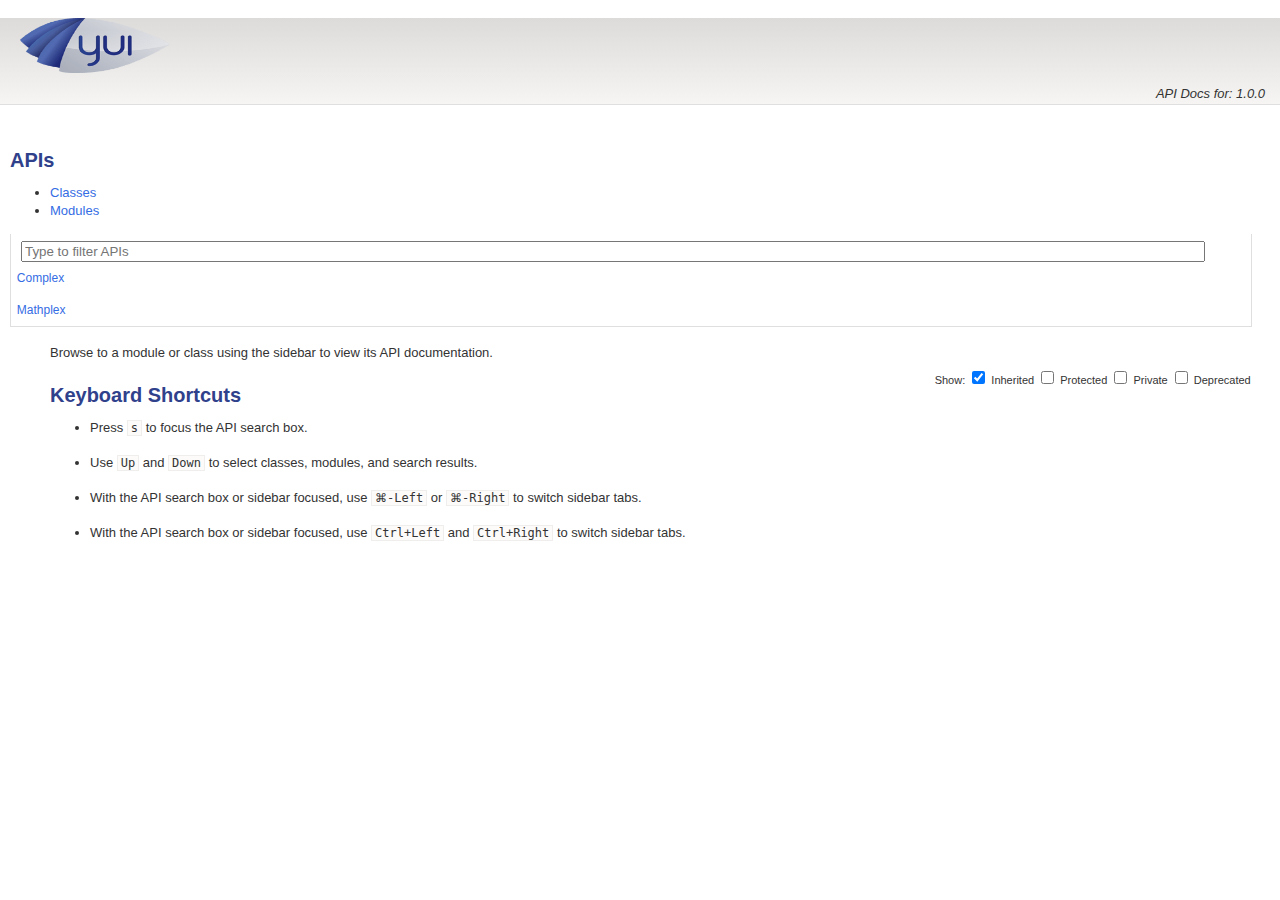
<file: docs/index.html>
<!DOCTYPE html>
<html lang="en">
<head>
    <meta charset="utf-8">
    <title>Mathplex-Js library documentation</title>
    <link rel="stylesheet" href="http://yui.yahooapis.com/3.9.1/build/cssgrids/cssgrids-min.css">
    <link rel="stylesheet" href="./assets/vendor/prettify/prettify-min.css">
    <link rel="stylesheet" href="./assets/css/main.css" id="site_styles">
    <link rel="icon" href="./assets/favicon.ico">
    <script src="http://yui.yahooapis.com/combo?3.9.1/build/yui/yui-min.js"></script>
</head>
<body class="yui3-skin-sam">

<div id="doc">
    <div id="hd" class="yui3-g header">
        <div class="yui3-u-3-4">
                <h1><img src="./assets/css/logo.png" title="Mathplex-Js library documentation" width="150" height="55"></h1>
        </div>
        <div class="yui3-u-1-4 version">
            <em>API Docs for: 1.0.0</em>
        </div>
    </div>
    <div id="bd" class="yui3-g">

        <div class="yui3-u-1-4">
            <div id="docs-sidebar" class="sidebar apidocs">
                <div id="api-list">
                    <h2 class="off-left">APIs</h2>
                    <div id="api-tabview" class="tabview">
                        <ul class="tabs">
                            <li><a href="#api-classes">Classes</a></li>
                            <li><a href="#api-modules">Modules</a></li>
                        </ul>
                
                        <div id="api-tabview-filter">
                            <input type="search" id="api-filter" placeholder="Type to filter APIs">
                        </div>
                
                        <div id="api-tabview-panel">
                            <ul id="api-classes" class="apis classes">
                                <li><a href="./classes/Complex.html">Complex</a></li>
                            </ul>
                
                            <ul id="api-modules" class="apis modules">
                                <li><a href="./modules/Mathplex.html">Mathplex</a></li>
                            </ul>
                        </div>
                    </div>
                </div>
            </div>
        </div>
        <div class="yui3-u-3-4">
                <div id="api-options">
                    Show:
                    <label for="api-show-inherited">
                        <input type="checkbox" id="api-show-inherited" checked>
                        Inherited
                    </label>
            
                    <label for="api-show-protected">
                        <input type="checkbox" id="api-show-protected">
                        Protected
                    </label>
            
                    <label for="api-show-private">
                        <input type="checkbox" id="api-show-private">
                        Private
                    </label>
                    <label for="api-show-deprecated">
                        <input type="checkbox" id="api-show-deprecated">
                        Deprecated
                    </label>
            
                </div>
            
            <div class="apidocs">
                <div id="docs-main">
                    <div class="content">
    <div class="apidocs">
        <div id="docs-main" class="content">
            <p>
            Browse to a module or class using the sidebar to view its API documentation.
            </p>

            <h2>Keyboard Shortcuts</h2>

            <ul>
                <li><p>Press <kbd>s</kbd> to focus the API search box.</p></li>

                <li><p>Use <kbd>Up</kbd> and <kbd>Down</kbd> to select classes, modules, and search results.</p></li>

                <li class="mac-only"><p>With the API search box or sidebar focused, use <kbd><span class="cmd">&#x2318;</span>-Left</kbd> or <kbd><span class="cmd">&#x2318;</span>-Right</kbd> to switch sidebar tabs.</p></li>

                <li class="pc-only"><p>With the API search box or sidebar focused, use <kbd>Ctrl+Left</kbd> and <kbd>Ctrl+Right</kbd> to switch sidebar tabs.</p></li>
            </ul>
        </div>
    </div>


                    </div>
                </div>
            </div>
        </div>
    </div>
</div>
<script src="./assets/vendor/prettify/prettify-min.js"></script>
<script>prettyPrint();</script>
<script src="./assets/js/yui-prettify.js"></script>
<script src="./assets/../api.js"></script>
<script src="./assets/js/api-filter.js"></script>
<script src="./assets/js/api-list.js"></script>
<script src="./assets/js/api-search.js"></script>
<script src="./assets/js/apidocs.js"></script>
</body>
</html>
</file>
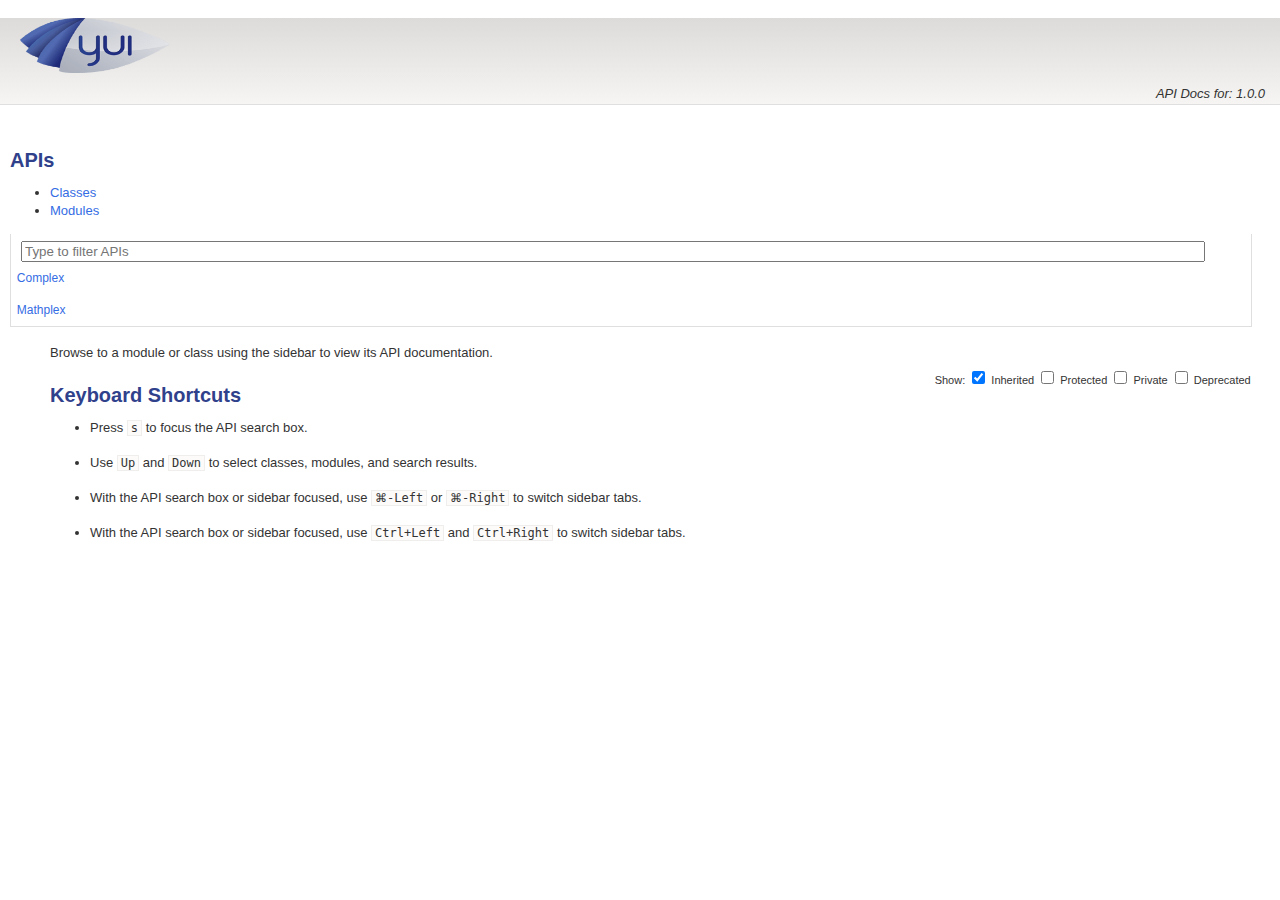
<file: docs/assets/index.html>
<!doctype html>
<html>
    <head>
        <title>Redirector</title>
        <meta http-equiv="refresh" content="0;url=../">
    </head>
    <body>
        <a href="../">Click here to redirect</a>
    </body>
</html>
</file>
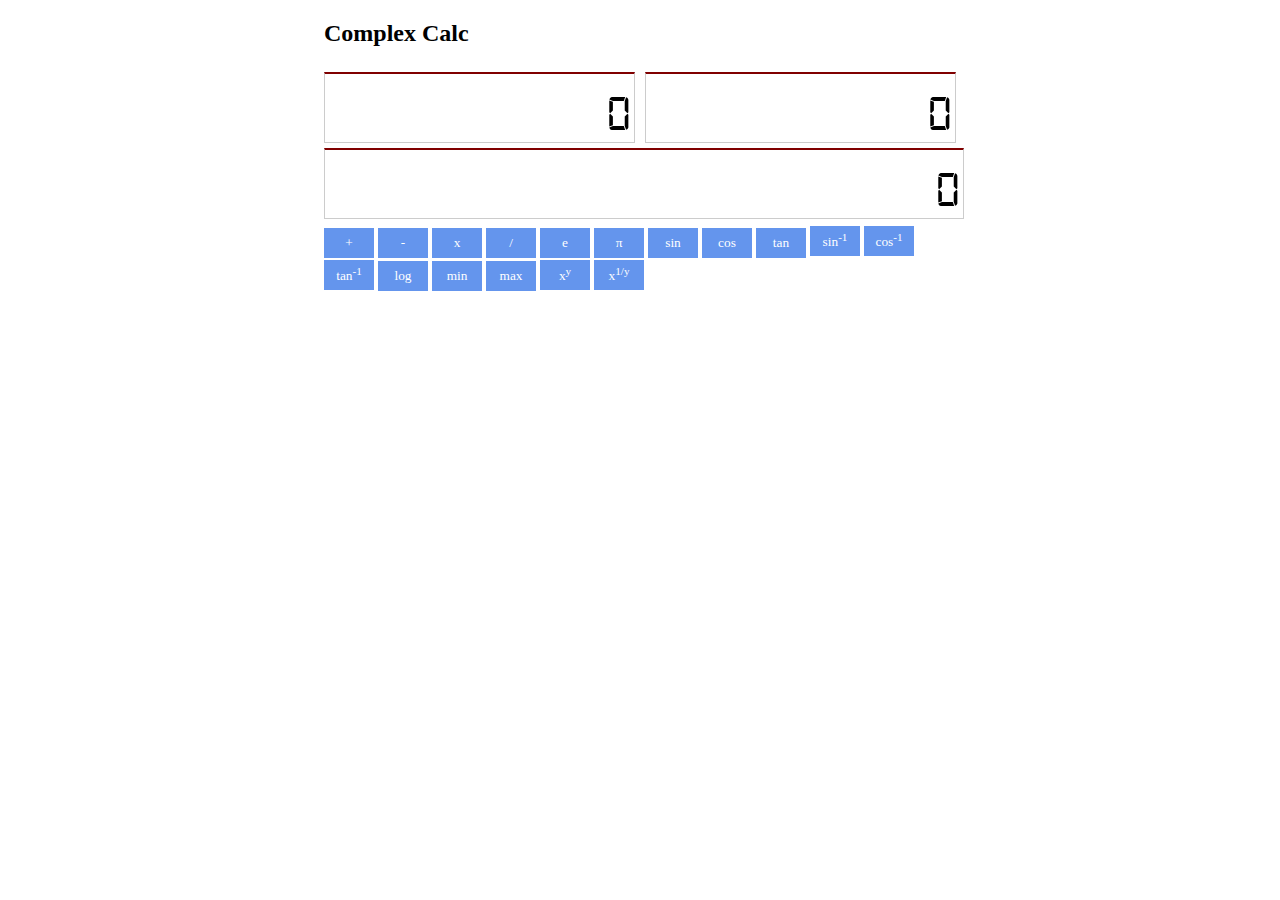
<file: docs/demo/index.html>
<!DOCTYPE html>
<html>
<head>

  <meta charset="utf-8" />
  <meta http-equiv="X-UA-Compatible" content="IE=edge,chrome=1" />
  <meta name="viewport" content="width=device-width, initial-scale=1.0, maximum-scale=1.0">

  <title>Complex number calculator</title>

  <script type="text/javascript" src="../../lib/mathplex.min.js"></script>
  <link type="text/css" rel="stylesheet" href="css/style.css" />

</head>
<body>
  <div id="calculator">

    <h2>Complex Calc</h2>
    <input type="text" id="first" value='0' />
    <input type="text" id="second" value='0' />
    <input type="text" id="result" value='0' readonly />

    <div id="keypad">
      <!-- Operators -->
      <button data-use='add'>+</button>
      <button data-use='sub'>-</button>
      <button data-use='mul'>x</button>
      <button data-use='div'>/</button>

      <!-- Constants -->
      <button data-use='exp'>e</button>
      <button data-use='pi'>&#960;</button>

      <!-- Trigonometric Functions -->
      <button data-use='sin'>sin</button>
      <button data-use='cos'>cos</button>
      <button data-use='tan'>tan</button>

      <button data-use='asin'>sin<sup>-1</sup></button>
      <button data-use='acos'>cos<sup>-1</sup></button>
      <button data-use='atan'>tan<sup>-1</sup></button>

      <button data-use='log'>log</button>
      <button data-use='min'>min</button>
      <button data-use='max'>max</button>
      <button data-use='pow'>x<sup>y</sup></button>
      <button data-use='sqt'>x<sup>1/y</sup></button>
    </div>

  </div>

  <script type="text/javascript" src="js/script.js"></script>
</body>
</html>
</file>
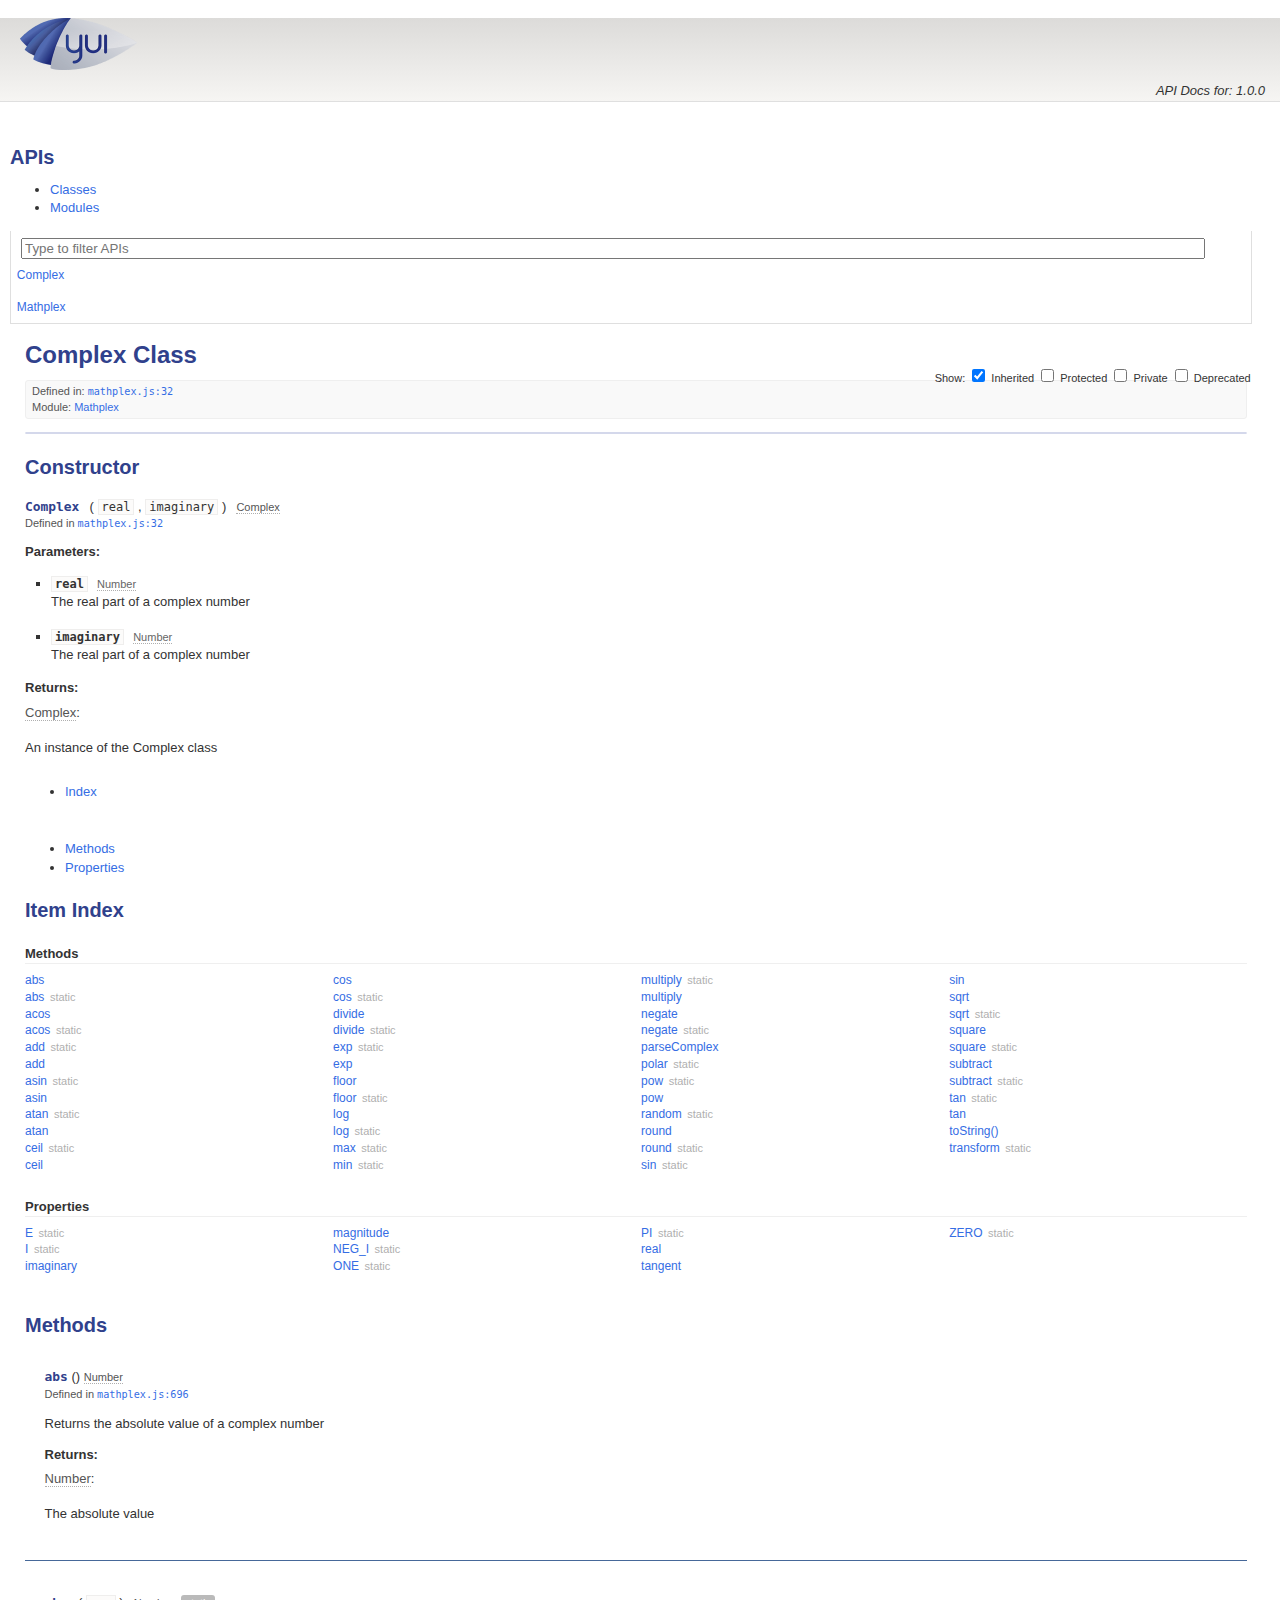
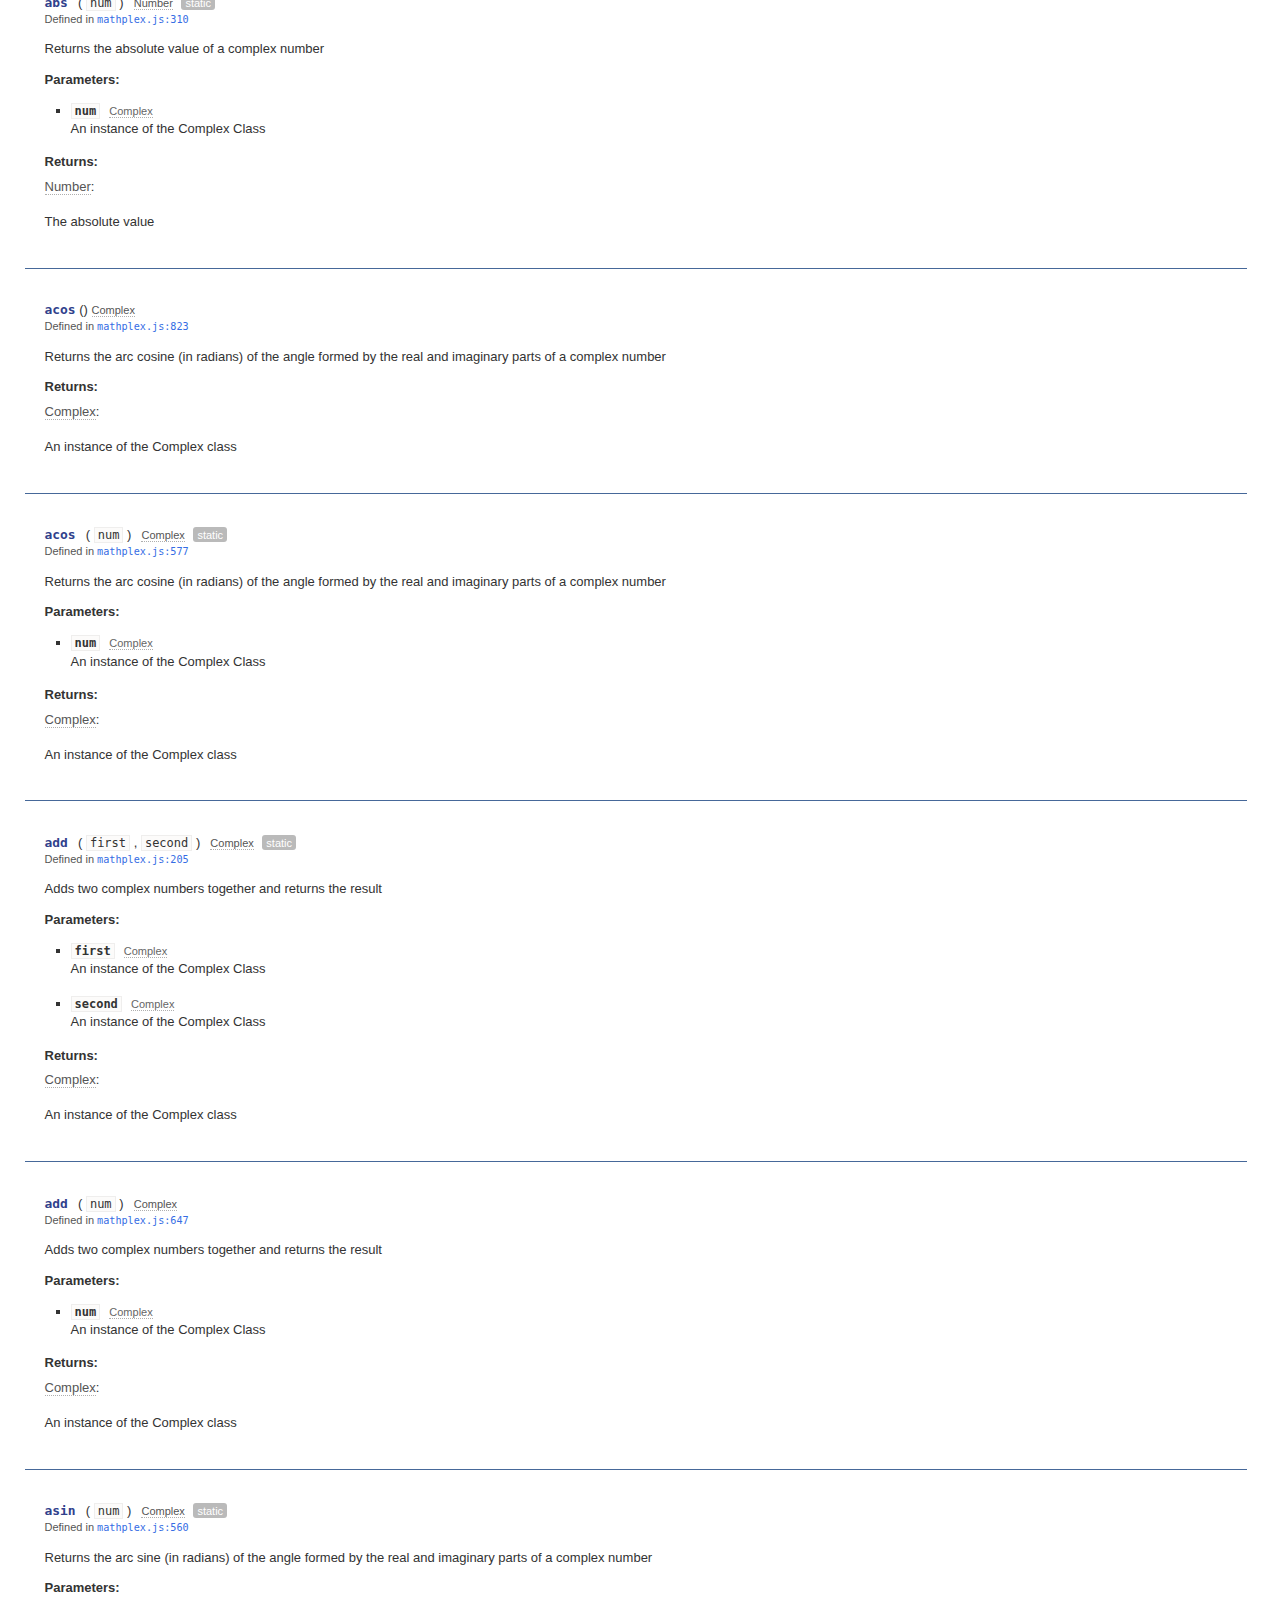
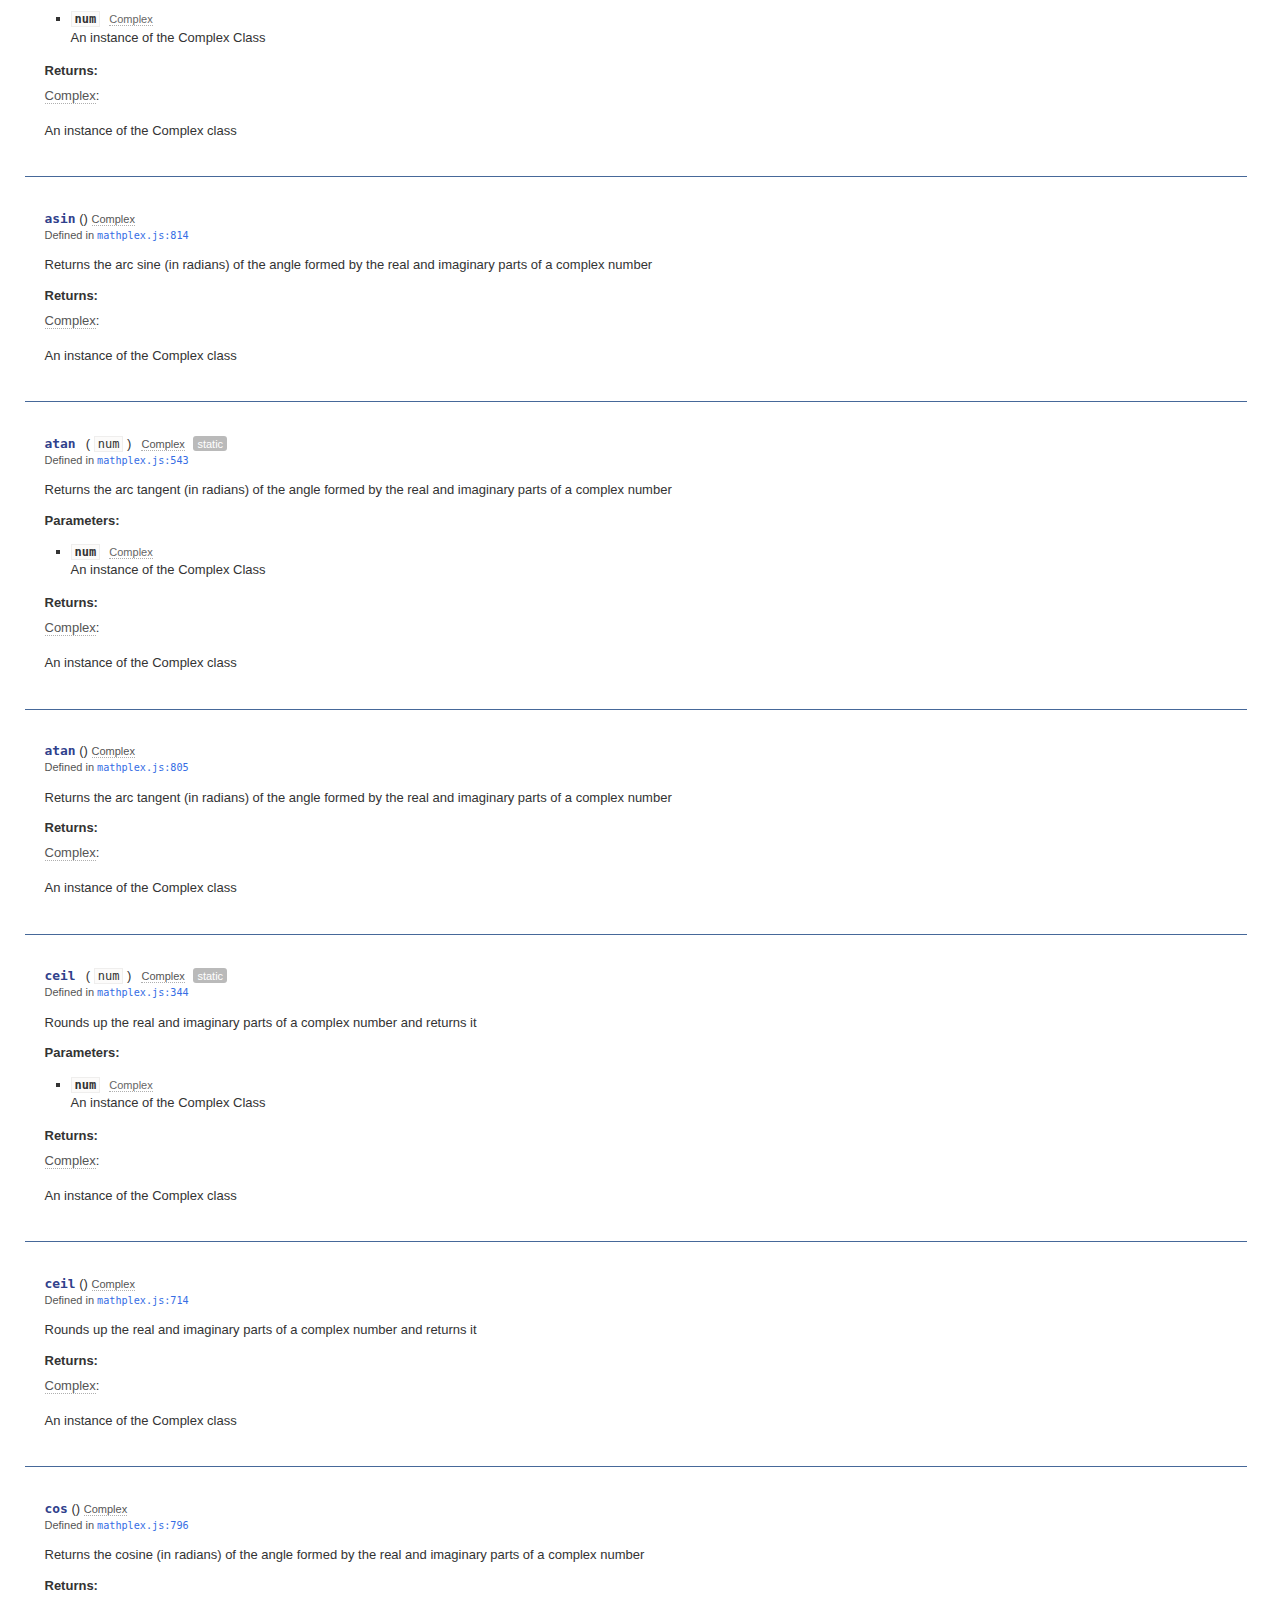
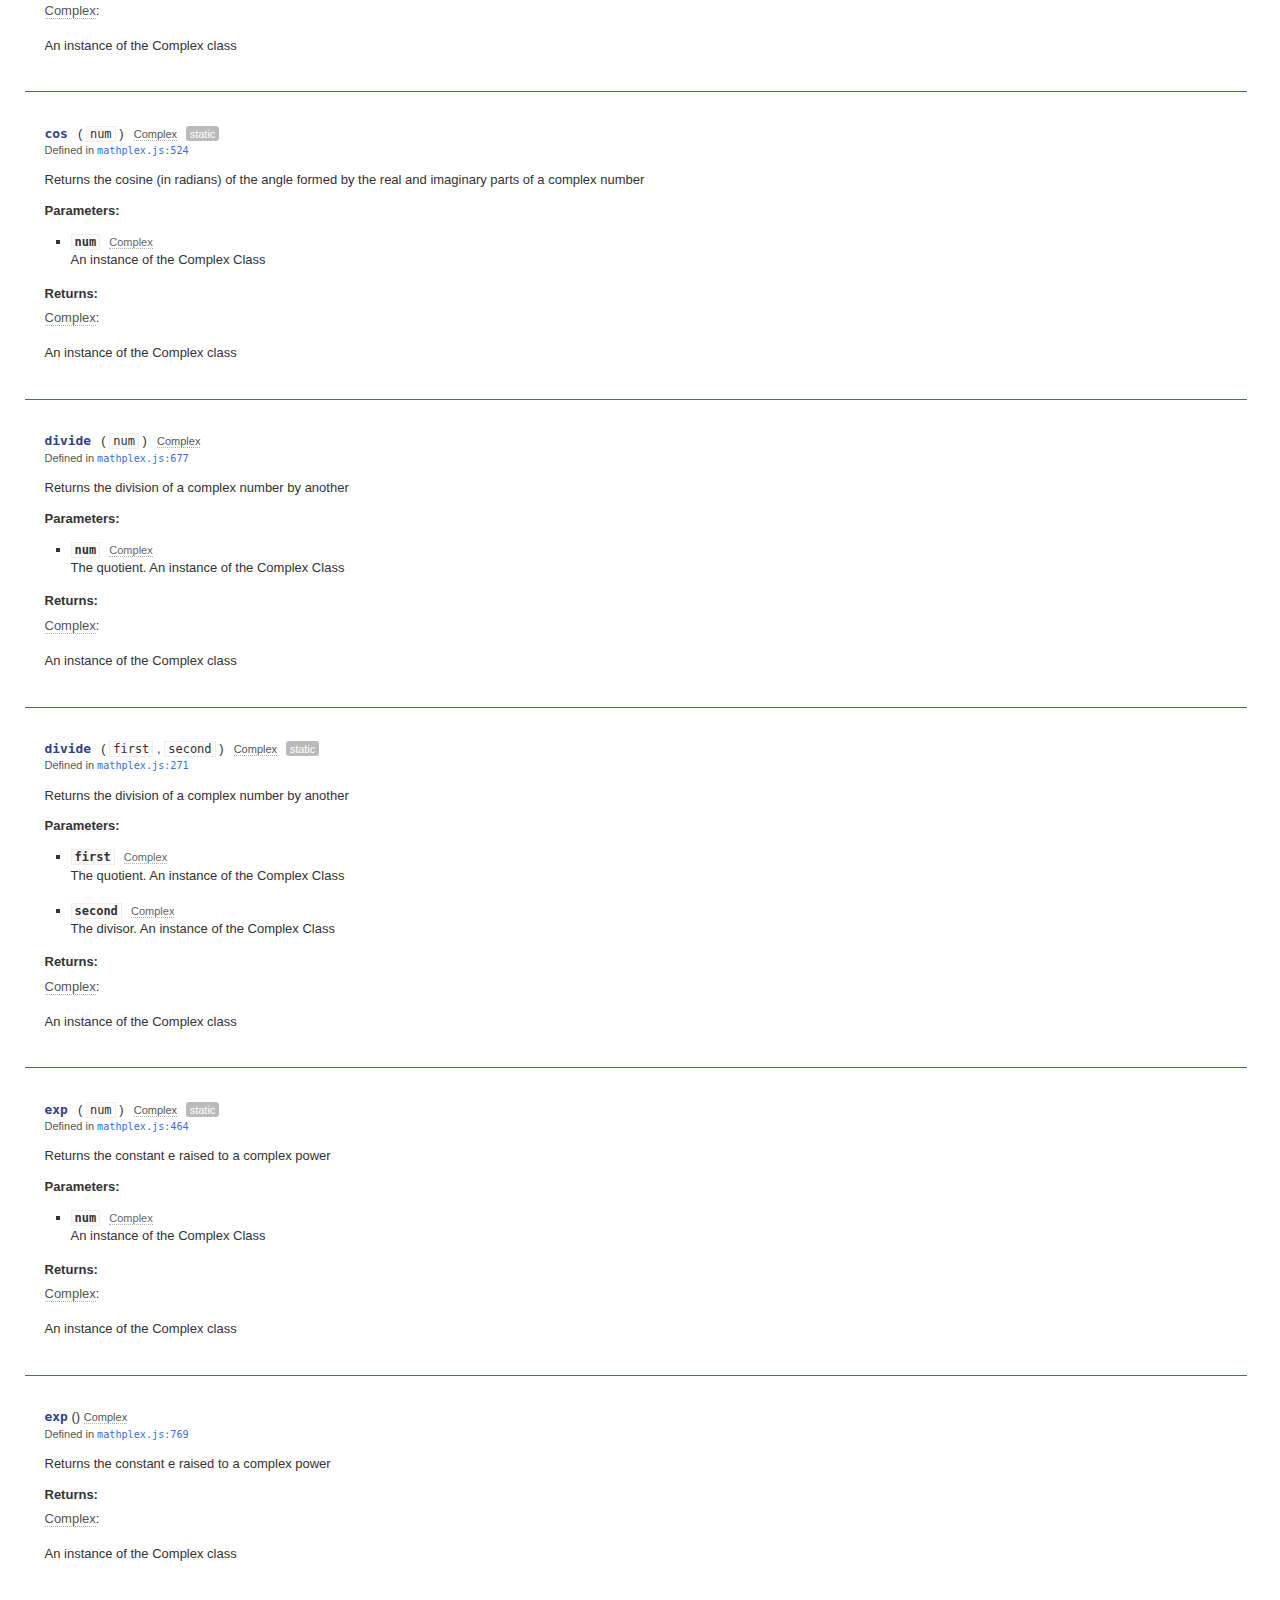
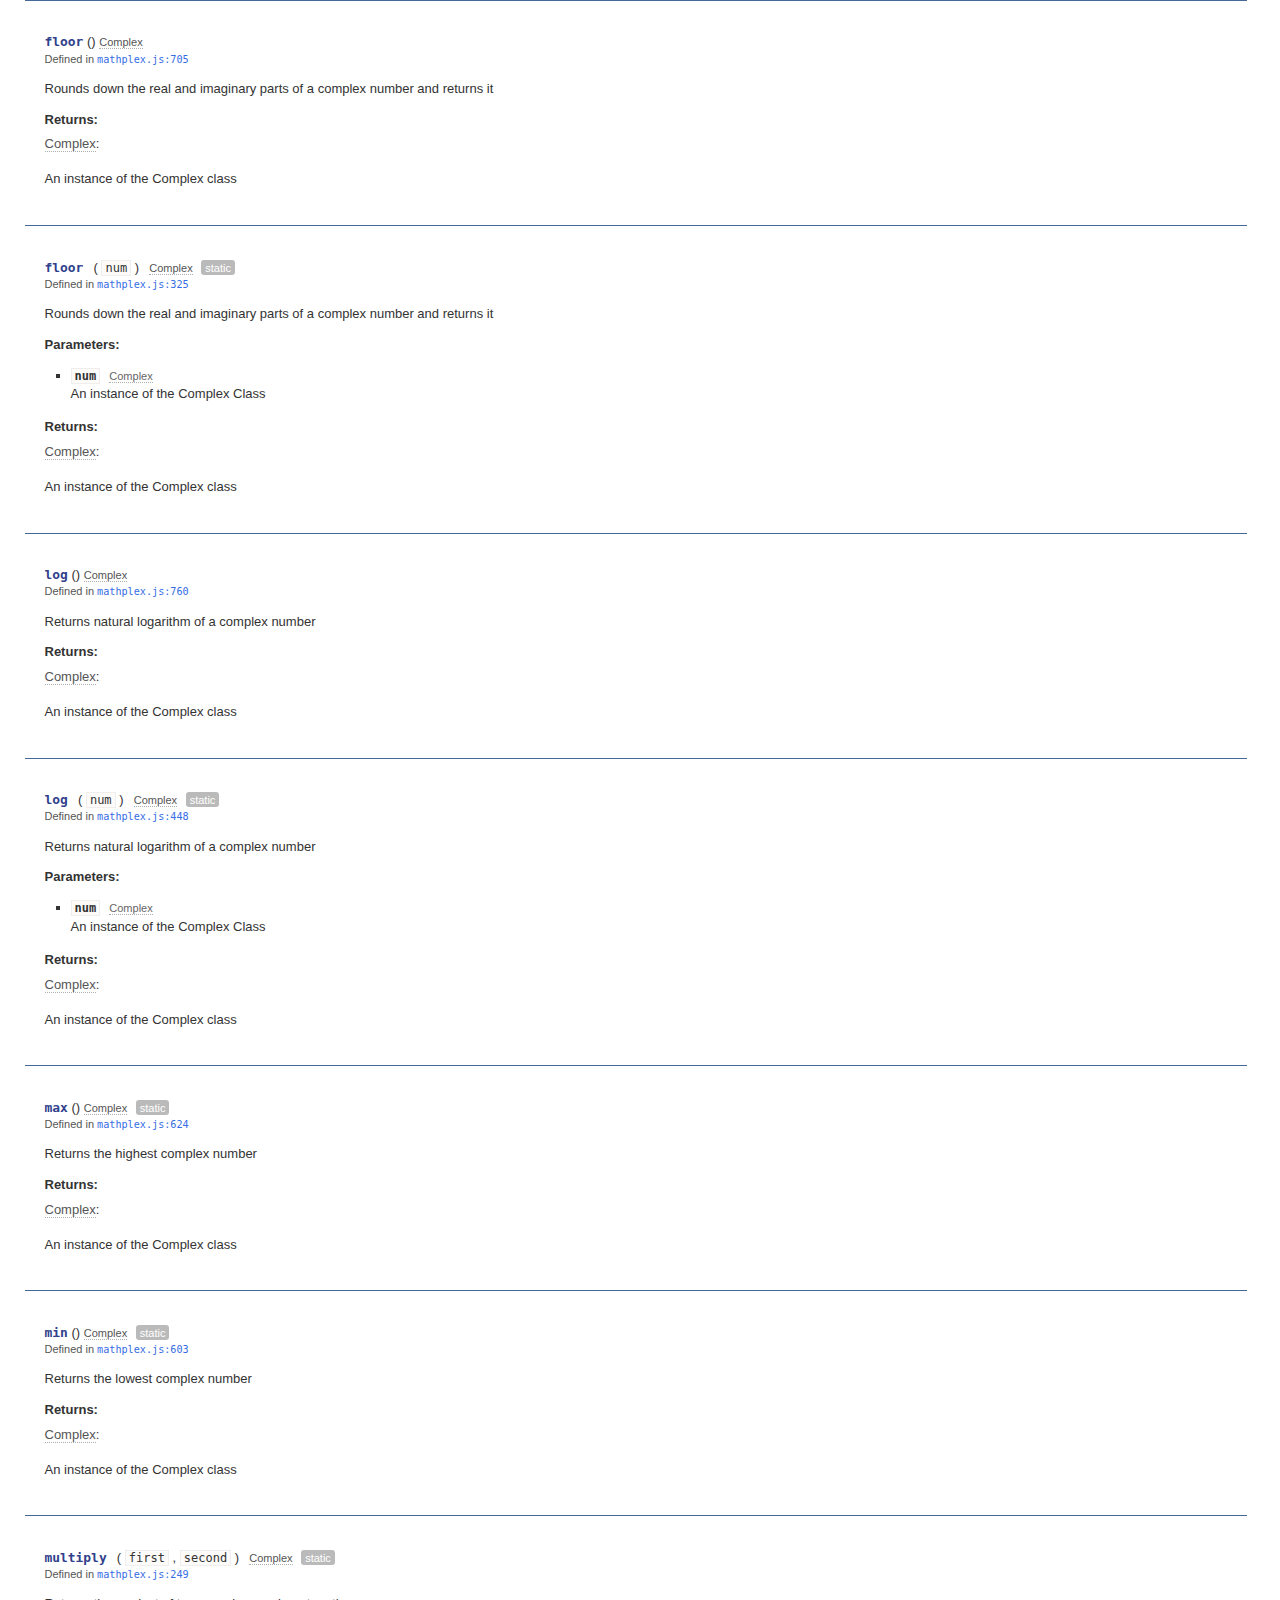
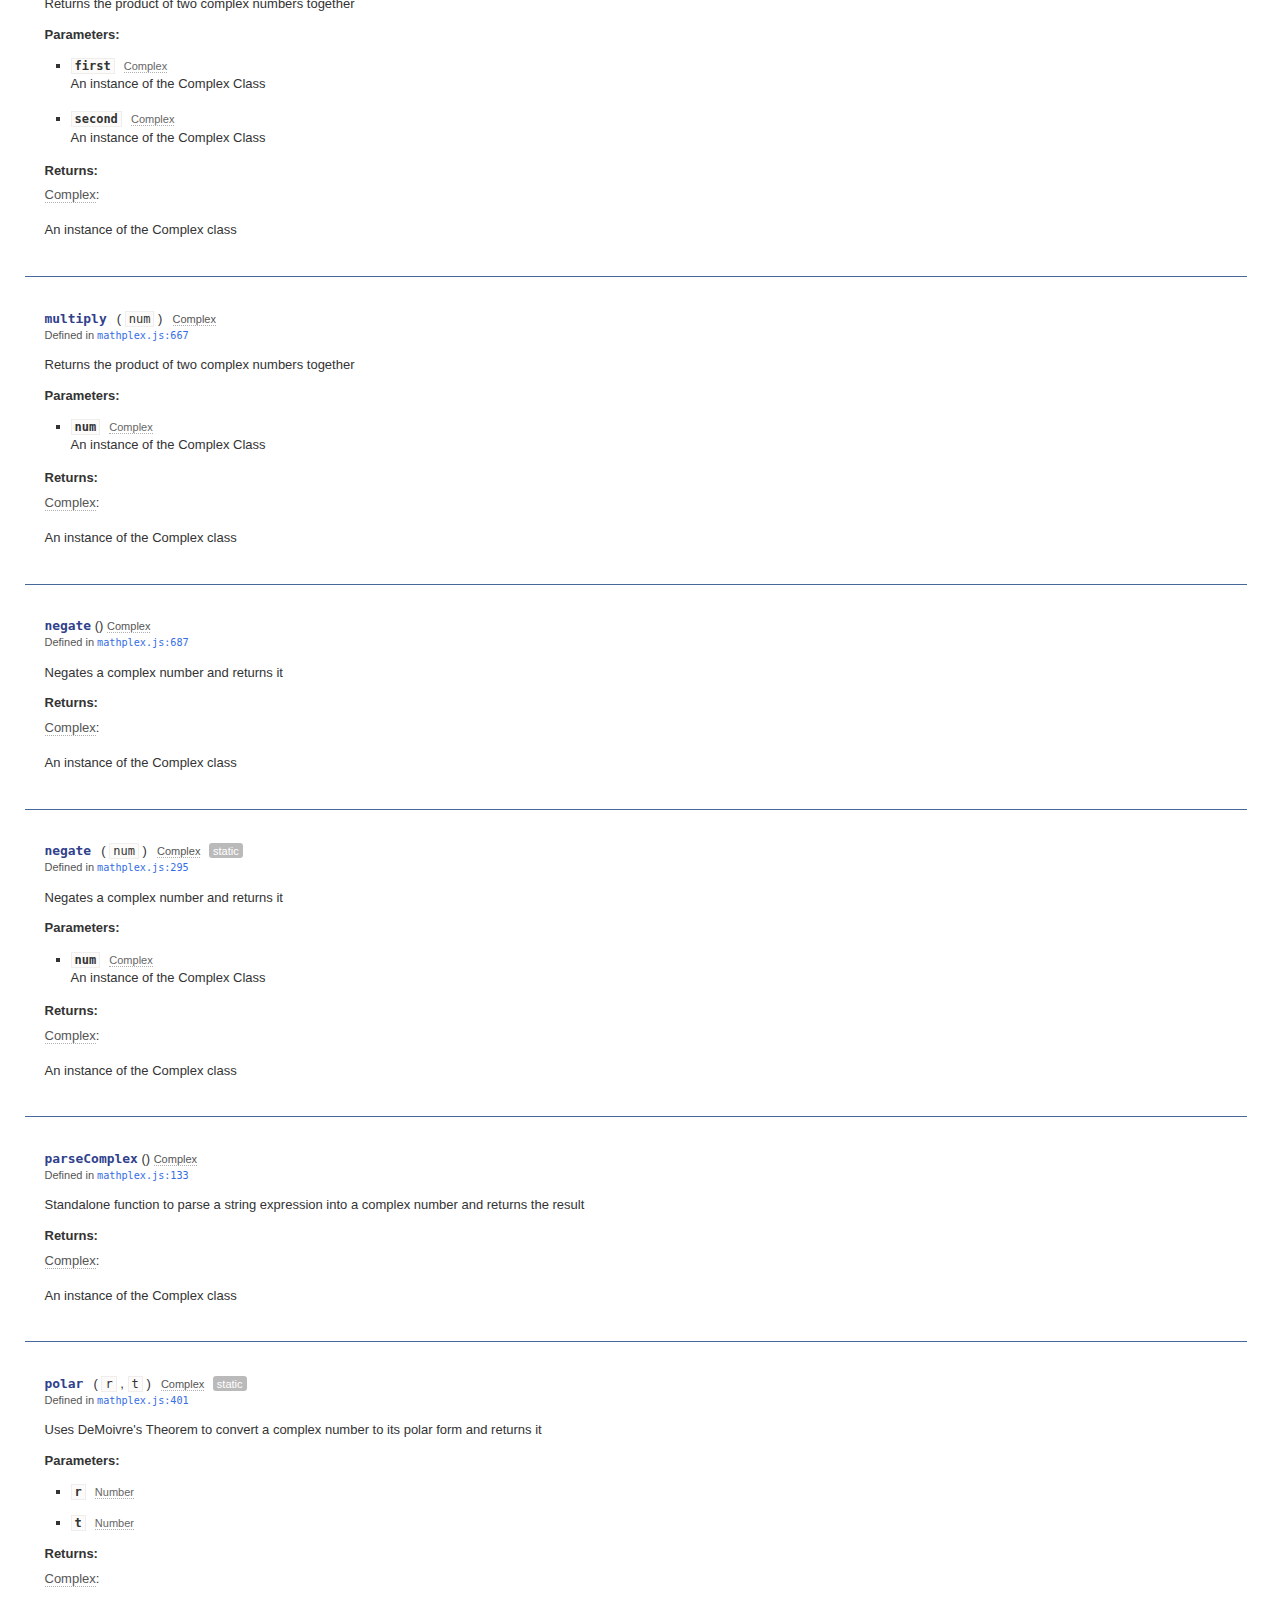
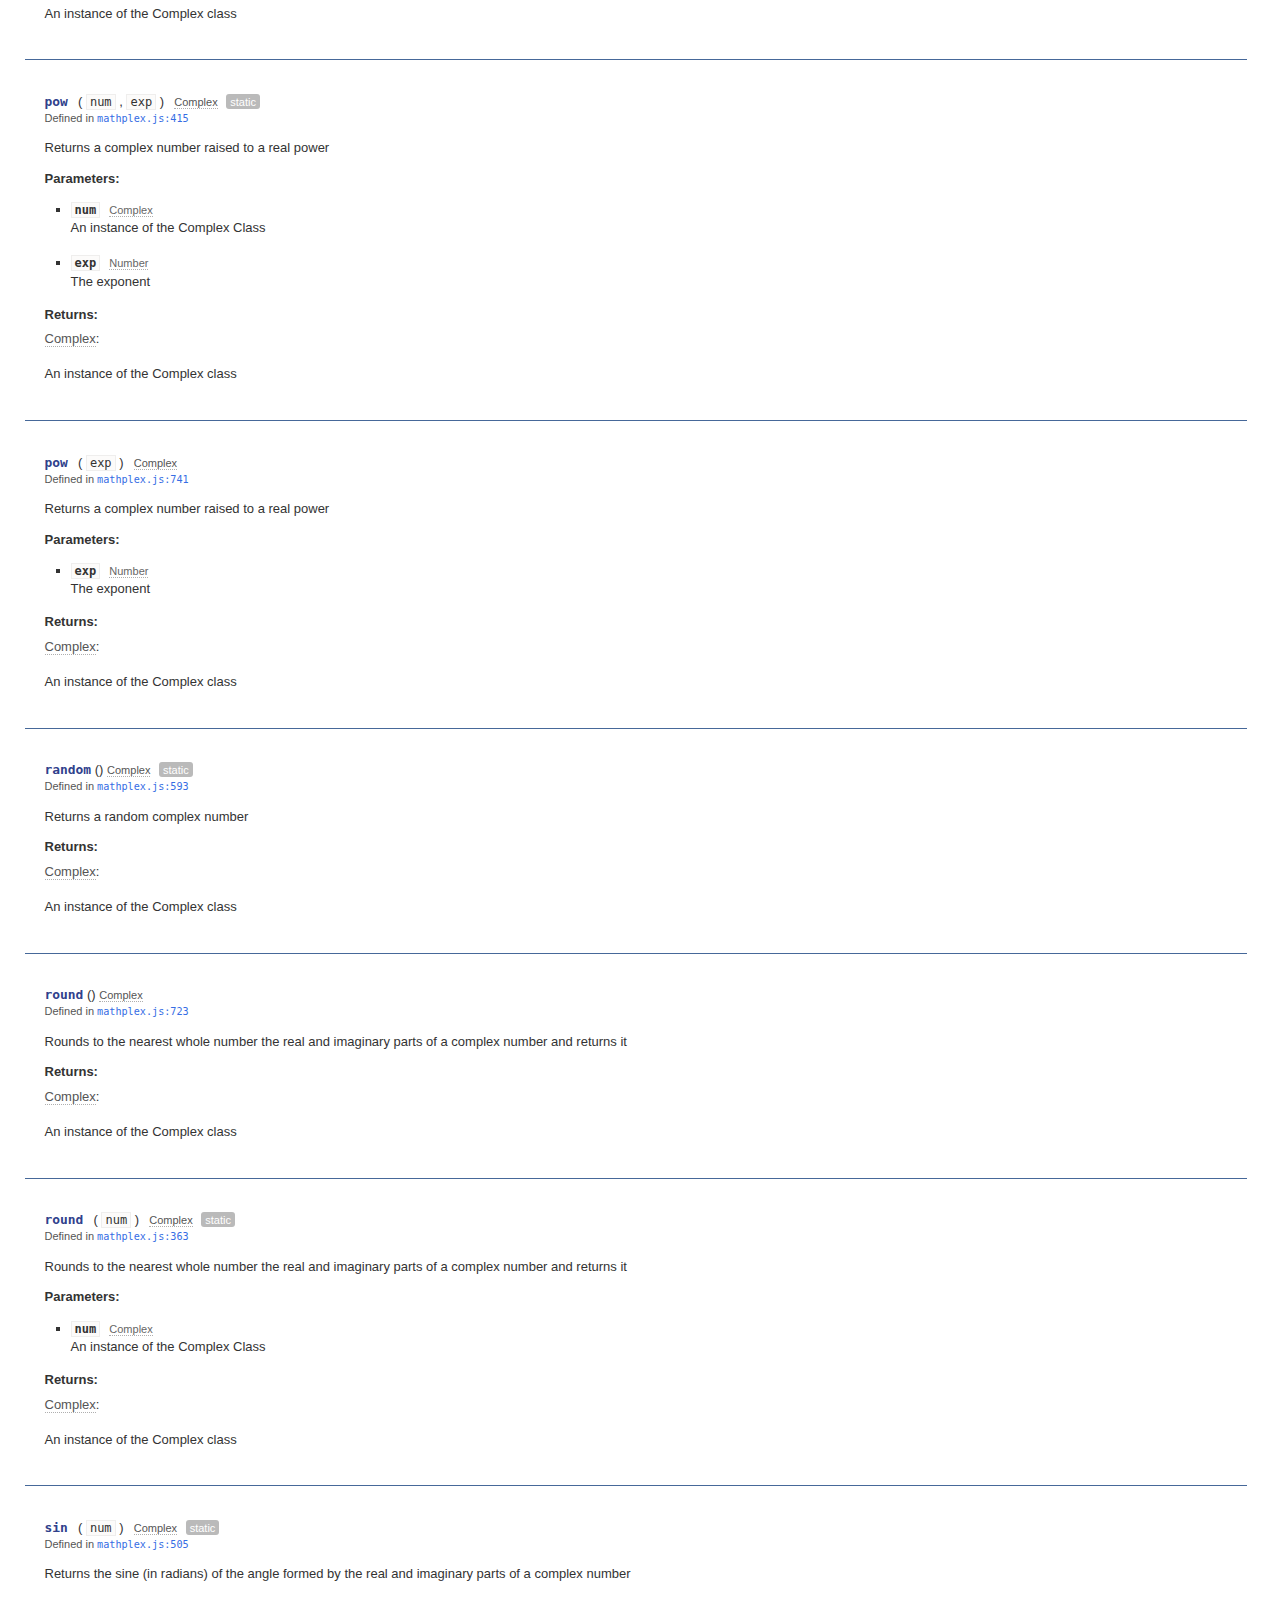
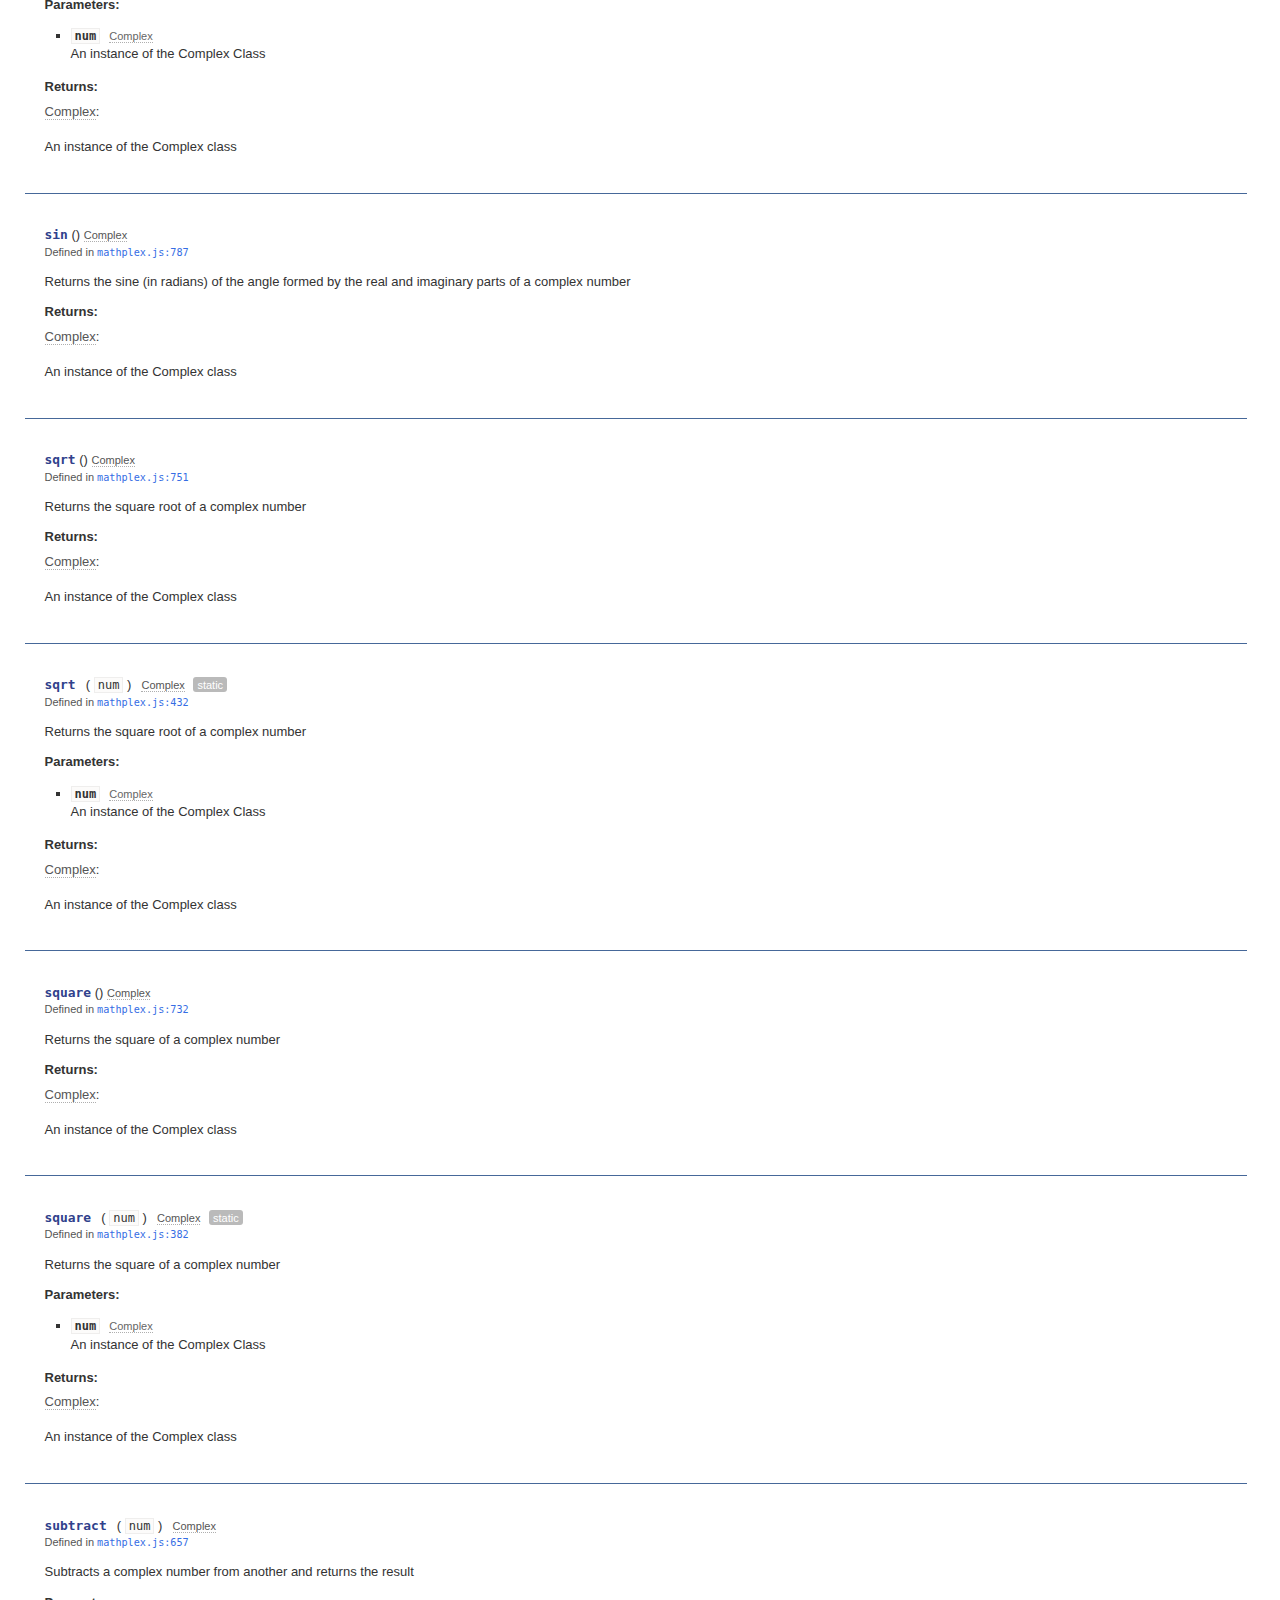
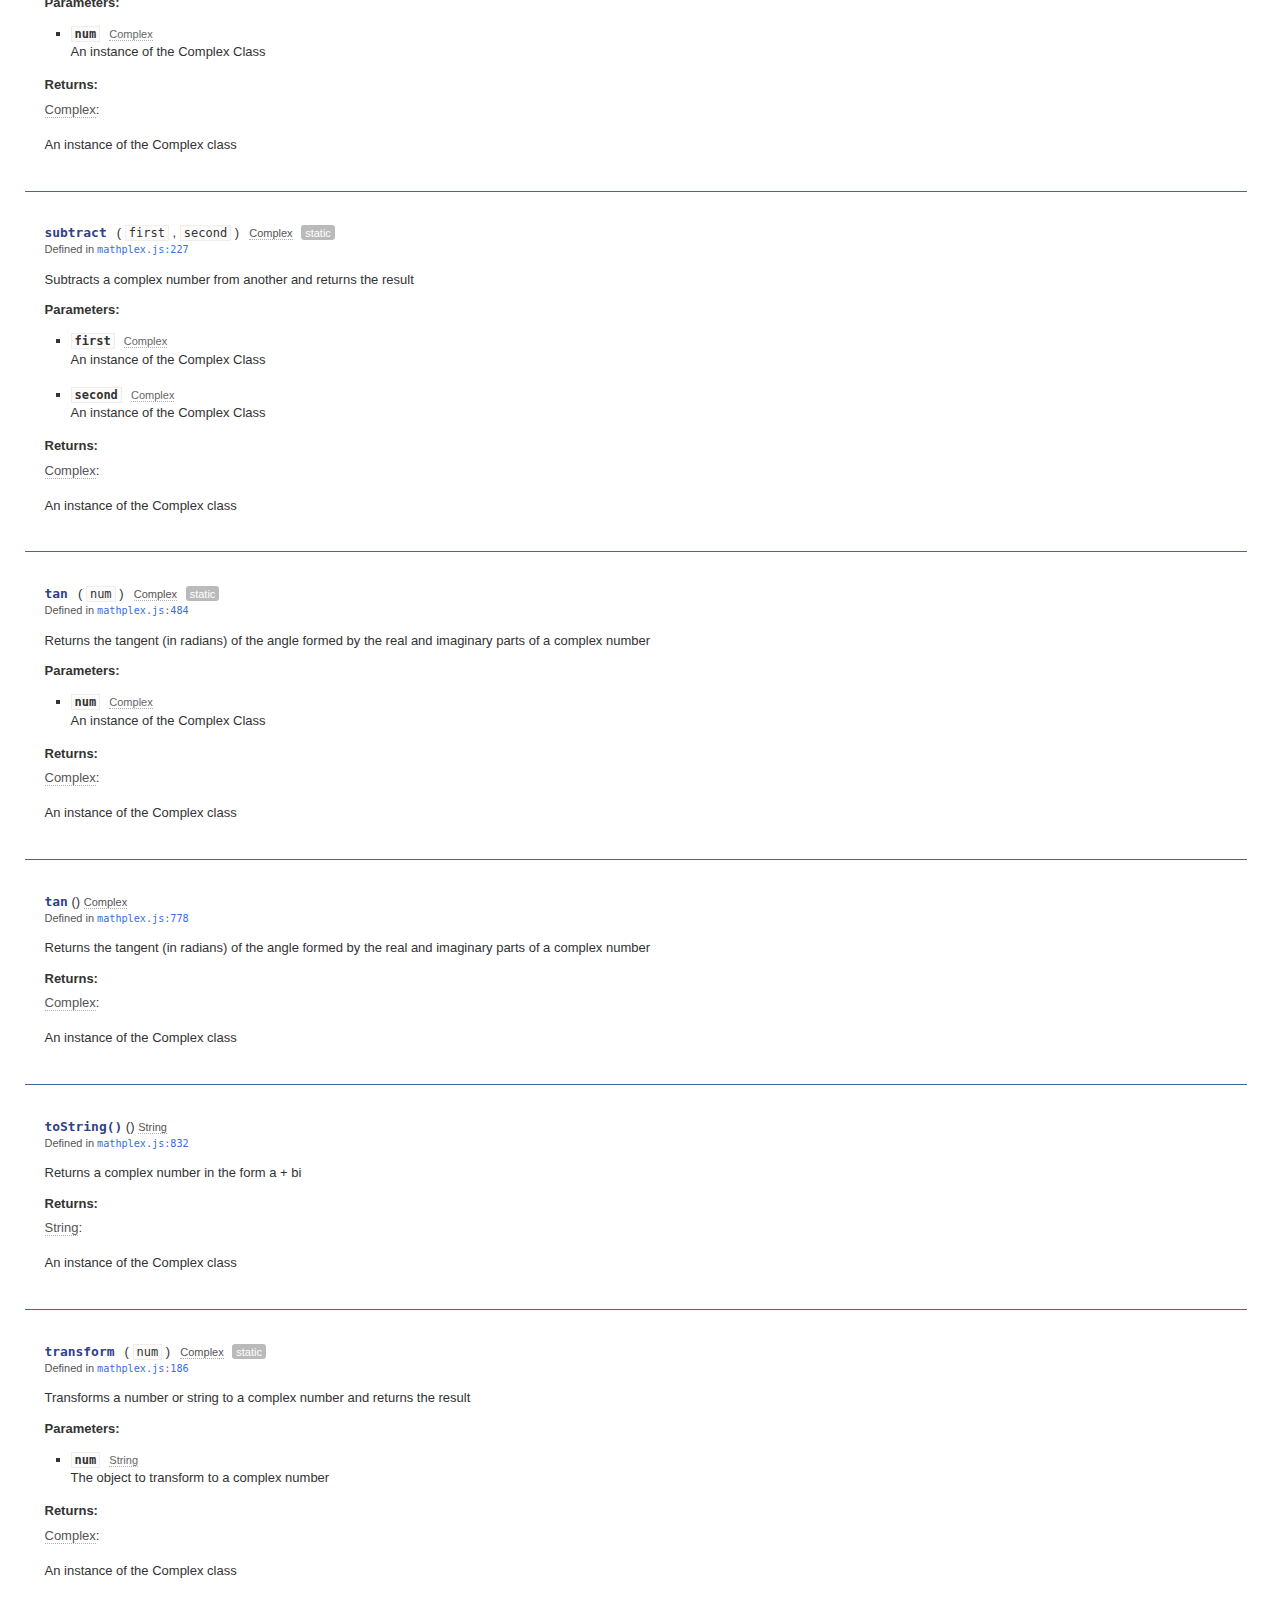
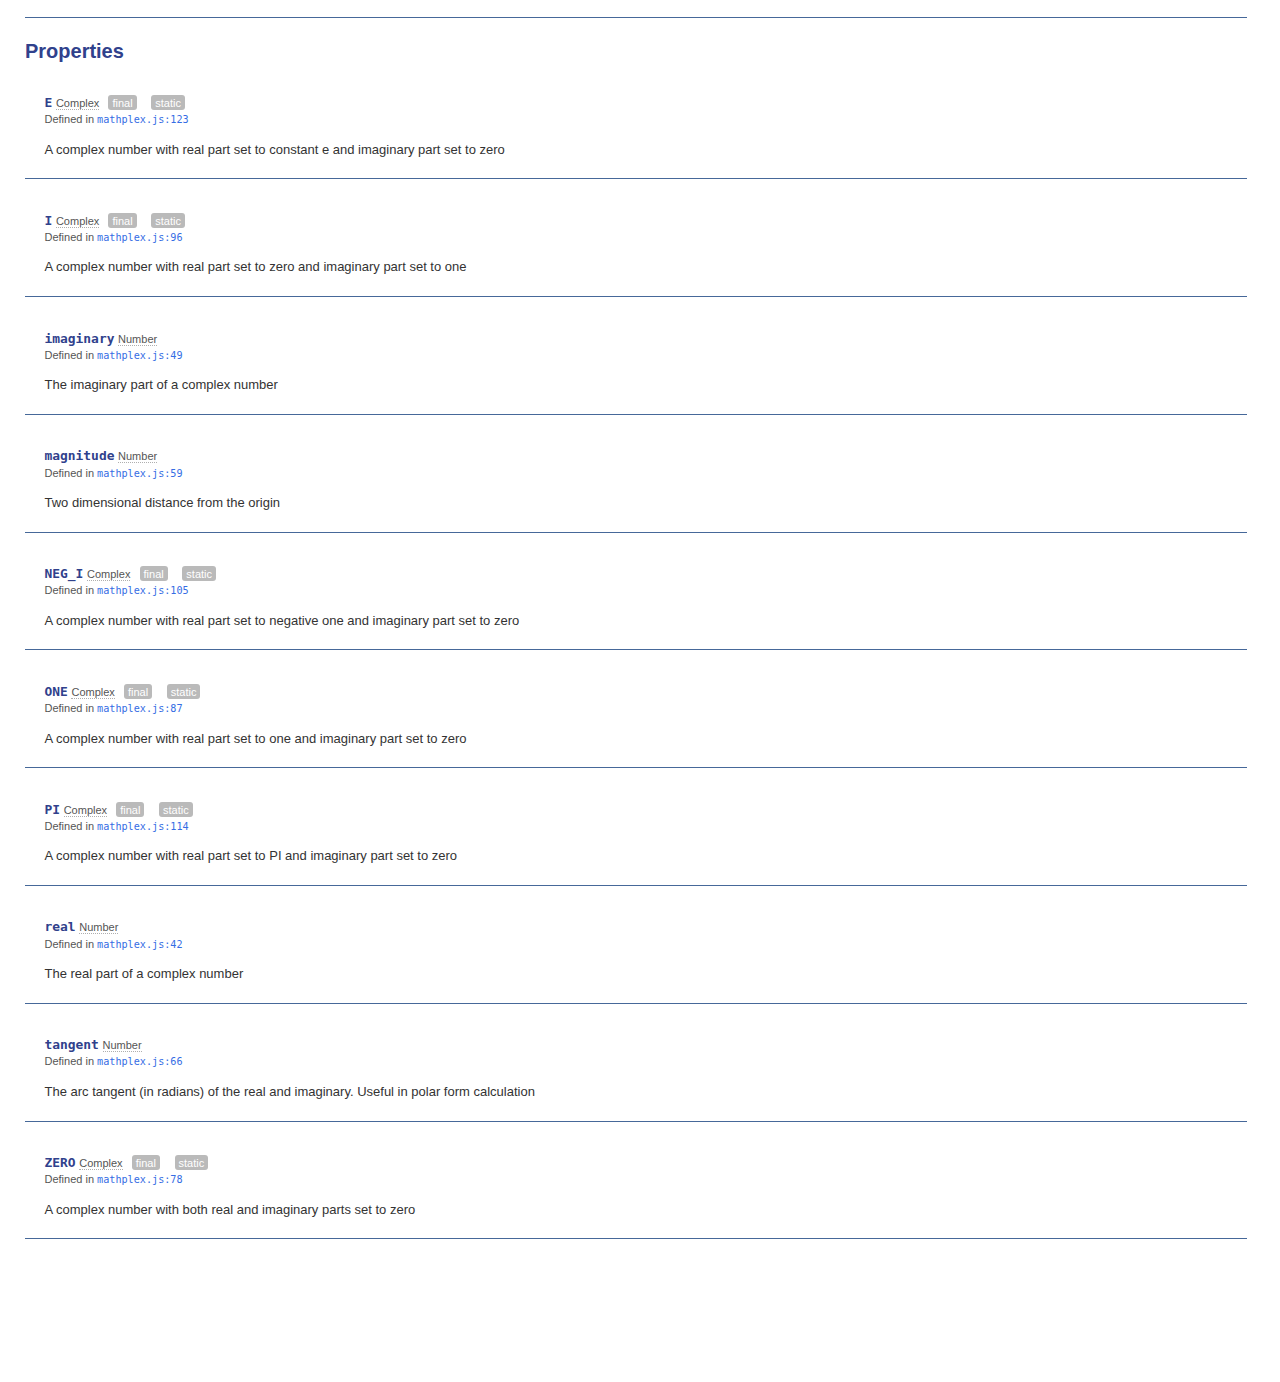
<file: docs/classes/Complex.html>
<!DOCTYPE html>
<html lang="en">
<head>
    <meta charset="utf-8">
    <title>Complex - Mathplex-Js library documentation</title>
    <link rel="stylesheet" href="http://yui.yahooapis.com/3.9.1/build/cssgrids/cssgrids-min.css">
    <link rel="stylesheet" href="../assets/vendor/prettify/prettify-min.css">
    <link rel="stylesheet" href="../assets/css/main.css" id="site_styles">
    <link rel="icon" href="../assets/favicon.ico">
    <script src="http://yui.yahooapis.com/combo?3.9.1/build/yui/yui-min.js"></script>
</head>
<body class="yui3-skin-sam">

<div id="doc">
    <div id="hd" class="yui3-g header">
        <div class="yui3-u-3-4">
                <h1><img src="../assets/css/logo.png" title="Mathplex-Js library documentation" width="117" height="52"></h1>
        </div>
        <div class="yui3-u-1-4 version">
            <em>API Docs for: 1.0.0</em>
        </div>
    </div>
    <div id="bd" class="yui3-g">

        <div class="yui3-u-1-4">
            <div id="docs-sidebar" class="sidebar apidocs">
                <div id="api-list">
                    <h2 class="off-left">APIs</h2>
                    <div id="api-tabview" class="tabview">
                        <ul class="tabs">
                            <li><a href="#api-classes">Classes</a></li>
                            <li><a href="#api-modules">Modules</a></li>
                        </ul>
                
                        <div id="api-tabview-filter">
                            <input type="search" id="api-filter" placeholder="Type to filter APIs">
                        </div>
                
                        <div id="api-tabview-panel">
                            <ul id="api-classes" class="apis classes">
                                <li><a href="../classes/Complex.html">Complex</a></li>
                            </ul>
                
                            <ul id="api-modules" class="apis modules">
                                <li><a href="../modules/Mathplex.html">Mathplex</a></li>
                            </ul>
                        </div>
                    </div>
                </div>
            </div>
        </div>
        <div class="yui3-u-3-4">
                <div id="api-options">
                    Show:
                    <label for="api-show-inherited">
                        <input type="checkbox" id="api-show-inherited" checked>
                        Inherited
                    </label>
            
                    <label for="api-show-protected">
                        <input type="checkbox" id="api-show-protected">
                        Protected
                    </label>
            
                    <label for="api-show-private">
                        <input type="checkbox" id="api-show-private">
                        Private
                    </label>
                    <label for="api-show-deprecated">
                        <input type="checkbox" id="api-show-deprecated">
                        Deprecated
                    </label>
            
                </div>
            
            <div class="apidocs">
                <div id="docs-main">
                    <div class="content">
<h1>Complex Class</h1>
<div class="box meta">


        <div class="foundat">
            Defined in: <a href="../files/mathplex.js.html#l32"><code>mathplex.js:32</code></a>
        </div>

            Module: <a href="../modules/Mathplex.html">Mathplex</a>

</div>


<div class="box intro">
    
</div>

    <div class="constructor">
        <h2>Constructor</h2>
        <div id="method_Complex" class="method item">
            <h3 class="name"><code>Complex</code></h3>
        
                <div class="args">
                    <span class="paren">(</span><ul class="args-list inline commas">
                        <li class="arg">
                                <code>real</code>
                        </li>
                        <li class="arg">
                                <code>imaginary</code>
                        </li>
                    </ul><span class="paren">)</span>
                </div>
        
                <span class="returns-inline">
                    <span class="type"><a href="../classes/Complex.html" class="crosslink">Complex</a></span>
                </span>
        
        
        
        
        
        
        
            <div class="meta">
                        <p>
                        Defined in
                <a href="../files/mathplex.js.html#l32"><code>mathplex.js:32</code></a>
                </p>
        
        
        
            </div>
        
            <div class="description">
                
            </div>
        
                <div class="params">
                    <h4>Parameters:</h4>
        
                    <ul class="params-list">
                        <li class="param">
                                <code class="param-name">real</code>
                                <span class="type"><a href="https://developer.mozilla.org/en/JavaScript/Reference/Global_Objects/Number" class="crosslink external" target="_blank">Number</a></span>
        
        
                            <div class="param-description">
                                <p>The real part of a complex number</p>
        
                            </div>
        
                        </li>
                        <li class="param">
                                <code class="param-name">imaginary</code>
                                <span class="type"><a href="https://developer.mozilla.org/en/JavaScript/Reference/Global_Objects/Number" class="crosslink external" target="_blank">Number</a></span>
        
        
                            <div class="param-description">
                                <p>The real part of a complex number</p>
        
                            </div>
        
                        </li>
                    </ul>
                </div>
        
                <div class="returns">
                    <h4>Returns:</h4>
        
                    <div class="returns-description">
                                <span class="type"><a href="../classes/Complex.html" class="crosslink">Complex</a></span>:
                            <p>An instance of the Complex class</p>
        
                    </div>
                </div>
        
        
        </div>
    </div>

<div id="classdocs" class="tabview">
    <ul class="api-class-tabs">
        <li class="api-class-tab index"><a href="#index">Index</a></li>

            <li class="api-class-tab methods"><a href="#methods">Methods</a></li>
            <li class="api-class-tab properties"><a href="#properties">Properties</a></li>
    </ul>

    <div>
        <div id="index" class="api-class-tabpanel index">
            <h2 class="off-left">Item Index</h2>

                <div class="index-section methods">
                    <h3>Methods</h3>

                    <ul class="index-list methods">
                            <li class="index-item method">
                                <a href="#method_abs">abs</a>

                            </li>
                            <li class="index-item method">
                                <a href="#method_abs">abs</a>

                                    <span class="flag static">static</span>
                            </li>
                            <li class="index-item method">
                                <a href="#method_acos">acos</a>

                            </li>
                            <li class="index-item method">
                                <a href="#method_acos">acos</a>

                                    <span class="flag static">static</span>
                            </li>
                            <li class="index-item method">
                                <a href="#method_add">add</a>

                                    <span class="flag static">static</span>
                            </li>
                            <li class="index-item method">
                                <a href="#method_add">add</a>

                            </li>
                            <li class="index-item method">
                                <a href="#method_asin">asin</a>

                                    <span class="flag static">static</span>
                            </li>
                            <li class="index-item method">
                                <a href="#method_asin">asin</a>

                            </li>
                            <li class="index-item method">
                                <a href="#method_atan">atan</a>

                                    <span class="flag static">static</span>
                            </li>
                            <li class="index-item method">
                                <a href="#method_atan">atan</a>

                            </li>
                            <li class="index-item method">
                                <a href="#method_ceil">ceil</a>

                                    <span class="flag static">static</span>
                            </li>
                            <li class="index-item method">
                                <a href="#method_ceil">ceil</a>

                            </li>
                            <li class="index-item method">
                                <a href="#method_cos">cos</a>

                            </li>
                            <li class="index-item method">
                                <a href="#method_cos">cos</a>

                                    <span class="flag static">static</span>
                            </li>
                            <li class="index-item method">
                                <a href="#method_divide">divide</a>

                            </li>
                            <li class="index-item method">
                                <a href="#method_divide">divide</a>

                                    <span class="flag static">static</span>
                            </li>
                            <li class="index-item method">
                                <a href="#method_exp">exp</a>

                                    <span class="flag static">static</span>
                            </li>
                            <li class="index-item method">
                                <a href="#method_exp">exp</a>

                            </li>
                            <li class="index-item method">
                                <a href="#method_floor">floor</a>

                            </li>
                            <li class="index-item method">
                                <a href="#method_floor">floor</a>

                                    <span class="flag static">static</span>
                            </li>
                            <li class="index-item method">
                                <a href="#method_log">log</a>

                            </li>
                            <li class="index-item method">
                                <a href="#method_log">log</a>

                                    <span class="flag static">static</span>
                            </li>
                            <li class="index-item method">
                                <a href="#method_max">max</a>

                                    <span class="flag static">static</span>
                            </li>
                            <li class="index-item method">
                                <a href="#method_min">min</a>

                                    <span class="flag static">static</span>
                            </li>
                            <li class="index-item method">
                                <a href="#method_multiply">multiply</a>

                                    <span class="flag static">static</span>
                            </li>
                            <li class="index-item method">
                                <a href="#method_multiply">multiply</a>

                            </li>
                            <li class="index-item method">
                                <a href="#method_negate">negate</a>

                            </li>
                            <li class="index-item method">
                                <a href="#method_negate">negate</a>

                                    <span class="flag static">static</span>
                            </li>
                            <li class="index-item method">
                                <a href="#method_parseComplex">parseComplex</a>

                            </li>
                            <li class="index-item method">
                                <a href="#method_polar">polar</a>

                                    <span class="flag static">static</span>
                            </li>
                            <li class="index-item method">
                                <a href="#method_pow">pow</a>

                                    <span class="flag static">static</span>
                            </li>
                            <li class="index-item method">
                                <a href="#method_pow">pow</a>

                            </li>
                            <li class="index-item method">
                                <a href="#method_random">random</a>

                                    <span class="flag static">static</span>
                            </li>
                            <li class="index-item method">
                                <a href="#method_round">round</a>

                            </li>
                            <li class="index-item method">
                                <a href="#method_round">round</a>

                                    <span class="flag static">static</span>
                            </li>
                            <li class="index-item method">
                                <a href="#method_sin">sin</a>

                                    <span class="flag static">static</span>
                            </li>
                            <li class="index-item method">
                                <a href="#method_sin">sin</a>

                            </li>
                            <li class="index-item method">
                                <a href="#method_sqrt">sqrt</a>

                            </li>
                            <li class="index-item method">
                                <a href="#method_sqrt">sqrt</a>

                                    <span class="flag static">static</span>
                            </li>
                            <li class="index-item method">
                                <a href="#method_square">square</a>

                            </li>
                            <li class="index-item method">
                                <a href="#method_square">square</a>

                                    <span class="flag static">static</span>
                            </li>
                            <li class="index-item method">
                                <a href="#method_subtract">subtract</a>

                            </li>
                            <li class="index-item method">
                                <a href="#method_subtract">subtract</a>

                                    <span class="flag static">static</span>
                            </li>
                            <li class="index-item method">
                                <a href="#method_tan">tan</a>

                                    <span class="flag static">static</span>
                            </li>
                            <li class="index-item method">
                                <a href="#method_tan">tan</a>

                            </li>
                            <li class="index-item method">
                                <a href="#method_toString()">toString()</a>

                            </li>
                            <li class="index-item method">
                                <a href="#method_transform">transform</a>

                                    <span class="flag static">static</span>
                            </li>
                    </ul>
                </div>

                <div class="index-section properties">
                    <h3>Properties</h3>

                    <ul class="index-list properties">
                            <li class="index-item property">
                                <a href="#property_E">E</a>

                                    <span class="flag static">static</span>
                            </li>
                            <li class="index-item property">
                                <a href="#property_I">I</a>

                                    <span class="flag static">static</span>
                            </li>
                            <li class="index-item property">
                                <a href="#property_imaginary">imaginary</a>

                            </li>
                            <li class="index-item property">
                                <a href="#property_magnitude">magnitude</a>

                            </li>
                            <li class="index-item property">
                                <a href="#property_NEG_I">NEG_I</a>

                                    <span class="flag static">static</span>
                            </li>
                            <li class="index-item property">
                                <a href="#property_ONE">ONE</a>

                                    <span class="flag static">static</span>
                            </li>
                            <li class="index-item property">
                                <a href="#property_PI">PI</a>

                                    <span class="flag static">static</span>
                            </li>
                            <li class="index-item property">
                                <a href="#property_real">real</a>

                            </li>
                            <li class="index-item property">
                                <a href="#property_tangent">tangent</a>

                            </li>
                            <li class="index-item property">
                                <a href="#property_ZERO">ZERO</a>

                                    <span class="flag static">static</span>
                            </li>
                    </ul>
                </div>


        </div>

            <div id="methods" class="api-class-tabpanel">
                <h2 class="off-left">Methods</h2>

<div id="method_abs" class="method item">
    <h3 class="name"><code>abs</code></h3>

        <span class="paren">()</span>

        <span class="returns-inline">
            <span class="type"><a href="https://developer.mozilla.org/en/JavaScript/Reference/Global_Objects/Number" class="crosslink external" target="_blank">Number</a></span>
        </span>







    <div class="meta">
                <p>
                Defined in
        <a href="../files/mathplex.js.html#l696"><code>mathplex.js:696</code></a>
        </p>



    </div>

    <div class="description">
        <p>Returns the absolute value of a complex number</p>

    </div>


        <div class="returns">
            <h4>Returns:</h4>

            <div class="returns-description">
                        <span class="type"><a href="https://developer.mozilla.org/en/JavaScript/Reference/Global_Objects/Number" class="crosslink external" target="_blank">Number</a></span>:
                    <p>The absolute value</p>

            </div>
        </div>


</div>
<div id="method_abs" class="method item">
    <h3 class="name"><code>abs</code></h3>

        <div class="args">
            <span class="paren">(</span><ul class="args-list inline commas">
                <li class="arg">
                        <code>num</code>
                </li>
            </ul><span class="paren">)</span>
        </div>

        <span class="returns-inline">
            <span class="type"><a href="https://developer.mozilla.org/en/JavaScript/Reference/Global_Objects/Number" class="crosslink external" target="_blank">Number</a></span>
        </span>




        <span class="flag static">static</span>



    <div class="meta">
                <p>
                Defined in
        <a href="../files/mathplex.js.html#l310"><code>mathplex.js:310</code></a>
        </p>



    </div>

    <div class="description">
        <p>Returns the absolute value of a complex number</p>

    </div>

        <div class="params">
            <h4>Parameters:</h4>

            <ul class="params-list">
                <li class="param">
                        <code class="param-name">num</code>
                        <span class="type"><a href="../classes/Complex.html" class="crosslink">Complex</a></span>


                    <div class="param-description">
                        <p>An instance of the Complex Class</p>

                    </div>

                </li>
            </ul>
        </div>

        <div class="returns">
            <h4>Returns:</h4>

            <div class="returns-description">
                        <span class="type"><a href="https://developer.mozilla.org/en/JavaScript/Reference/Global_Objects/Number" class="crosslink external" target="_blank">Number</a></span>:
                    <p>The absolute value</p>

            </div>
        </div>


</div>
<div id="method_acos" class="method item">
    <h3 class="name"><code>acos</code></h3>

        <span class="paren">()</span>

        <span class="returns-inline">
            <span class="type"><a href="../classes/Complex.html" class="crosslink">Complex</a></span>
        </span>







    <div class="meta">
                <p>
                Defined in
        <a href="../files/mathplex.js.html#l823"><code>mathplex.js:823</code></a>
        </p>



    </div>

    <div class="description">
        <p>Returns the arc cosine (in radians) of the angle formed by the real and imaginary parts of a complex number</p>

    </div>


        <div class="returns">
            <h4>Returns:</h4>

            <div class="returns-description">
                        <span class="type"><a href="../classes/Complex.html" class="crosslink">Complex</a></span>:
                    <p>An instance of the Complex class</p>

            </div>
        </div>


</div>
<div id="method_acos" class="method item">
    <h3 class="name"><code>acos</code></h3>

        <div class="args">
            <span class="paren">(</span><ul class="args-list inline commas">
                <li class="arg">
                        <code>num</code>
                </li>
            </ul><span class="paren">)</span>
        </div>

        <span class="returns-inline">
            <span class="type"><a href="../classes/Complex.html" class="crosslink">Complex</a></span>
        </span>




        <span class="flag static">static</span>



    <div class="meta">
                <p>
                Defined in
        <a href="../files/mathplex.js.html#l577"><code>mathplex.js:577</code></a>
        </p>



    </div>

    <div class="description">
        <p>Returns the arc cosine (in radians) of the angle formed by the real and imaginary parts of a complex number</p>

    </div>

        <div class="params">
            <h4>Parameters:</h4>

            <ul class="params-list">
                <li class="param">
                        <code class="param-name">num</code>
                        <span class="type"><a href="../classes/Complex.html" class="crosslink">Complex</a></span>


                    <div class="param-description">
                        <p>An instance of the Complex Class</p>

                    </div>

                </li>
            </ul>
        </div>

        <div class="returns">
            <h4>Returns:</h4>

            <div class="returns-description">
                        <span class="type"><a href="../classes/Complex.html" class="crosslink">Complex</a></span>:
                    <p>An instance of the Complex class</p>

            </div>
        </div>


</div>
<div id="method_add" class="method item">
    <h3 class="name"><code>add</code></h3>

        <div class="args">
            <span class="paren">(</span><ul class="args-list inline commas">
                <li class="arg">
                        <code>first</code>
                </li>
                <li class="arg">
                        <code>second</code>
                </li>
            </ul><span class="paren">)</span>
        </div>

        <span class="returns-inline">
            <span class="type"><a href="../classes/Complex.html" class="crosslink">Complex</a></span>
        </span>




        <span class="flag static">static</span>



    <div class="meta">
                <p>
                Defined in
        <a href="../files/mathplex.js.html#l205"><code>mathplex.js:205</code></a>
        </p>



    </div>

    <div class="description">
        <p>Adds two complex numbers together and returns the result</p>

    </div>

        <div class="params">
            <h4>Parameters:</h4>

            <ul class="params-list">
                <li class="param">
                        <code class="param-name">first</code>
                        <span class="type"><a href="../classes/Complex.html" class="crosslink">Complex</a></span>


                    <div class="param-description">
                        <p>An instance of the Complex Class</p>

                    </div>

                </li>
                <li class="param">
                        <code class="param-name">second</code>
                        <span class="type"><a href="../classes/Complex.html" class="crosslink">Complex</a></span>


                    <div class="param-description">
                        <p>An instance of the Complex Class</p>

                    </div>

                </li>
            </ul>
        </div>

        <div class="returns">
            <h4>Returns:</h4>

            <div class="returns-description">
                        <span class="type"><a href="../classes/Complex.html" class="crosslink">Complex</a></span>:
                    <p>An instance of the Complex class</p>

            </div>
        </div>


</div>
<div id="method_add" class="method item">
    <h3 class="name"><code>add</code></h3>

        <div class="args">
            <span class="paren">(</span><ul class="args-list inline commas">
                <li class="arg">
                        <code>num</code>
                </li>
            </ul><span class="paren">)</span>
        </div>

        <span class="returns-inline">
            <span class="type"><a href="../classes/Complex.html" class="crosslink">Complex</a></span>
        </span>







    <div class="meta">
                <p>
                Defined in
        <a href="../files/mathplex.js.html#l647"><code>mathplex.js:647</code></a>
        </p>



    </div>

    <div class="description">
        <p>Adds two complex numbers together and returns the result</p>

    </div>

        <div class="params">
            <h4>Parameters:</h4>

            <ul class="params-list">
                <li class="param">
                        <code class="param-name">num</code>
                        <span class="type"><a href="../classes/Complex.html" class="crosslink">Complex</a></span>


                    <div class="param-description">
                        <p>An instance of the Complex Class</p>

                    </div>

                </li>
            </ul>
        </div>

        <div class="returns">
            <h4>Returns:</h4>

            <div class="returns-description">
                        <span class="type"><a href="../classes/Complex.html" class="crosslink">Complex</a></span>:
                    <p>An instance of the Complex class</p>

            </div>
        </div>


</div>
<div id="method_asin" class="method item">
    <h3 class="name"><code>asin</code></h3>

        <div class="args">
            <span class="paren">(</span><ul class="args-list inline commas">
                <li class="arg">
                        <code>num</code>
                </li>
            </ul><span class="paren">)</span>
        </div>

        <span class="returns-inline">
            <span class="type"><a href="../classes/Complex.html" class="crosslink">Complex</a></span>
        </span>




        <span class="flag static">static</span>



    <div class="meta">
                <p>
                Defined in
        <a href="../files/mathplex.js.html#l560"><code>mathplex.js:560</code></a>
        </p>



    </div>

    <div class="description">
        <p>Returns the arc sine (in radians) of the angle formed by the real and imaginary parts of a complex number</p>

    </div>

        <div class="params">
            <h4>Parameters:</h4>

            <ul class="params-list">
                <li class="param">
                        <code class="param-name">num</code>
                        <span class="type"><a href="../classes/Complex.html" class="crosslink">Complex</a></span>


                    <div class="param-description">
                        <p>An instance of the Complex Class</p>

                    </div>

                </li>
            </ul>
        </div>

        <div class="returns">
            <h4>Returns:</h4>

            <div class="returns-description">
                        <span class="type"><a href="../classes/Complex.html" class="crosslink">Complex</a></span>:
                    <p>An instance of the Complex class</p>

            </div>
        </div>


</div>
<div id="method_asin" class="method item">
    <h3 class="name"><code>asin</code></h3>

        <span class="paren">()</span>

        <span class="returns-inline">
            <span class="type"><a href="../classes/Complex.html" class="crosslink">Complex</a></span>
        </span>







    <div class="meta">
                <p>
                Defined in
        <a href="../files/mathplex.js.html#l814"><code>mathplex.js:814</code></a>
        </p>



    </div>

    <div class="description">
        <p>Returns the arc sine (in radians) of the angle formed by the real and imaginary parts of a complex number</p>

    </div>


        <div class="returns">
            <h4>Returns:</h4>

            <div class="returns-description">
                        <span class="type"><a href="../classes/Complex.html" class="crosslink">Complex</a></span>:
                    <p>An instance of the Complex class</p>

            </div>
        </div>


</div>
<div id="method_atan" class="method item">
    <h3 class="name"><code>atan</code></h3>

        <div class="args">
            <span class="paren">(</span><ul class="args-list inline commas">
                <li class="arg">
                        <code>num</code>
                </li>
            </ul><span class="paren">)</span>
        </div>

        <span class="returns-inline">
            <span class="type"><a href="../classes/Complex.html" class="crosslink">Complex</a></span>
        </span>




        <span class="flag static">static</span>



    <div class="meta">
                <p>
                Defined in
        <a href="../files/mathplex.js.html#l543"><code>mathplex.js:543</code></a>
        </p>



    </div>

    <div class="description">
        <p>Returns the arc tangent (in radians) of the angle formed by the real and imaginary parts of a complex number</p>

    </div>

        <div class="params">
            <h4>Parameters:</h4>

            <ul class="params-list">
                <li class="param">
                        <code class="param-name">num</code>
                        <span class="type"><a href="../classes/Complex.html" class="crosslink">Complex</a></span>


                    <div class="param-description">
                        <p>An instance of the Complex Class</p>

                    </div>

                </li>
            </ul>
        </div>

        <div class="returns">
            <h4>Returns:</h4>

            <div class="returns-description">
                        <span class="type"><a href="../classes/Complex.html" class="crosslink">Complex</a></span>:
                    <p>An instance of the Complex class</p>

            </div>
        </div>


</div>
<div id="method_atan" class="method item">
    <h3 class="name"><code>atan</code></h3>

        <span class="paren">()</span>

        <span class="returns-inline">
            <span class="type"><a href="../classes/Complex.html" class="crosslink">Complex</a></span>
        </span>







    <div class="meta">
                <p>
                Defined in
        <a href="../files/mathplex.js.html#l805"><code>mathplex.js:805</code></a>
        </p>



    </div>

    <div class="description">
        <p>Returns the arc tangent (in radians) of the angle formed by the real and imaginary parts of a complex number</p>

    </div>


        <div class="returns">
            <h4>Returns:</h4>

            <div class="returns-description">
                        <span class="type"><a href="../classes/Complex.html" class="crosslink">Complex</a></span>:
                    <p>An instance of the Complex class</p>

            </div>
        </div>


</div>
<div id="method_ceil" class="method item">
    <h3 class="name"><code>ceil</code></h3>

        <div class="args">
            <span class="paren">(</span><ul class="args-list inline commas">
                <li class="arg">
                        <code>num</code>
                </li>
            </ul><span class="paren">)</span>
        </div>

        <span class="returns-inline">
            <span class="type"><a href="../classes/Complex.html" class="crosslink">Complex</a></span>
        </span>




        <span class="flag static">static</span>



    <div class="meta">
                <p>
                Defined in
        <a href="../files/mathplex.js.html#l344"><code>mathplex.js:344</code></a>
        </p>



    </div>

    <div class="description">
        <p>Rounds up the real and imaginary parts of a complex number and returns it</p>

    </div>

        <div class="params">
            <h4>Parameters:</h4>

            <ul class="params-list">
                <li class="param">
                        <code class="param-name">num</code>
                        <span class="type"><a href="../classes/Complex.html" class="crosslink">Complex</a></span>


                    <div class="param-description">
                        <p>An instance of the Complex Class</p>

                    </div>

                </li>
            </ul>
        </div>

        <div class="returns">
            <h4>Returns:</h4>

            <div class="returns-description">
                        <span class="type"><a href="../classes/Complex.html" class="crosslink">Complex</a></span>:
                    <p>An instance of the Complex class</p>

            </div>
        </div>


</div>
<div id="method_ceil" class="method item">
    <h3 class="name"><code>ceil</code></h3>

        <span class="paren">()</span>

        <span class="returns-inline">
            <span class="type"><a href="../classes/Complex.html" class="crosslink">Complex</a></span>
        </span>







    <div class="meta">
                <p>
                Defined in
        <a href="../files/mathplex.js.html#l714"><code>mathplex.js:714</code></a>
        </p>



    </div>

    <div class="description">
        <p>Rounds up the real and imaginary parts of a complex number and returns it</p>

    </div>


        <div class="returns">
            <h4>Returns:</h4>

            <div class="returns-description">
                        <span class="type"><a href="../classes/Complex.html" class="crosslink">Complex</a></span>:
                    <p>An instance of the Complex class</p>

            </div>
        </div>


</div>
<div id="method_cos" class="method item">
    <h3 class="name"><code>cos</code></h3>

        <span class="paren">()</span>

        <span class="returns-inline">
            <span class="type"><a href="../classes/Complex.html" class="crosslink">Complex</a></span>
        </span>







    <div class="meta">
                <p>
                Defined in
        <a href="../files/mathplex.js.html#l796"><code>mathplex.js:796</code></a>
        </p>



    </div>

    <div class="description">
        <p>Returns the cosine (in radians) of the angle formed by the real and imaginary parts of a complex number</p>

    </div>


        <div class="returns">
            <h4>Returns:</h4>

            <div class="returns-description">
                        <span class="type"><a href="../classes/Complex.html" class="crosslink">Complex</a></span>:
                    <p>An instance of the Complex class</p>

            </div>
        </div>


</div>
<div id="method_cos" class="method item">
    <h3 class="name"><code>cos</code></h3>

        <div class="args">
            <span class="paren">(</span><ul class="args-list inline commas">
                <li class="arg">
                        <code>num</code>
                </li>
            </ul><span class="paren">)</span>
        </div>

        <span class="returns-inline">
            <span class="type"><a href="../classes/Complex.html" class="crosslink">Complex</a></span>
        </span>




        <span class="flag static">static</span>



    <div class="meta">
                <p>
                Defined in
        <a href="../files/mathplex.js.html#l524"><code>mathplex.js:524</code></a>
        </p>



    </div>

    <div class="description">
        <p>Returns the cosine (in radians) of the angle formed by the real and imaginary parts of a complex number</p>

    </div>

        <div class="params">
            <h4>Parameters:</h4>

            <ul class="params-list">
                <li class="param">
                        <code class="param-name">num</code>
                        <span class="type"><a href="../classes/Complex.html" class="crosslink">Complex</a></span>


                    <div class="param-description">
                        <p>An instance of the Complex Class</p>

                    </div>

                </li>
            </ul>
        </div>

        <div class="returns">
            <h4>Returns:</h4>

            <div class="returns-description">
                        <span class="type"><a href="../classes/Complex.html" class="crosslink">Complex</a></span>:
                    <p>An instance of the Complex class</p>

            </div>
        </div>


</div>
<div id="method_divide" class="method item">
    <h3 class="name"><code>divide</code></h3>

        <div class="args">
            <span class="paren">(</span><ul class="args-list inline commas">
                <li class="arg">
                        <code>num</code>
                </li>
            </ul><span class="paren">)</span>
        </div>

        <span class="returns-inline">
            <span class="type"><a href="../classes/Complex.html" class="crosslink">Complex</a></span>
        </span>







    <div class="meta">
                <p>
                Defined in
        <a href="../files/mathplex.js.html#l677"><code>mathplex.js:677</code></a>
        </p>



    </div>

    <div class="description">
        <p>Returns the division of a complex number by another</p>

    </div>

        <div class="params">
            <h4>Parameters:</h4>

            <ul class="params-list">
                <li class="param">
                        <code class="param-name">num</code>
                        <span class="type"><a href="../classes/Complex.html" class="crosslink">Complex</a></span>


                    <div class="param-description">
                        <p>The quotient. An instance of the Complex Class</p>

                    </div>

                </li>
            </ul>
        </div>

        <div class="returns">
            <h4>Returns:</h4>

            <div class="returns-description">
                        <span class="type"><a href="../classes/Complex.html" class="crosslink">Complex</a></span>:
                    <p>An instance of the Complex class</p>

            </div>
        </div>


</div>
<div id="method_divide" class="method item">
    <h3 class="name"><code>divide</code></h3>

        <div class="args">
            <span class="paren">(</span><ul class="args-list inline commas">
                <li class="arg">
                        <code>first</code>
                </li>
                <li class="arg">
                        <code>second</code>
                </li>
            </ul><span class="paren">)</span>
        </div>

        <span class="returns-inline">
            <span class="type"><a href="../classes/Complex.html" class="crosslink">Complex</a></span>
        </span>




        <span class="flag static">static</span>



    <div class="meta">
                <p>
                Defined in
        <a href="../files/mathplex.js.html#l271"><code>mathplex.js:271</code></a>
        </p>



    </div>

    <div class="description">
        <p>Returns the division of a complex number by another</p>

    </div>

        <div class="params">
            <h4>Parameters:</h4>

            <ul class="params-list">
                <li class="param">
                        <code class="param-name">first</code>
                        <span class="type"><a href="../classes/Complex.html" class="crosslink">Complex</a></span>


                    <div class="param-description">
                        <p>The quotient. An instance of the Complex Class</p>

                    </div>

                </li>
                <li class="param">
                        <code class="param-name">second</code>
                        <span class="type"><a href="../classes/Complex.html" class="crosslink">Complex</a></span>


                    <div class="param-description">
                        <p>The divisor. An instance of the Complex Class</p>

                    </div>

                </li>
            </ul>
        </div>

        <div class="returns">
            <h4>Returns:</h4>

            <div class="returns-description">
                        <span class="type"><a href="../classes/Complex.html" class="crosslink">Complex</a></span>:
                    <p>An instance of the Complex class</p>

            </div>
        </div>


</div>
<div id="method_exp" class="method item">
    <h3 class="name"><code>exp</code></h3>

        <div class="args">
            <span class="paren">(</span><ul class="args-list inline commas">
                <li class="arg">
                        <code>num</code>
                </li>
            </ul><span class="paren">)</span>
        </div>

        <span class="returns-inline">
            <span class="type"><a href="../classes/Complex.html" class="crosslink">Complex</a></span>
        </span>




        <span class="flag static">static</span>



    <div class="meta">
                <p>
                Defined in
        <a href="../files/mathplex.js.html#l464"><code>mathplex.js:464</code></a>
        </p>



    </div>

    <div class="description">
        <p>Returns the constant e raised to a complex power</p>

    </div>

        <div class="params">
            <h4>Parameters:</h4>

            <ul class="params-list">
                <li class="param">
                        <code class="param-name">num</code>
                        <span class="type"><a href="../classes/Complex.html" class="crosslink">Complex</a></span>


                    <div class="param-description">
                        <p>An instance of the Complex Class</p>

                    </div>

                </li>
            </ul>
        </div>

        <div class="returns">
            <h4>Returns:</h4>

            <div class="returns-description">
                        <span class="type"><a href="../classes/Complex.html" class="crosslink">Complex</a></span>:
                    <p>An instance of the Complex class</p>

            </div>
        </div>


</div>
<div id="method_exp" class="method item">
    <h3 class="name"><code>exp</code></h3>

        <span class="paren">()</span>

        <span class="returns-inline">
            <span class="type"><a href="../classes/Complex.html" class="crosslink">Complex</a></span>
        </span>







    <div class="meta">
                <p>
                Defined in
        <a href="../files/mathplex.js.html#l769"><code>mathplex.js:769</code></a>
        </p>



    </div>

    <div class="description">
        <p>Returns the constant e raised to a complex power</p>

    </div>


        <div class="returns">
            <h4>Returns:</h4>

            <div class="returns-description">
                        <span class="type"><a href="../classes/Complex.html" class="crosslink">Complex</a></span>:
                    <p>An instance of the Complex class</p>

            </div>
        </div>


</div>
<div id="method_floor" class="method item">
    <h3 class="name"><code>floor</code></h3>

        <span class="paren">()</span>

        <span class="returns-inline">
            <span class="type"><a href="../classes/Complex.html" class="crosslink">Complex</a></span>
        </span>







    <div class="meta">
                <p>
                Defined in
        <a href="../files/mathplex.js.html#l705"><code>mathplex.js:705</code></a>
        </p>



    </div>

    <div class="description">
        <p>Rounds down the real and imaginary parts of a complex number and returns it</p>

    </div>


        <div class="returns">
            <h4>Returns:</h4>

            <div class="returns-description">
                        <span class="type"><a href="../classes/Complex.html" class="crosslink">Complex</a></span>:
                    <p>An instance of the Complex class</p>

            </div>
        </div>


</div>
<div id="method_floor" class="method item">
    <h3 class="name"><code>floor</code></h3>

        <div class="args">
            <span class="paren">(</span><ul class="args-list inline commas">
                <li class="arg">
                        <code>num</code>
                </li>
            </ul><span class="paren">)</span>
        </div>

        <span class="returns-inline">
            <span class="type"><a href="../classes/Complex.html" class="crosslink">Complex</a></span>
        </span>




        <span class="flag static">static</span>



    <div class="meta">
                <p>
                Defined in
        <a href="../files/mathplex.js.html#l325"><code>mathplex.js:325</code></a>
        </p>



    </div>

    <div class="description">
        <p>Rounds down the real and imaginary parts of a complex number and returns it</p>

    </div>

        <div class="params">
            <h4>Parameters:</h4>

            <ul class="params-list">
                <li class="param">
                        <code class="param-name">num</code>
                        <span class="type"><a href="../classes/Complex.html" class="crosslink">Complex</a></span>


                    <div class="param-description">
                        <p>An instance of the Complex Class</p>

                    </div>

                </li>
            </ul>
        </div>

        <div class="returns">
            <h4>Returns:</h4>

            <div class="returns-description">
                        <span class="type"><a href="../classes/Complex.html" class="crosslink">Complex</a></span>:
                    <p>An instance of the Complex class</p>

            </div>
        </div>


</div>
<div id="method_log" class="method item">
    <h3 class="name"><code>log</code></h3>

        <span class="paren">()</span>

        <span class="returns-inline">
            <span class="type"><a href="../classes/Complex.html" class="crosslink">Complex</a></span>
        </span>







    <div class="meta">
                <p>
                Defined in
        <a href="../files/mathplex.js.html#l760"><code>mathplex.js:760</code></a>
        </p>



    </div>

    <div class="description">
        <p>Returns natural logarithm of a complex number</p>

    </div>


        <div class="returns">
            <h4>Returns:</h4>

            <div class="returns-description">
                        <span class="type"><a href="../classes/Complex.html" class="crosslink">Complex</a></span>:
                    <p>An instance of the Complex class</p>

            </div>
        </div>


</div>
<div id="method_log" class="method item">
    <h3 class="name"><code>log</code></h3>

        <div class="args">
            <span class="paren">(</span><ul class="args-list inline commas">
                <li class="arg">
                        <code>num</code>
                </li>
            </ul><span class="paren">)</span>
        </div>

        <span class="returns-inline">
            <span class="type"><a href="../classes/Complex.html" class="crosslink">Complex</a></span>
        </span>




        <span class="flag static">static</span>



    <div class="meta">
                <p>
                Defined in
        <a href="../files/mathplex.js.html#l448"><code>mathplex.js:448</code></a>
        </p>



    </div>

    <div class="description">
        <p>Returns natural logarithm of a complex number</p>

    </div>

        <div class="params">
            <h4>Parameters:</h4>

            <ul class="params-list">
                <li class="param">
                        <code class="param-name">num</code>
                        <span class="type"><a href="../classes/Complex.html" class="crosslink">Complex</a></span>


                    <div class="param-description">
                        <p>An instance of the Complex Class</p>

                    </div>

                </li>
            </ul>
        </div>

        <div class="returns">
            <h4>Returns:</h4>

            <div class="returns-description">
                        <span class="type"><a href="../classes/Complex.html" class="crosslink">Complex</a></span>:
                    <p>An instance of the Complex class</p>

            </div>
        </div>


</div>
<div id="method_max" class="method item">
    <h3 class="name"><code>max</code></h3>

        <span class="paren">()</span>

        <span class="returns-inline">
            <span class="type"><a href="../classes/Complex.html" class="crosslink">Complex</a></span>
        </span>




        <span class="flag static">static</span>



    <div class="meta">
                <p>
                Defined in
        <a href="../files/mathplex.js.html#l624"><code>mathplex.js:624</code></a>
        </p>



    </div>

    <div class="description">
        <p>Returns the highest complex number</p>

    </div>


        <div class="returns">
            <h4>Returns:</h4>

            <div class="returns-description">
                        <span class="type"><a href="../classes/Complex.html" class="crosslink">Complex</a></span>:
                    <p>An instance of the Complex class</p>

            </div>
        </div>


</div>
<div id="method_min" class="method item">
    <h3 class="name"><code>min</code></h3>

        <span class="paren">()</span>

        <span class="returns-inline">
            <span class="type"><a href="../classes/Complex.html" class="crosslink">Complex</a></span>
        </span>




        <span class="flag static">static</span>



    <div class="meta">
                <p>
                Defined in
        <a href="../files/mathplex.js.html#l603"><code>mathplex.js:603</code></a>
        </p>



    </div>

    <div class="description">
        <p>Returns the lowest complex number</p>

    </div>


        <div class="returns">
            <h4>Returns:</h4>

            <div class="returns-description">
                        <span class="type"><a href="../classes/Complex.html" class="crosslink">Complex</a></span>:
                    <p>An instance of the Complex class</p>

            </div>
        </div>


</div>
<div id="method_multiply" class="method item">
    <h3 class="name"><code>multiply</code></h3>

        <div class="args">
            <span class="paren">(</span><ul class="args-list inline commas">
                <li class="arg">
                        <code>first</code>
                </li>
                <li class="arg">
                        <code>second</code>
                </li>
            </ul><span class="paren">)</span>
        </div>

        <span class="returns-inline">
            <span class="type"><a href="../classes/Complex.html" class="crosslink">Complex</a></span>
        </span>




        <span class="flag static">static</span>



    <div class="meta">
                <p>
                Defined in
        <a href="../files/mathplex.js.html#l249"><code>mathplex.js:249</code></a>
        </p>



    </div>

    <div class="description">
        <p>Returns the product of two complex numbers together</p>

    </div>

        <div class="params">
            <h4>Parameters:</h4>

            <ul class="params-list">
                <li class="param">
                        <code class="param-name">first</code>
                        <span class="type"><a href="../classes/Complex.html" class="crosslink">Complex</a></span>


                    <div class="param-description">
                        <p>An instance of the Complex Class</p>

                    </div>

                </li>
                <li class="param">
                        <code class="param-name">second</code>
                        <span class="type"><a href="../classes/Complex.html" class="crosslink">Complex</a></span>


                    <div class="param-description">
                        <p>An instance of the Complex Class</p>

                    </div>

                </li>
            </ul>
        </div>

        <div class="returns">
            <h4>Returns:</h4>

            <div class="returns-description">
                        <span class="type"><a href="../classes/Complex.html" class="crosslink">Complex</a></span>:
                    <p>An instance of the Complex class</p>

            </div>
        </div>


</div>
<div id="method_multiply" class="method item">
    <h3 class="name"><code>multiply</code></h3>

        <div class="args">
            <span class="paren">(</span><ul class="args-list inline commas">
                <li class="arg">
                        <code>num</code>
                </li>
            </ul><span class="paren">)</span>
        </div>

        <span class="returns-inline">
            <span class="type"><a href="../classes/Complex.html" class="crosslink">Complex</a></span>
        </span>







    <div class="meta">
                <p>
                Defined in
        <a href="../files/mathplex.js.html#l667"><code>mathplex.js:667</code></a>
        </p>



    </div>

    <div class="description">
        <p>Returns the product of two complex numbers together</p>

    </div>

        <div class="params">
            <h4>Parameters:</h4>

            <ul class="params-list">
                <li class="param">
                        <code class="param-name">num</code>
                        <span class="type"><a href="../classes/Complex.html" class="crosslink">Complex</a></span>


                    <div class="param-description">
                        <p>An instance of the Complex Class</p>

                    </div>

                </li>
            </ul>
        </div>

        <div class="returns">
            <h4>Returns:</h4>

            <div class="returns-description">
                        <span class="type"><a href="../classes/Complex.html" class="crosslink">Complex</a></span>:
                    <p>An instance of the Complex class</p>

            </div>
        </div>


</div>
<div id="method_negate" class="method item">
    <h3 class="name"><code>negate</code></h3>

        <span class="paren">()</span>

        <span class="returns-inline">
            <span class="type"><a href="../classes/Complex.html" class="crosslink">Complex</a></span>
        </span>







    <div class="meta">
                <p>
                Defined in
        <a href="../files/mathplex.js.html#l687"><code>mathplex.js:687</code></a>
        </p>



    </div>

    <div class="description">
        <p>Negates a complex number and returns it</p>

    </div>


        <div class="returns">
            <h4>Returns:</h4>

            <div class="returns-description">
                        <span class="type"><a href="../classes/Complex.html" class="crosslink">Complex</a></span>:
                    <p>An instance of the Complex class</p>

            </div>
        </div>


</div>
<div id="method_negate" class="method item">
    <h3 class="name"><code>negate</code></h3>

        <div class="args">
            <span class="paren">(</span><ul class="args-list inline commas">
                <li class="arg">
                        <code>num</code>
                </li>
            </ul><span class="paren">)</span>
        </div>

        <span class="returns-inline">
            <span class="type"><a href="../classes/Complex.html" class="crosslink">Complex</a></span>
        </span>




        <span class="flag static">static</span>



    <div class="meta">
                <p>
                Defined in
        <a href="../files/mathplex.js.html#l295"><code>mathplex.js:295</code></a>
        </p>



    </div>

    <div class="description">
        <p>Negates a complex number and returns it</p>

    </div>

        <div class="params">
            <h4>Parameters:</h4>

            <ul class="params-list">
                <li class="param">
                        <code class="param-name">num</code>
                        <span class="type"><a href="../classes/Complex.html" class="crosslink">Complex</a></span>


                    <div class="param-description">
                        <p>An instance of the Complex Class</p>

                    </div>

                </li>
            </ul>
        </div>

        <div class="returns">
            <h4>Returns:</h4>

            <div class="returns-description">
                        <span class="type"><a href="../classes/Complex.html" class="crosslink">Complex</a></span>:
                    <p>An instance of the Complex class</p>

            </div>
        </div>


</div>
<div id="method_parseComplex" class="method item">
    <h3 class="name"><code>parseComplex</code></h3>

        <span class="paren">()</span>

        <span class="returns-inline">
            <span class="type"><a href="../classes/Complex.html" class="crosslink">Complex</a></span>
        </span>







    <div class="meta">
                <p>
                Defined in
        <a href="../files/mathplex.js.html#l133"><code>mathplex.js:133</code></a>
        </p>



    </div>

    <div class="description">
        <p>Standalone function to parse a string expression into a complex number and returns the result</p>

    </div>


        <div class="returns">
            <h4>Returns:</h4>

            <div class="returns-description">
                        <span class="type"><a href="../classes/Complex.html" class="crosslink">Complex</a></span>:
                    <p>An instance of the Complex class</p>

            </div>
        </div>


</div>
<div id="method_polar" class="method item">
    <h3 class="name"><code>polar</code></h3>

        <div class="args">
            <span class="paren">(</span><ul class="args-list inline commas">
                <li class="arg">
                        <code>r</code>
                </li>
                <li class="arg">
                        <code>t</code>
                </li>
            </ul><span class="paren">)</span>
        </div>

        <span class="returns-inline">
            <span class="type"><a href="../classes/Complex.html" class="crosslink">Complex</a></span>
        </span>




        <span class="flag static">static</span>



    <div class="meta">
                <p>
                Defined in
        <a href="../files/mathplex.js.html#l401"><code>mathplex.js:401</code></a>
        </p>



    </div>

    <div class="description">
        <p>Uses DeMoivre's Theorem to convert a complex number to its polar form and returns it</p>

    </div>

        <div class="params">
            <h4>Parameters:</h4>

            <ul class="params-list">
                <li class="param">
                        <code class="param-name">r</code>
                        <span class="type"><a href="https://developer.mozilla.org/en/JavaScript/Reference/Global_Objects/Number" class="crosslink external" target="_blank">Number</a></span>


                    <div class="param-description">
                         
                    </div>

                </li>
                <li class="param">
                        <code class="param-name">t</code>
                        <span class="type"><a href="https://developer.mozilla.org/en/JavaScript/Reference/Global_Objects/Number" class="crosslink external" target="_blank">Number</a></span>


                    <div class="param-description">
                         
                    </div>

                </li>
            </ul>
        </div>

        <div class="returns">
            <h4>Returns:</h4>

            <div class="returns-description">
                        <span class="type"><a href="../classes/Complex.html" class="crosslink">Complex</a></span>:
                    <p>An instance of the Complex class</p>

            </div>
        </div>


</div>
<div id="method_pow" class="method item">
    <h3 class="name"><code>pow</code></h3>

        <div class="args">
            <span class="paren">(</span><ul class="args-list inline commas">
                <li class="arg">
                        <code>num</code>
                </li>
                <li class="arg">
                        <code>exp</code>
                </li>
            </ul><span class="paren">)</span>
        </div>

        <span class="returns-inline">
            <span class="type"><a href="../classes/Complex.html" class="crosslink">Complex</a></span>
        </span>




        <span class="flag static">static</span>



    <div class="meta">
                <p>
                Defined in
        <a href="../files/mathplex.js.html#l415"><code>mathplex.js:415</code></a>
        </p>



    </div>

    <div class="description">
        <p>Returns a complex number raised to a real power</p>

    </div>

        <div class="params">
            <h4>Parameters:</h4>

            <ul class="params-list">
                <li class="param">
                        <code class="param-name">num</code>
                        <span class="type"><a href="../classes/Complex.html" class="crosslink">Complex</a></span>


                    <div class="param-description">
                        <p>An instance of the Complex Class</p>

                    </div>

                </li>
                <li class="param">
                        <code class="param-name">exp</code>
                        <span class="type"><a href="https://developer.mozilla.org/en/JavaScript/Reference/Global_Objects/Number" class="crosslink external" target="_blank">Number</a></span>


                    <div class="param-description">
                        <p>The exponent</p>

                    </div>

                </li>
            </ul>
        </div>

        <div class="returns">
            <h4>Returns:</h4>

            <div class="returns-description">
                        <span class="type"><a href="../classes/Complex.html" class="crosslink">Complex</a></span>:
                    <p>An instance of the Complex class</p>

            </div>
        </div>


</div>
<div id="method_pow" class="method item">
    <h3 class="name"><code>pow</code></h3>

        <div class="args">
            <span class="paren">(</span><ul class="args-list inline commas">
                <li class="arg">
                        <code>exp</code>
                </li>
            </ul><span class="paren">)</span>
        </div>

        <span class="returns-inline">
            <span class="type"><a href="../classes/Complex.html" class="crosslink">Complex</a></span>
        </span>







    <div class="meta">
                <p>
                Defined in
        <a href="../files/mathplex.js.html#l741"><code>mathplex.js:741</code></a>
        </p>



    </div>

    <div class="description">
        <p>Returns a complex number raised to a real power</p>

    </div>

        <div class="params">
            <h4>Parameters:</h4>

            <ul class="params-list">
                <li class="param">
                        <code class="param-name">exp</code>
                        <span class="type"><a href="https://developer.mozilla.org/en/JavaScript/Reference/Global_Objects/Number" class="crosslink external" target="_blank">Number</a></span>


                    <div class="param-description">
                        <p>The exponent</p>

                    </div>

                </li>
            </ul>
        </div>

        <div class="returns">
            <h4>Returns:</h4>

            <div class="returns-description">
                        <span class="type"><a href="../classes/Complex.html" class="crosslink">Complex</a></span>:
                    <p>An instance of the Complex class</p>

            </div>
        </div>


</div>
<div id="method_random" class="method item">
    <h3 class="name"><code>random</code></h3>

        <span class="paren">()</span>

        <span class="returns-inline">
            <span class="type"><a href="../classes/Complex.html" class="crosslink">Complex</a></span>
        </span>




        <span class="flag static">static</span>



    <div class="meta">
                <p>
                Defined in
        <a href="../files/mathplex.js.html#l593"><code>mathplex.js:593</code></a>
        </p>



    </div>

    <div class="description">
        <p>Returns a random complex number</p>

    </div>


        <div class="returns">
            <h4>Returns:</h4>

            <div class="returns-description">
                        <span class="type"><a href="../classes/Complex.html" class="crosslink">Complex</a></span>:
                    <p>An instance of the Complex class</p>

            </div>
        </div>


</div>
<div id="method_round" class="method item">
    <h3 class="name"><code>round</code></h3>

        <span class="paren">()</span>

        <span class="returns-inline">
            <span class="type"><a href="../classes/Complex.html" class="crosslink">Complex</a></span>
        </span>







    <div class="meta">
                <p>
                Defined in
        <a href="../files/mathplex.js.html#l723"><code>mathplex.js:723</code></a>
        </p>



    </div>

    <div class="description">
        <p>Rounds to the nearest whole number the real and imaginary parts of a complex number and returns it</p>

    </div>


        <div class="returns">
            <h4>Returns:</h4>

            <div class="returns-description">
                        <span class="type"><a href="../classes/Complex.html" class="crosslink">Complex</a></span>:
                    <p>An instance of the Complex class</p>

            </div>
        </div>


</div>
<div id="method_round" class="method item">
    <h3 class="name"><code>round</code></h3>

        <div class="args">
            <span class="paren">(</span><ul class="args-list inline commas">
                <li class="arg">
                        <code>num</code>
                </li>
            </ul><span class="paren">)</span>
        </div>

        <span class="returns-inline">
            <span class="type"><a href="../classes/Complex.html" class="crosslink">Complex</a></span>
        </span>




        <span class="flag static">static</span>



    <div class="meta">
                <p>
                Defined in
        <a href="../files/mathplex.js.html#l363"><code>mathplex.js:363</code></a>
        </p>



    </div>

    <div class="description">
        <p>Rounds to the nearest whole number the real and imaginary parts of a complex number and returns it</p>

    </div>

        <div class="params">
            <h4>Parameters:</h4>

            <ul class="params-list">
                <li class="param">
                        <code class="param-name">num</code>
                        <span class="type"><a href="../classes/Complex.html" class="crosslink">Complex</a></span>


                    <div class="param-description">
                        <p>An instance of the Complex Class</p>

                    </div>

                </li>
            </ul>
        </div>

        <div class="returns">
            <h4>Returns:</h4>

            <div class="returns-description">
                        <span class="type"><a href="../classes/Complex.html" class="crosslink">Complex</a></span>:
                    <p>An instance of the Complex class</p>

            </div>
        </div>


</div>
<div id="method_sin" class="method item">
    <h3 class="name"><code>sin</code></h3>

        <div class="args">
            <span class="paren">(</span><ul class="args-list inline commas">
                <li class="arg">
                        <code>num</code>
                </li>
            </ul><span class="paren">)</span>
        </div>

        <span class="returns-inline">
            <span class="type"><a href="../classes/Complex.html" class="crosslink">Complex</a></span>
        </span>




        <span class="flag static">static</span>



    <div class="meta">
                <p>
                Defined in
        <a href="../files/mathplex.js.html#l505"><code>mathplex.js:505</code></a>
        </p>



    </div>

    <div class="description">
        <p>Returns the sine (in radians) of the angle formed by the real and imaginary parts of a complex number</p>

    </div>

        <div class="params">
            <h4>Parameters:</h4>

            <ul class="params-list">
                <li class="param">
                        <code class="param-name">num</code>
                        <span class="type"><a href="../classes/Complex.html" class="crosslink">Complex</a></span>


                    <div class="param-description">
                        <p>An instance of the Complex Class</p>

                    </div>

                </li>
            </ul>
        </div>

        <div class="returns">
            <h4>Returns:</h4>

            <div class="returns-description">
                        <span class="type"><a href="../classes/Complex.html" class="crosslink">Complex</a></span>:
                    <p>An instance of the Complex class</p>

            </div>
        </div>


</div>
<div id="method_sin" class="method item">
    <h3 class="name"><code>sin</code></h3>

        <span class="paren">()</span>

        <span class="returns-inline">
            <span class="type"><a href="../classes/Complex.html" class="crosslink">Complex</a></span>
        </span>







    <div class="meta">
                <p>
                Defined in
        <a href="../files/mathplex.js.html#l787"><code>mathplex.js:787</code></a>
        </p>



    </div>

    <div class="description">
        <p>Returns the sine (in radians) of the angle formed by the real and imaginary parts of a complex number</p>

    </div>


        <div class="returns">
            <h4>Returns:</h4>

            <div class="returns-description">
                        <span class="type"><a href="../classes/Complex.html" class="crosslink">Complex</a></span>:
                    <p>An instance of the Complex class</p>

            </div>
        </div>


</div>
<div id="method_sqrt" class="method item">
    <h3 class="name"><code>sqrt</code></h3>

        <span class="paren">()</span>

        <span class="returns-inline">
            <span class="type"><a href="../classes/Complex.html" class="crosslink">Complex</a></span>
        </span>







    <div class="meta">
                <p>
                Defined in
        <a href="../files/mathplex.js.html#l751"><code>mathplex.js:751</code></a>
        </p>



    </div>

    <div class="description">
        <p>Returns the square root of a complex number</p>

    </div>


        <div class="returns">
            <h4>Returns:</h4>

            <div class="returns-description">
                        <span class="type"><a href="../classes/Complex.html" class="crosslink">Complex</a></span>:
                    <p>An instance of the Complex class</p>

            </div>
        </div>


</div>
<div id="method_sqrt" class="method item">
    <h3 class="name"><code>sqrt</code></h3>

        <div class="args">
            <span class="paren">(</span><ul class="args-list inline commas">
                <li class="arg">
                        <code>num</code>
                </li>
            </ul><span class="paren">)</span>
        </div>

        <span class="returns-inline">
            <span class="type"><a href="../classes/Complex.html" class="crosslink">Complex</a></span>
        </span>




        <span class="flag static">static</span>



    <div class="meta">
                <p>
                Defined in
        <a href="../files/mathplex.js.html#l432"><code>mathplex.js:432</code></a>
        </p>



    </div>

    <div class="description">
        <p>Returns the square root of a complex number</p>

    </div>

        <div class="params">
            <h4>Parameters:</h4>

            <ul class="params-list">
                <li class="param">
                        <code class="param-name">num</code>
                        <span class="type"><a href="../classes/Complex.html" class="crosslink">Complex</a></span>


                    <div class="param-description">
                        <p>An instance of the Complex Class</p>

                    </div>

                </li>
            </ul>
        </div>

        <div class="returns">
            <h4>Returns:</h4>

            <div class="returns-description">
                        <span class="type"><a href="../classes/Complex.html" class="crosslink">Complex</a></span>:
                    <p>An instance of the Complex class</p>

            </div>
        </div>


</div>
<div id="method_square" class="method item">
    <h3 class="name"><code>square</code></h3>

        <span class="paren">()</span>

        <span class="returns-inline">
            <span class="type"><a href="../classes/Complex.html" class="crosslink">Complex</a></span>
        </span>







    <div class="meta">
                <p>
                Defined in
        <a href="../files/mathplex.js.html#l732"><code>mathplex.js:732</code></a>
        </p>



    </div>

    <div class="description">
        <p>Returns the square of a complex number</p>

    </div>


        <div class="returns">
            <h4>Returns:</h4>

            <div class="returns-description">
                        <span class="type"><a href="../classes/Complex.html" class="crosslink">Complex</a></span>:
                    <p>An instance of the Complex class</p>

            </div>
        </div>


</div>
<div id="method_square" class="method item">
    <h3 class="name"><code>square</code></h3>

        <div class="args">
            <span class="paren">(</span><ul class="args-list inline commas">
                <li class="arg">
                        <code>num</code>
                </li>
            </ul><span class="paren">)</span>
        </div>

        <span class="returns-inline">
            <span class="type"><a href="../classes/Complex.html" class="crosslink">Complex</a></span>
        </span>




        <span class="flag static">static</span>



    <div class="meta">
                <p>
                Defined in
        <a href="../files/mathplex.js.html#l382"><code>mathplex.js:382</code></a>
        </p>



    </div>

    <div class="description">
        <p>Returns the square of a complex number</p>

    </div>

        <div class="params">
            <h4>Parameters:</h4>

            <ul class="params-list">
                <li class="param">
                        <code class="param-name">num</code>
                        <span class="type"><a href="../classes/Complex.html" class="crosslink">Complex</a></span>


                    <div class="param-description">
                        <p>An instance of the Complex Class</p>

                    </div>

                </li>
            </ul>
        </div>

        <div class="returns">
            <h4>Returns:</h4>

            <div class="returns-description">
                        <span class="type"><a href="../classes/Complex.html" class="crosslink">Complex</a></span>:
                    <p>An instance of the Complex class</p>

            </div>
        </div>


</div>
<div id="method_subtract" class="method item">
    <h3 class="name"><code>subtract</code></h3>

        <div class="args">
            <span class="paren">(</span><ul class="args-list inline commas">
                <li class="arg">
                        <code>num</code>
                </li>
            </ul><span class="paren">)</span>
        </div>

        <span class="returns-inline">
            <span class="type"><a href="../classes/Complex.html" class="crosslink">Complex</a></span>
        </span>







    <div class="meta">
                <p>
                Defined in
        <a href="../files/mathplex.js.html#l657"><code>mathplex.js:657</code></a>
        </p>



    </div>

    <div class="description">
        <p>Subtracts a complex number from another and returns the result</p>

    </div>

        <div class="params">
            <h4>Parameters:</h4>

            <ul class="params-list">
                <li class="param">
                        <code class="param-name">num</code>
                        <span class="type"><a href="../classes/Complex.html" class="crosslink">Complex</a></span>


                    <div class="param-description">
                        <p>An instance of the Complex Class</p>

                    </div>

                </li>
            </ul>
        </div>

        <div class="returns">
            <h4>Returns:</h4>

            <div class="returns-description">
                        <span class="type"><a href="../classes/Complex.html" class="crosslink">Complex</a></span>:
                    <p>An instance of the Complex class</p>

            </div>
        </div>


</div>
<div id="method_subtract" class="method item">
    <h3 class="name"><code>subtract</code></h3>

        <div class="args">
            <span class="paren">(</span><ul class="args-list inline commas">
                <li class="arg">
                        <code>first</code>
                </li>
                <li class="arg">
                        <code>second</code>
                </li>
            </ul><span class="paren">)</span>
        </div>

        <span class="returns-inline">
            <span class="type"><a href="../classes/Complex.html" class="crosslink">Complex</a></span>
        </span>




        <span class="flag static">static</span>



    <div class="meta">
                <p>
                Defined in
        <a href="../files/mathplex.js.html#l227"><code>mathplex.js:227</code></a>
        </p>



    </div>

    <div class="description">
        <p>Subtracts a complex number from another and returns the result</p>

    </div>

        <div class="params">
            <h4>Parameters:</h4>

            <ul class="params-list">
                <li class="param">
                        <code class="param-name">first</code>
                        <span class="type"><a href="../classes/Complex.html" class="crosslink">Complex</a></span>


                    <div class="param-description">
                        <p>An instance of the Complex Class</p>

                    </div>

                </li>
                <li class="param">
                        <code class="param-name">second</code>
                        <span class="type"><a href="../classes/Complex.html" class="crosslink">Complex</a></span>


                    <div class="param-description">
                        <p>An instance of the Complex Class</p>

                    </div>

                </li>
            </ul>
        </div>

        <div class="returns">
            <h4>Returns:</h4>

            <div class="returns-description">
                        <span class="type"><a href="../classes/Complex.html" class="crosslink">Complex</a></span>:
                    <p>An instance of the Complex class</p>

            </div>
        </div>


</div>
<div id="method_tan" class="method item">
    <h3 class="name"><code>tan</code></h3>

        <div class="args">
            <span class="paren">(</span><ul class="args-list inline commas">
                <li class="arg">
                        <code>num</code>
                </li>
            </ul><span class="paren">)</span>
        </div>

        <span class="returns-inline">
            <span class="type"><a href="../classes/Complex.html" class="crosslink">Complex</a></span>
        </span>




        <span class="flag static">static</span>



    <div class="meta">
                <p>
                Defined in
        <a href="../files/mathplex.js.html#l484"><code>mathplex.js:484</code></a>
        </p>



    </div>

    <div class="description">
        <p>Returns the tangent (in radians) of the angle formed by the real and imaginary parts of a complex number</p>

    </div>

        <div class="params">
            <h4>Parameters:</h4>

            <ul class="params-list">
                <li class="param">
                        <code class="param-name">num</code>
                        <span class="type"><a href="../classes/Complex.html" class="crosslink">Complex</a></span>


                    <div class="param-description">
                        <p>An instance of the Complex Class</p>

                    </div>

                </li>
            </ul>
        </div>

        <div class="returns">
            <h4>Returns:</h4>

            <div class="returns-description">
                        <span class="type"><a href="../classes/Complex.html" class="crosslink">Complex</a></span>:
                    <p>An instance of the Complex class</p>

            </div>
        </div>


</div>
<div id="method_tan" class="method item">
    <h3 class="name"><code>tan</code></h3>

        <span class="paren">()</span>

        <span class="returns-inline">
            <span class="type"><a href="../classes/Complex.html" class="crosslink">Complex</a></span>
        </span>







    <div class="meta">
                <p>
                Defined in
        <a href="../files/mathplex.js.html#l778"><code>mathplex.js:778</code></a>
        </p>



    </div>

    <div class="description">
        <p>Returns the tangent (in radians) of the angle formed by the real and imaginary parts of a complex number</p>

    </div>


        <div class="returns">
            <h4>Returns:</h4>

            <div class="returns-description">
                        <span class="type"><a href="../classes/Complex.html" class="crosslink">Complex</a></span>:
                    <p>An instance of the Complex class</p>

            </div>
        </div>


</div>
<div id="method_toString()" class="method item">
    <h3 class="name"><code>toString()</code></h3>

        <span class="paren">()</span>

        <span class="returns-inline">
            <span class="type"><a href="https://developer.mozilla.org/en/JavaScript/Reference/Global_Objects/String" class="crosslink external" target="_blank">String</a></span>
        </span>







    <div class="meta">
                <p>
                Defined in
        <a href="../files/mathplex.js.html#l832"><code>mathplex.js:832</code></a>
        </p>



    </div>

    <div class="description">
        <p>Returns a complex number in the form a + bi</p>

    </div>


        <div class="returns">
            <h4>Returns:</h4>

            <div class="returns-description">
                        <span class="type"><a href="https://developer.mozilla.org/en/JavaScript/Reference/Global_Objects/String" class="crosslink external" target="_blank">String</a></span>:
                    <p>An instance of the Complex class</p>

            </div>
        </div>


</div>
<div id="method_transform" class="method item">
    <h3 class="name"><code>transform</code></h3>

        <div class="args">
            <span class="paren">(</span><ul class="args-list inline commas">
                <li class="arg">
                        <code>num</code>
                </li>
            </ul><span class="paren">)</span>
        </div>

        <span class="returns-inline">
            <span class="type"><a href="../classes/Complex.html" class="crosslink">Complex</a></span>
        </span>




        <span class="flag static">static</span>



    <div class="meta">
                <p>
                Defined in
        <a href="../files/mathplex.js.html#l186"><code>mathplex.js:186</code></a>
        </p>



    </div>

    <div class="description">
        <p>Transforms a number or string to a complex number and returns the result</p>

    </div>

        <div class="params">
            <h4>Parameters:</h4>

            <ul class="params-list">
                <li class="param">
                        <code class="param-name">num</code>
                        <span class="type"><a href="https://developer.mozilla.org/en/JavaScript/Reference/Global_Objects/String" class="crosslink external" target="_blank">String</a></span>


                    <div class="param-description">
                        <p>The object to transform to a complex number</p>

                    </div>

                </li>
            </ul>
        </div>

        <div class="returns">
            <h4>Returns:</h4>

            <div class="returns-description">
                        <span class="type"><a href="../classes/Complex.html" class="crosslink">Complex</a></span>:
                    <p>An instance of the Complex class</p>

            </div>
        </div>


</div>
            </div>

            <div id="properties" class="api-class-tabpanel">
                <h2 class="off-left">Properties</h2>

                    <div id="property_E" class="property item">
                        <h3 class="name"><code>E</code></h3>
                        <span class="type"><a href="../classes/Complex.html" class="crosslink">Complex</a></span>
                    
                    
                    
                            <span class="flag final">final</span>
                    
                            <span class="flag static">static</span>
                    
                        <div class="meta">
                                    <p>
                                    Defined in
                            <a href="../files/mathplex.js.html#l123"><code>mathplex.js:123</code></a>
                            </p>
                    
                    
                        </div>
                    
                        <div class="description">
                            <p>A complex number with real part set to constant e and imaginary part set to zero</p>
                    
                        </div>
                    
                    
                    
                    </div>
                    <div id="property_I" class="property item">
                        <h3 class="name"><code>I</code></h3>
                        <span class="type"><a href="../classes/Complex.html" class="crosslink">Complex</a></span>
                    
                    
                    
                            <span class="flag final">final</span>
                    
                            <span class="flag static">static</span>
                    
                        <div class="meta">
                                    <p>
                                    Defined in
                            <a href="../files/mathplex.js.html#l96"><code>mathplex.js:96</code></a>
                            </p>
                    
                    
                        </div>
                    
                        <div class="description">
                            <p>A complex number with real part set to zero and imaginary part set to one</p>
                    
                        </div>
                    
                    
                    
                    </div>
                    <div id="property_imaginary" class="property item">
                        <h3 class="name"><code>imaginary</code></h3>
                        <span class="type"><a href="https://developer.mozilla.org/en/JavaScript/Reference/Global_Objects/Number" class="crosslink external" target="_blank">Number</a></span>
                    
                    
                    
                    
                    
                        <div class="meta">
                                    <p>
                                    Defined in
                            <a href="../files/mathplex.js.html#l49"><code>mathplex.js:49</code></a>
                            </p>
                    
                    
                        </div>
                    
                        <div class="description">
                            <p>The imaginary part of a complex number</p>
                    
                        </div>
                    
                    
                    
                    </div>
                    <div id="property_magnitude" class="property item">
                        <h3 class="name"><code>magnitude</code></h3>
                        <span class="type"><a href="https://developer.mozilla.org/en/JavaScript/Reference/Global_Objects/Number" class="crosslink external" target="_blank">Number</a></span>
                    
                    
                    
                    
                    
                        <div class="meta">
                                    <p>
                                    Defined in
                            <a href="../files/mathplex.js.html#l59"><code>mathplex.js:59</code></a>
                            </p>
                    
                    
                        </div>
                    
                        <div class="description">
                            <p>Two dimensional distance from the origin</p>
                    
                        </div>
                    
                    
                    
                    </div>
                    <div id="property_NEG_I" class="property item">
                        <h3 class="name"><code>NEG_I</code></h3>
                        <span class="type"><a href="../classes/Complex.html" class="crosslink">Complex</a></span>
                    
                    
                    
                            <span class="flag final">final</span>
                    
                            <span class="flag static">static</span>
                    
                        <div class="meta">
                                    <p>
                                    Defined in
                            <a href="../files/mathplex.js.html#l105"><code>mathplex.js:105</code></a>
                            </p>
                    
                    
                        </div>
                    
                        <div class="description">
                            <p>A complex number with real part set to negative one and imaginary part set to zero</p>
                    
                        </div>
                    
                    
                    
                    </div>
                    <div id="property_ONE" class="property item">
                        <h3 class="name"><code>ONE</code></h3>
                        <span class="type"><a href="../classes/Complex.html" class="crosslink">Complex</a></span>
                    
                    
                    
                            <span class="flag final">final</span>
                    
                            <span class="flag static">static</span>
                    
                        <div class="meta">
                                    <p>
                                    Defined in
                            <a href="../files/mathplex.js.html#l87"><code>mathplex.js:87</code></a>
                            </p>
                    
                    
                        </div>
                    
                        <div class="description">
                            <p>A complex number with real part set to one and imaginary part set to zero</p>
                    
                        </div>
                    
                    
                    
                    </div>
                    <div id="property_PI" class="property item">
                        <h3 class="name"><code>PI</code></h3>
                        <span class="type"><a href="../classes/Complex.html" class="crosslink">Complex</a></span>
                    
                    
                    
                            <span class="flag final">final</span>
                    
                            <span class="flag static">static</span>
                    
                        <div class="meta">
                                    <p>
                                    Defined in
                            <a href="../files/mathplex.js.html#l114"><code>mathplex.js:114</code></a>
                            </p>
                    
                    
                        </div>
                    
                        <div class="description">
                            <p>A complex number with real part set to PI and imaginary part set to zero</p>
                    
                        </div>
                    
                    
                    
                    </div>
                    <div id="property_real" class="property item">
                        <h3 class="name"><code>real</code></h3>
                        <span class="type"><a href="https://developer.mozilla.org/en/JavaScript/Reference/Global_Objects/Number" class="crosslink external" target="_blank">Number</a></span>
                    
                    
                    
                    
                    
                        <div class="meta">
                                    <p>
                                    Defined in
                            <a href="../files/mathplex.js.html#l42"><code>mathplex.js:42</code></a>
                            </p>
                    
                    
                        </div>
                    
                        <div class="description">
                            <p>The real part of a complex number</p>
                    
                        </div>
                    
                    
                    
                    </div>
                    <div id="property_tangent" class="property item">
                        <h3 class="name"><code>tangent</code></h3>
                        <span class="type"><a href="https://developer.mozilla.org/en/JavaScript/Reference/Global_Objects/Number" class="crosslink external" target="_blank">Number</a></span>
                    
                    
                    
                    
                    
                        <div class="meta">
                                    <p>
                                    Defined in
                            <a href="../files/mathplex.js.html#l66"><code>mathplex.js:66</code></a>
                            </p>
                    
                    
                        </div>
                    
                        <div class="description">
                            <p>The arc tangent (in radians) of the real and imaginary. Useful in polar form calculation</p>
                    
                        </div>
                    
                    
                    
                    </div>
                    <div id="property_ZERO" class="property item">
                        <h3 class="name"><code>ZERO</code></h3>
                        <span class="type"><a href="../classes/Complex.html" class="crosslink">Complex</a></span>
                    
                    
                    
                            <span class="flag final">final</span>
                    
                            <span class="flag static">static</span>
                    
                        <div class="meta">
                                    <p>
                                    Defined in
                            <a href="../files/mathplex.js.html#l78"><code>mathplex.js:78</code></a>
                            </p>
                    
                    
                        </div>
                    
                        <div class="description">
                            <p>A complex number with both real and imaginary parts set to zero</p>
                    
                        </div>
                    
                    
                    
                    </div>
            </div>


    </div>
</div>
                    </div>
                </div>
            </div>
        </div>
    </div>
</div>
<script src="../assets/vendor/prettify/prettify-min.js"></script>
<script>prettyPrint();</script>
<script src="../assets/js/yui-prettify.js"></script>
<script src="../assets/../api.js"></script>
<script src="../assets/js/api-filter.js"></script>
<script src="../assets/js/api-list.js"></script>
<script src="../assets/js/api-search.js"></script>
<script src="../assets/js/apidocs.js"></script>
</body>
</html>
</file>
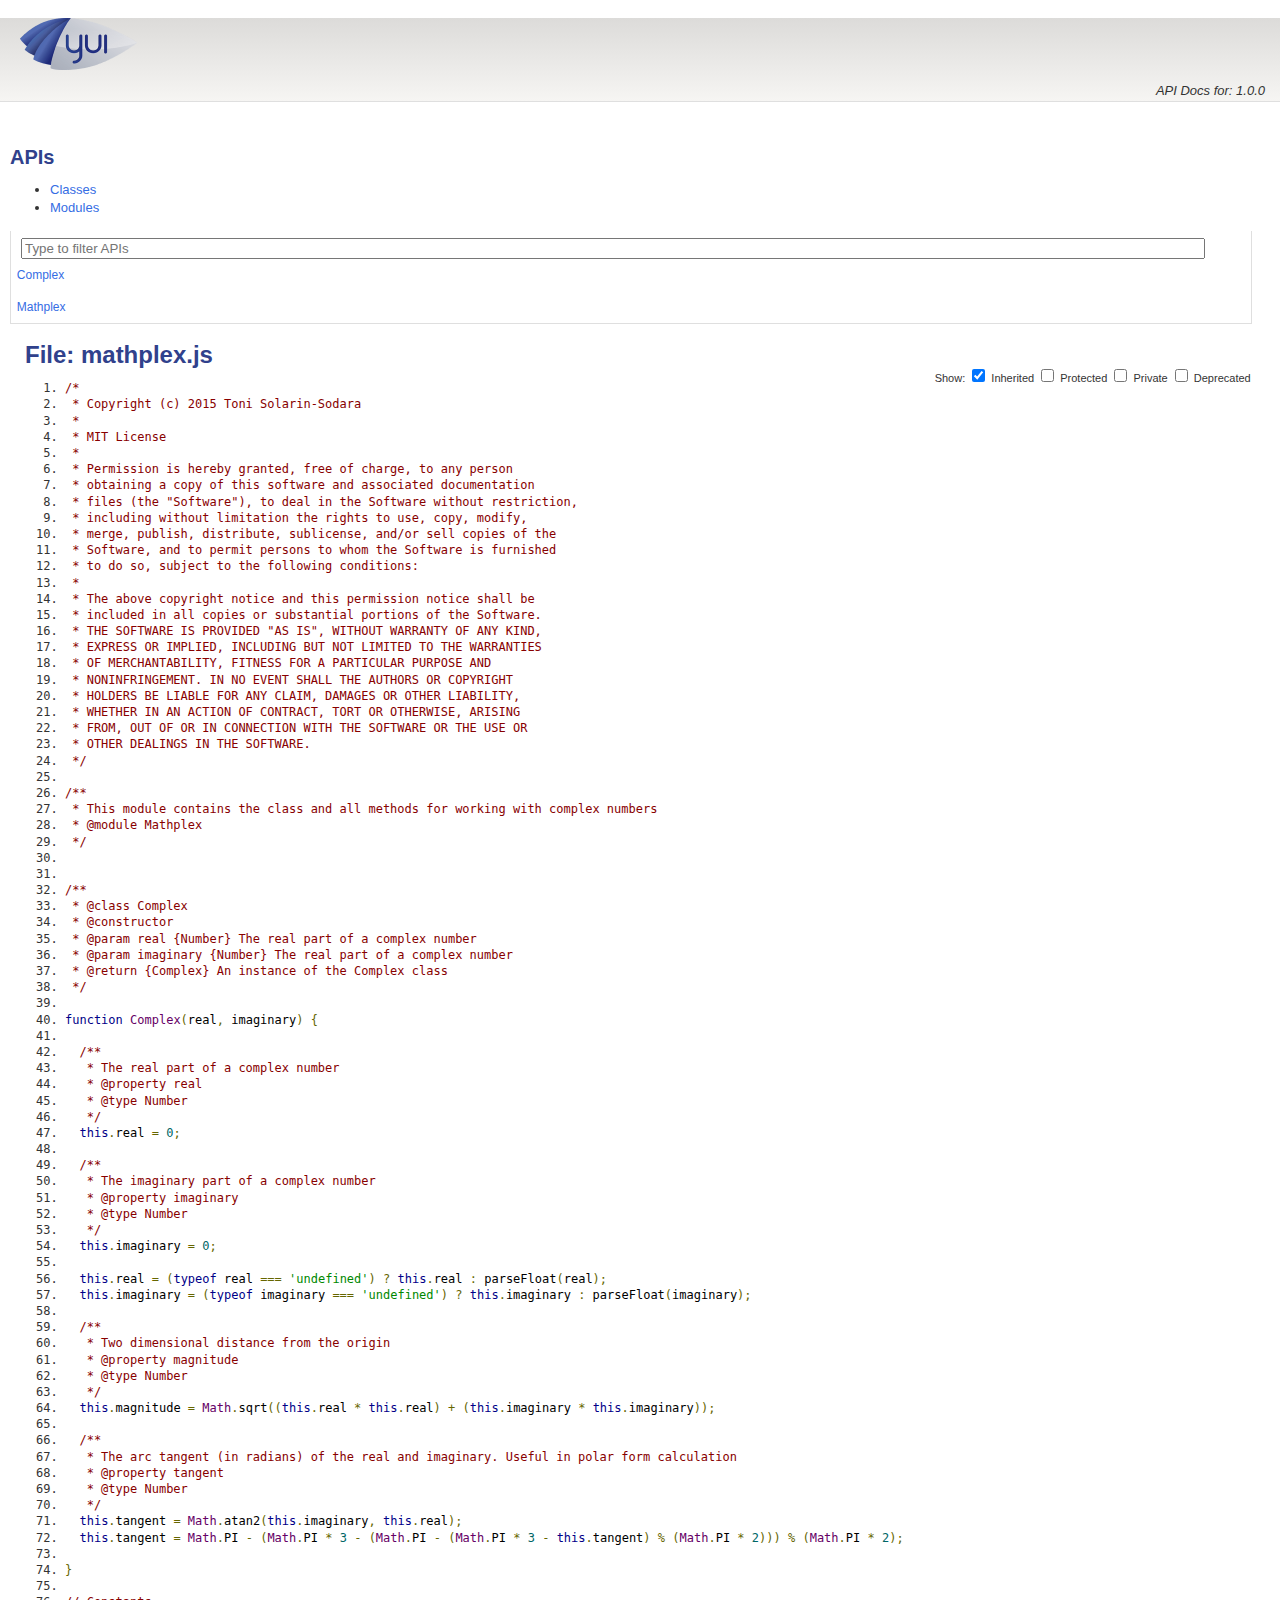
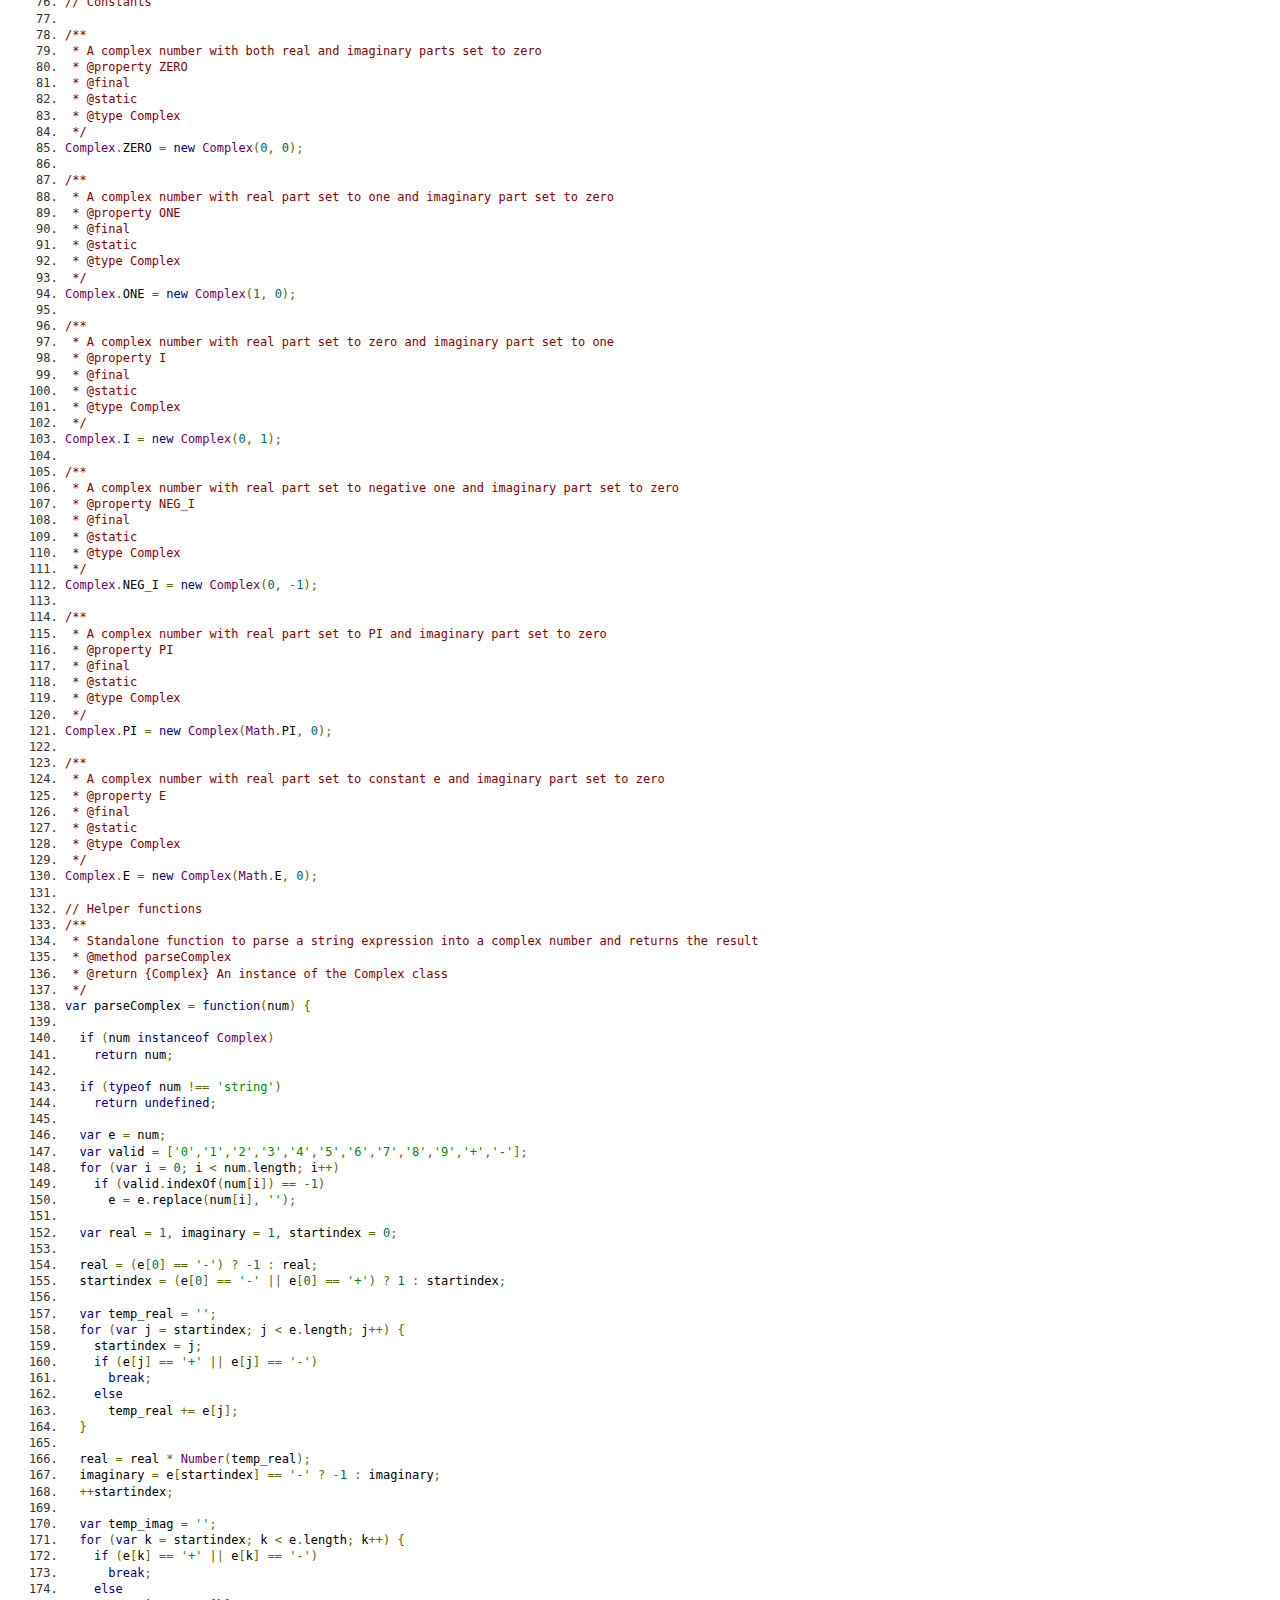
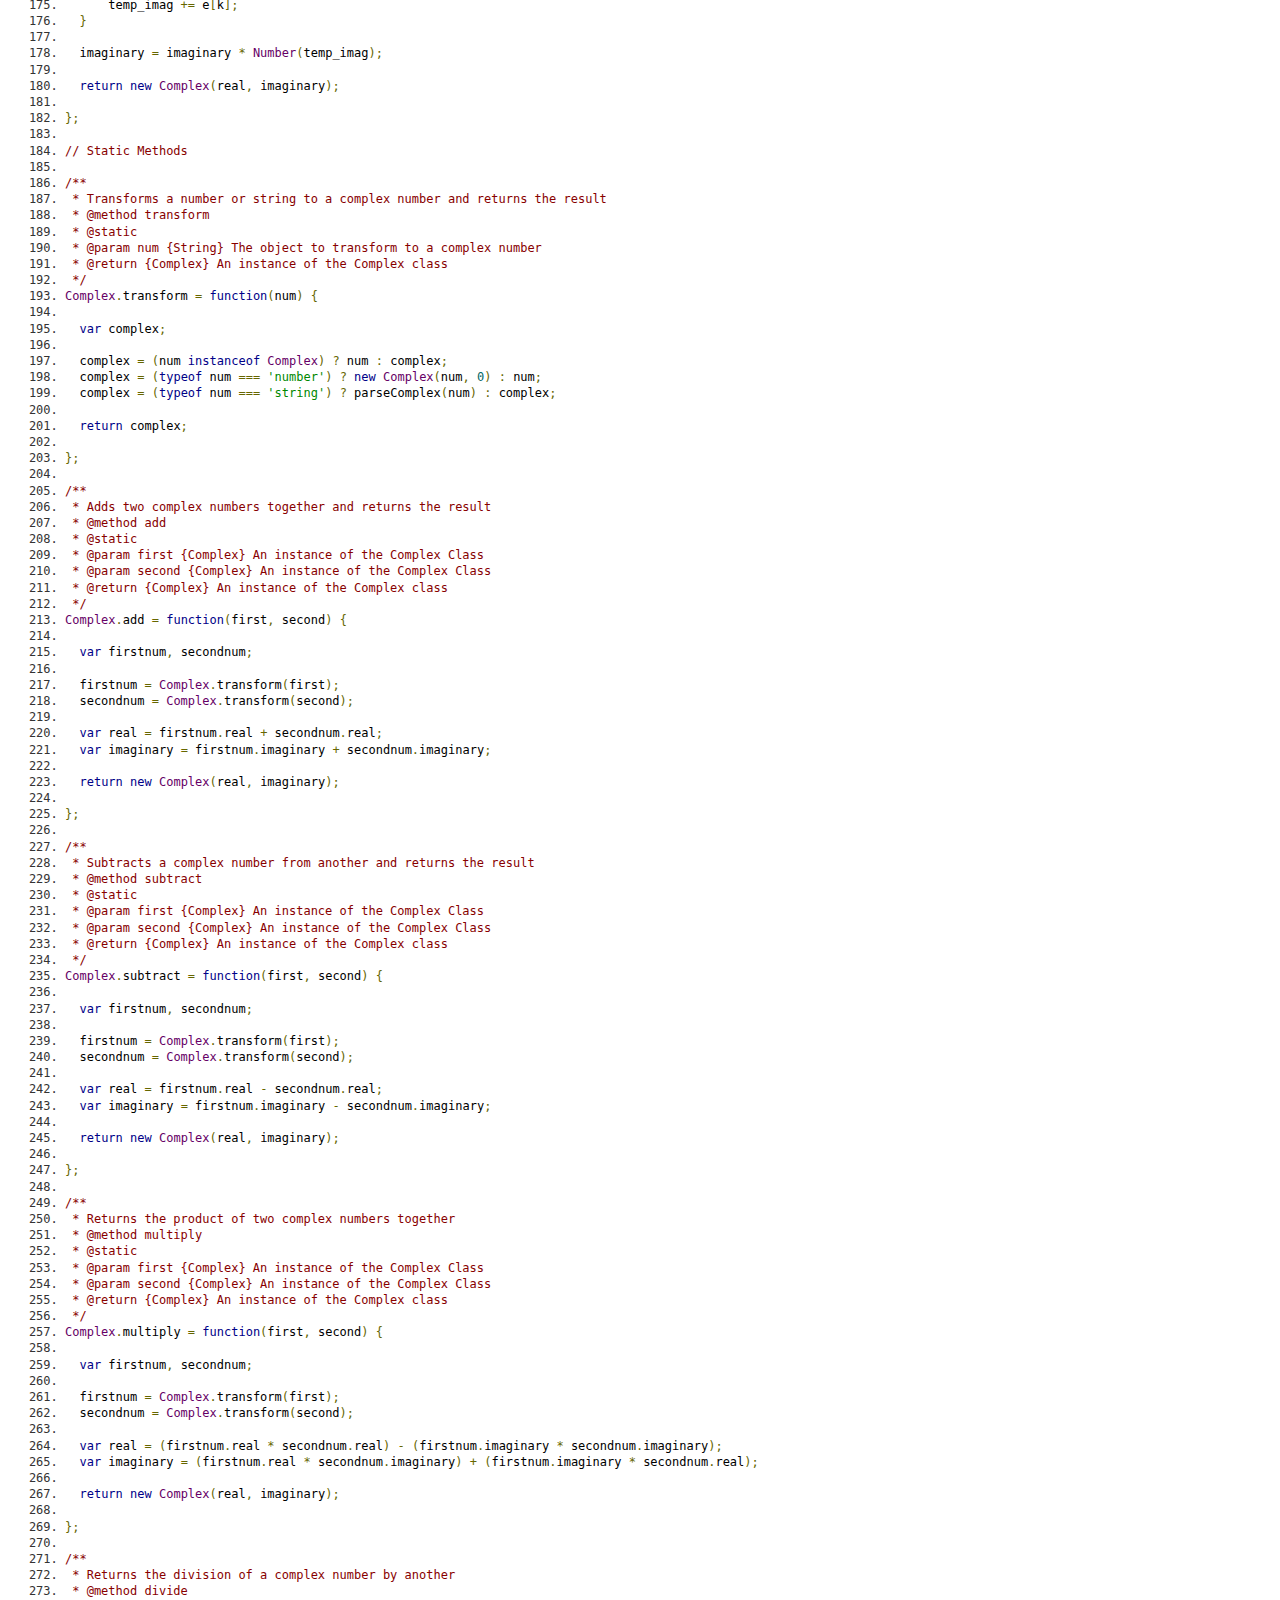
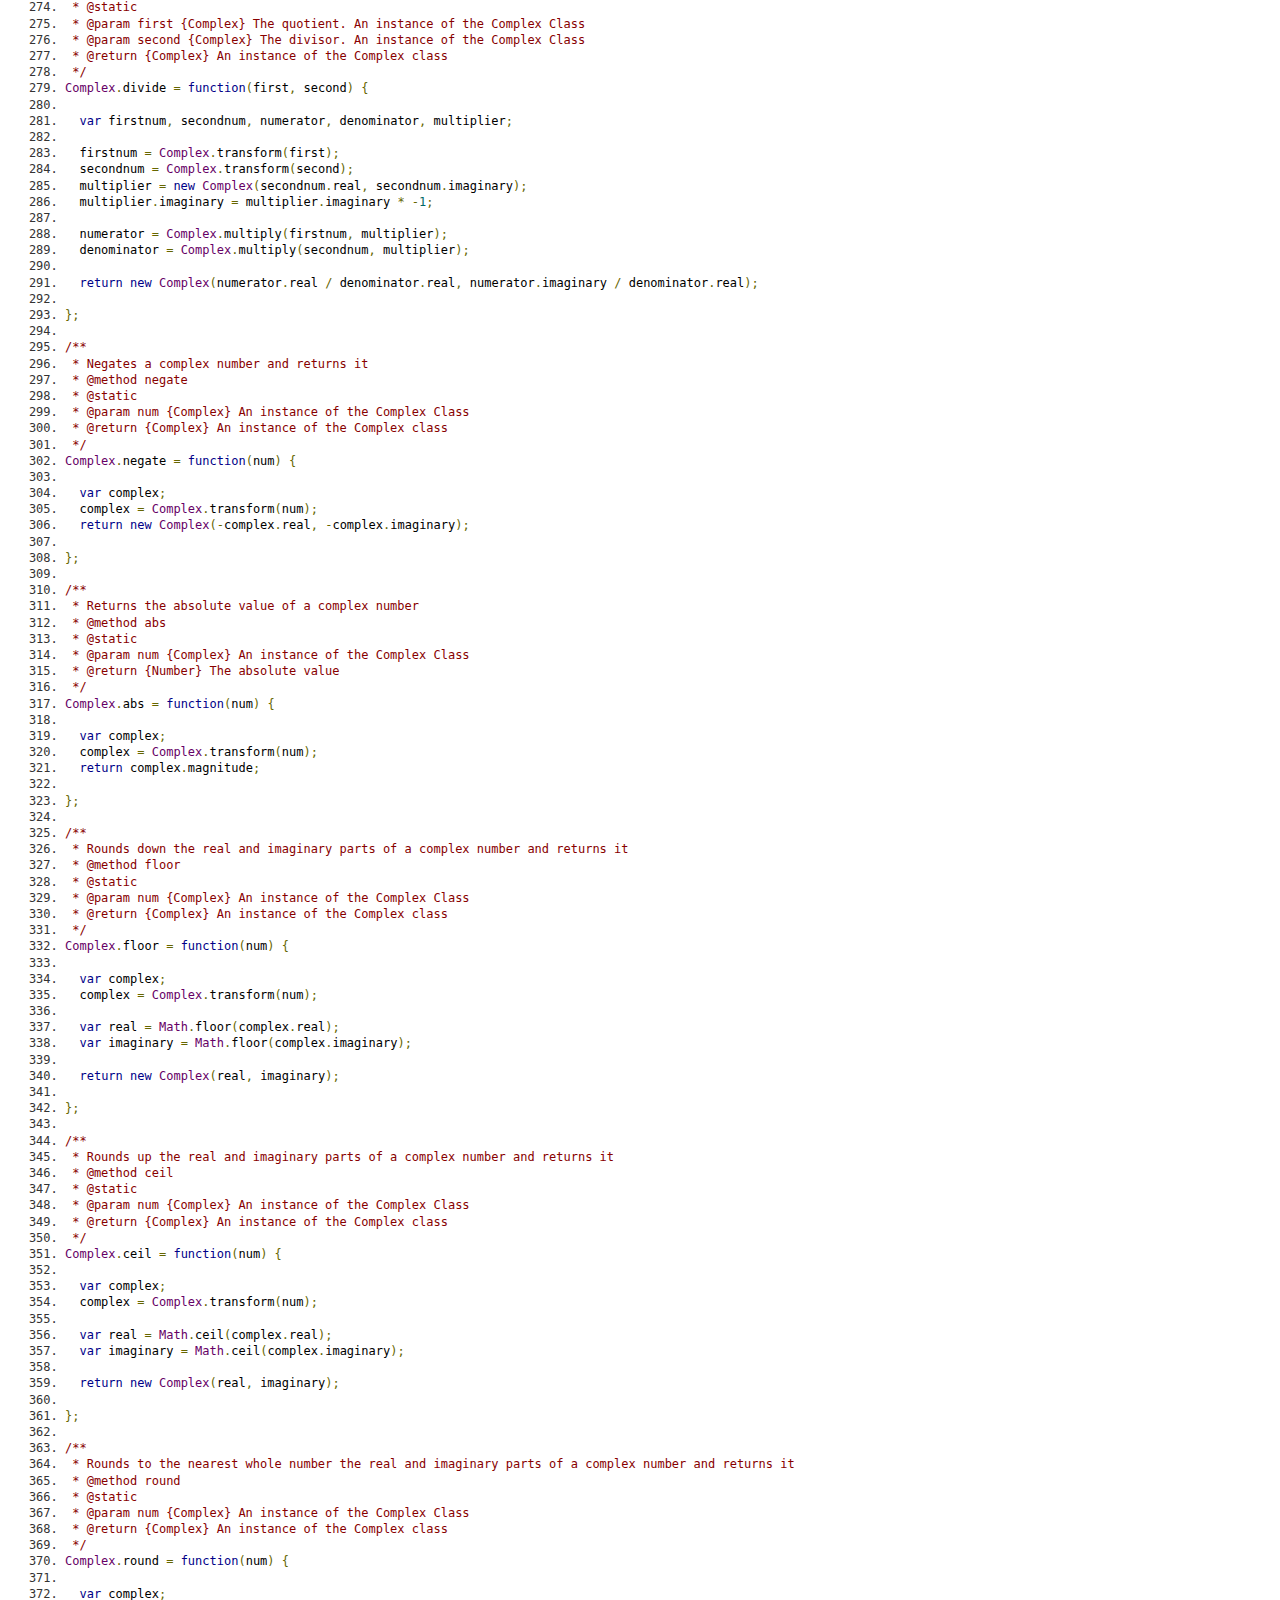
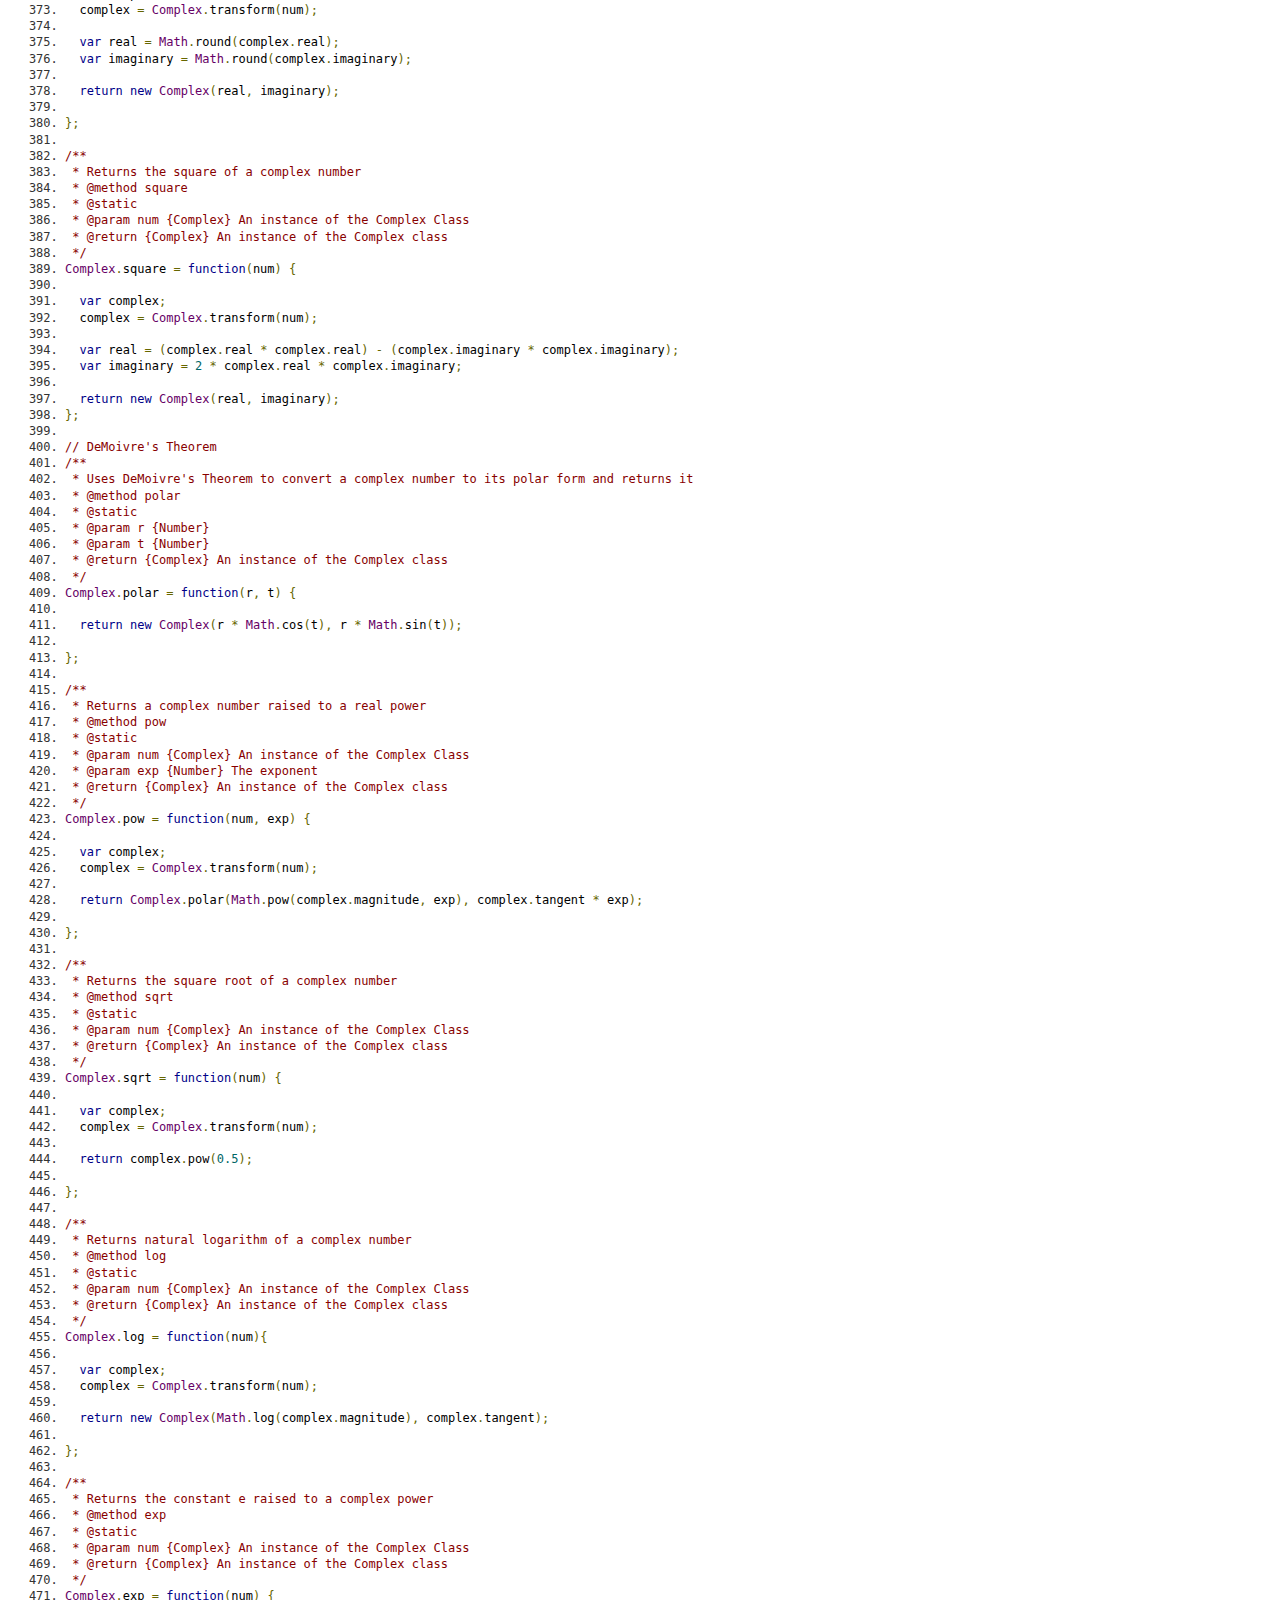
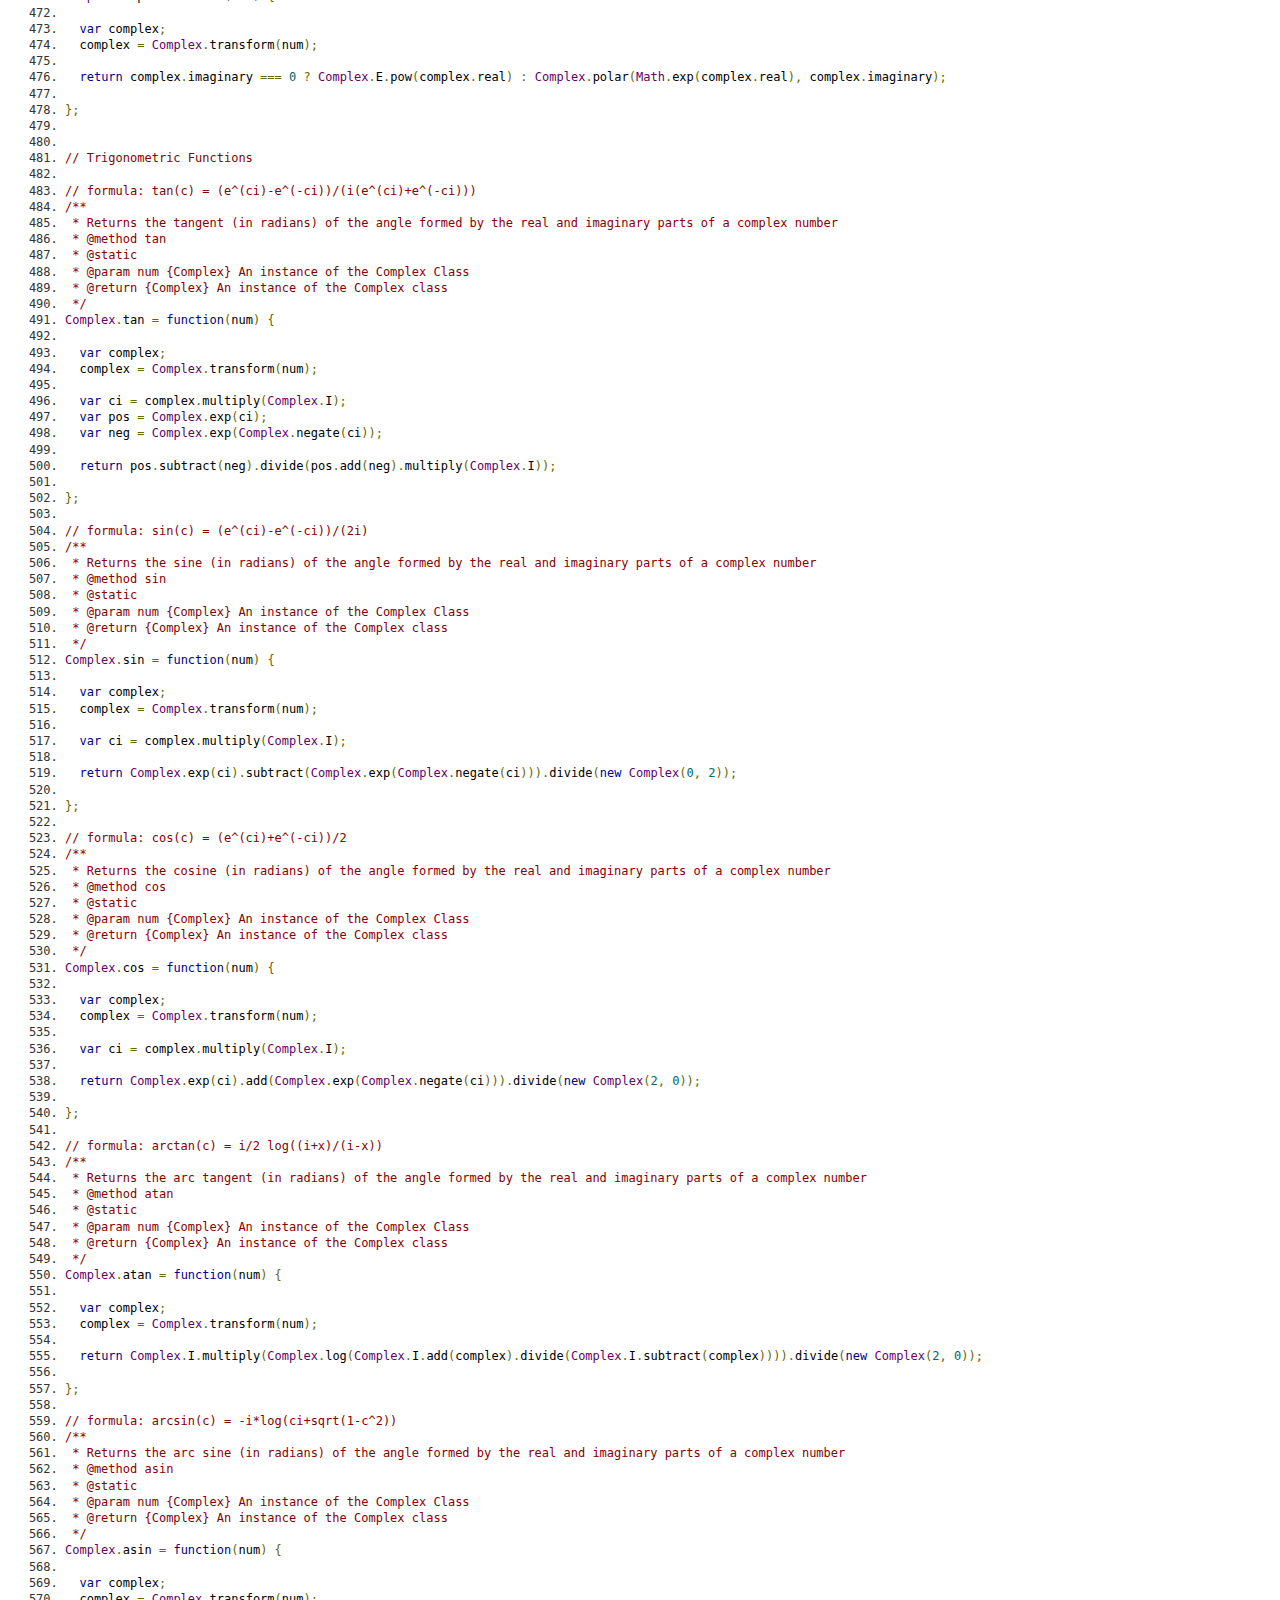
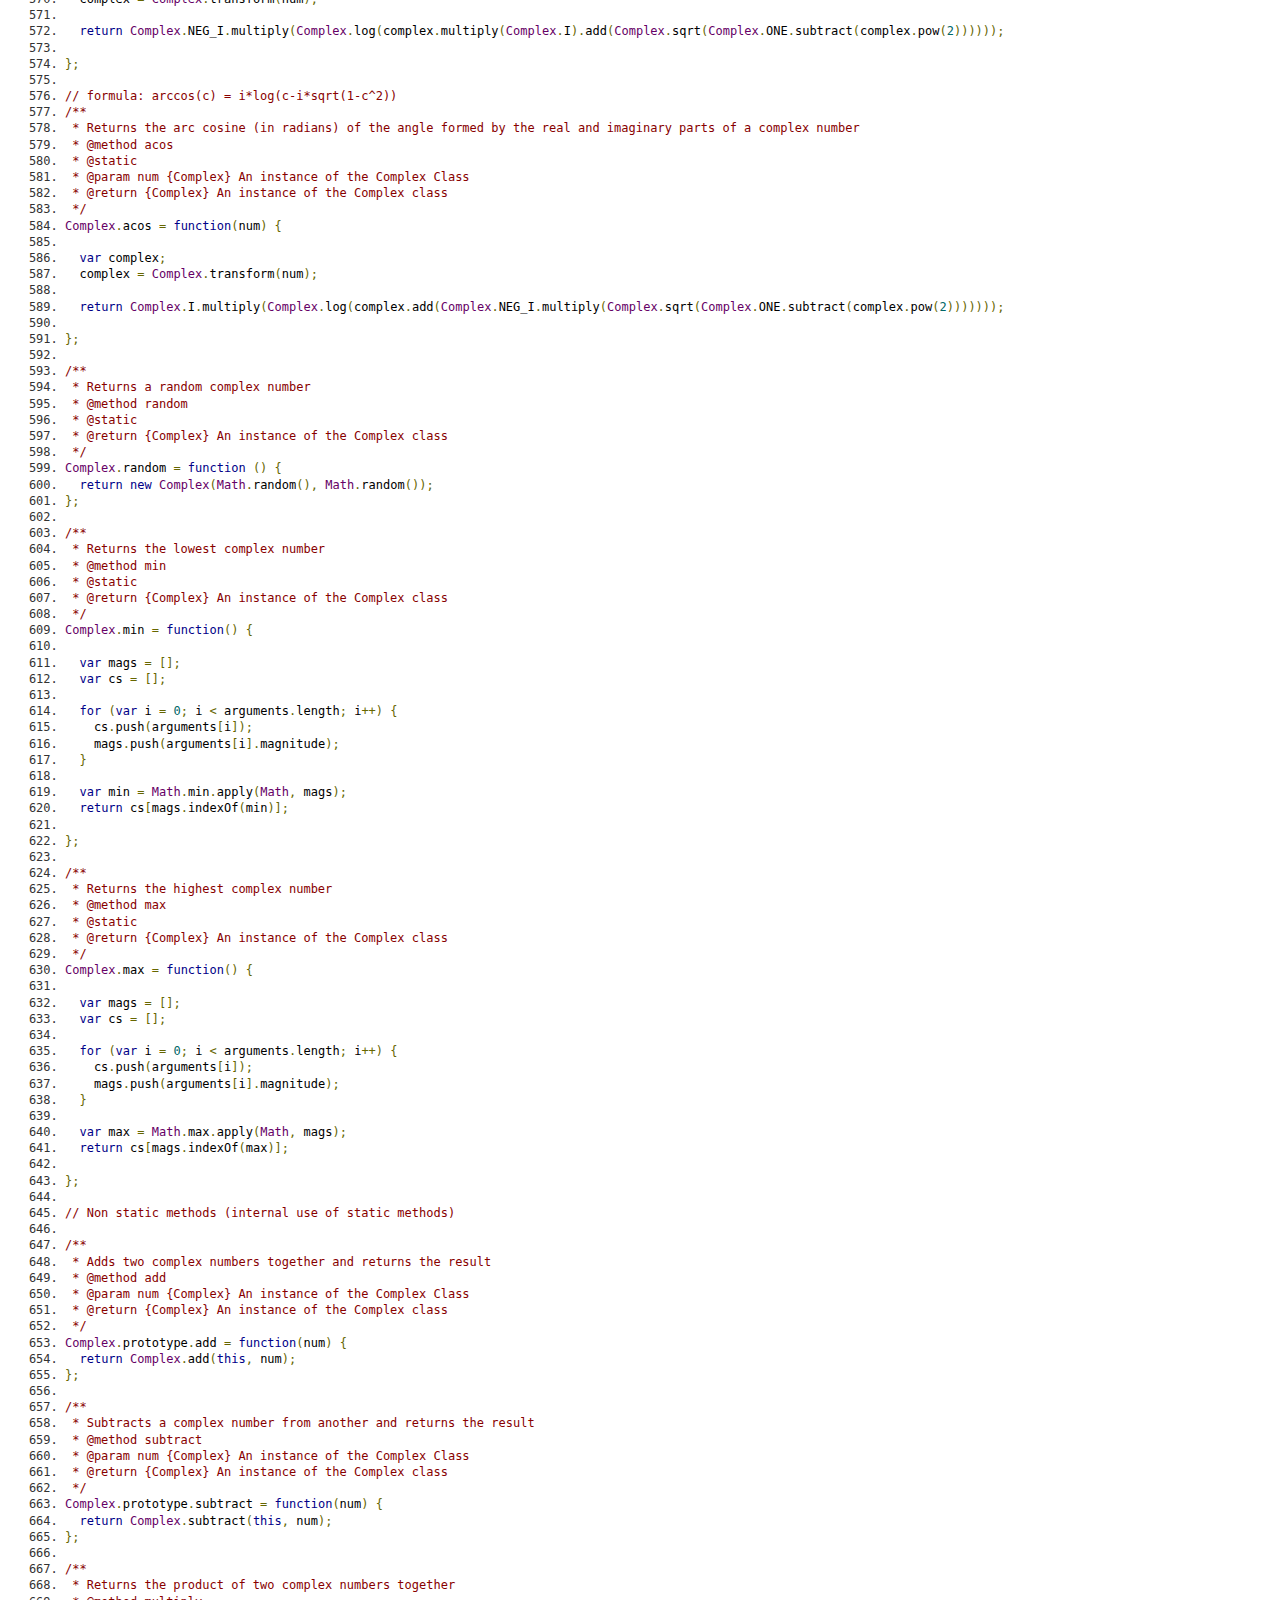
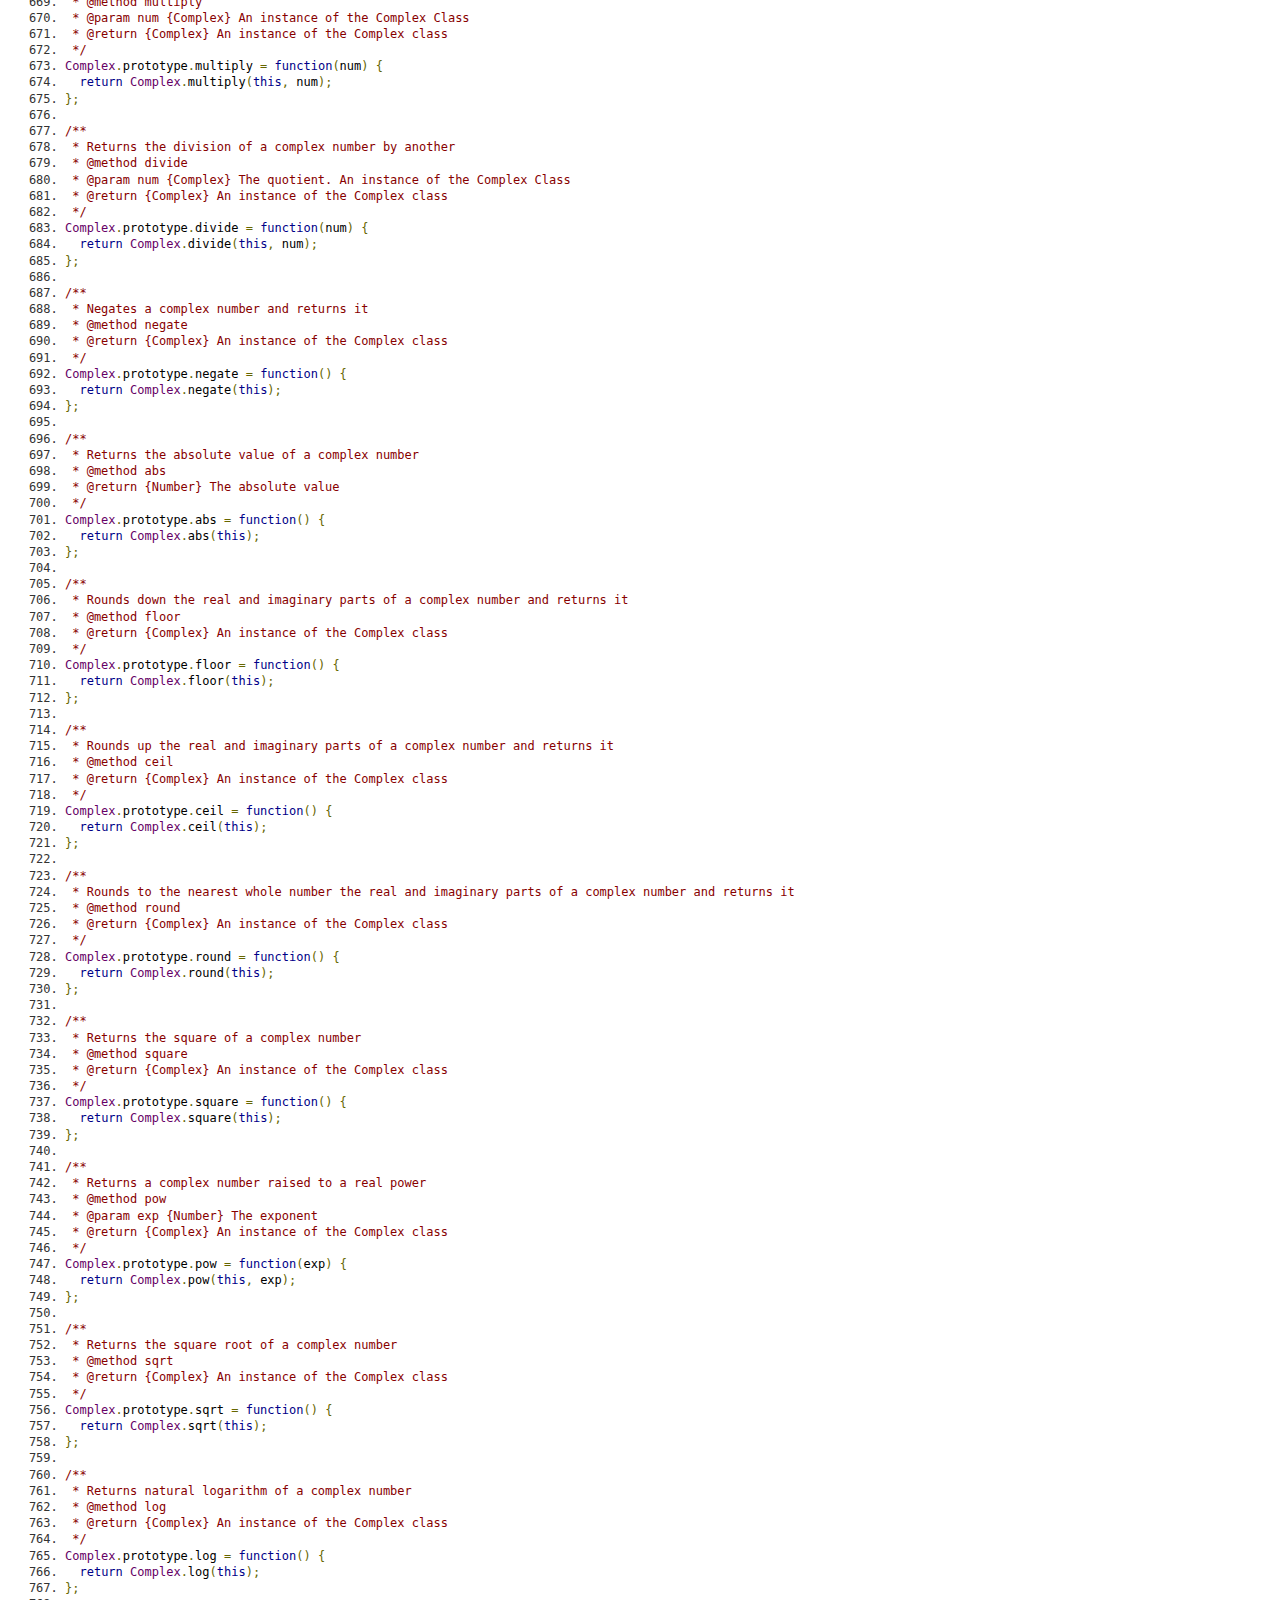
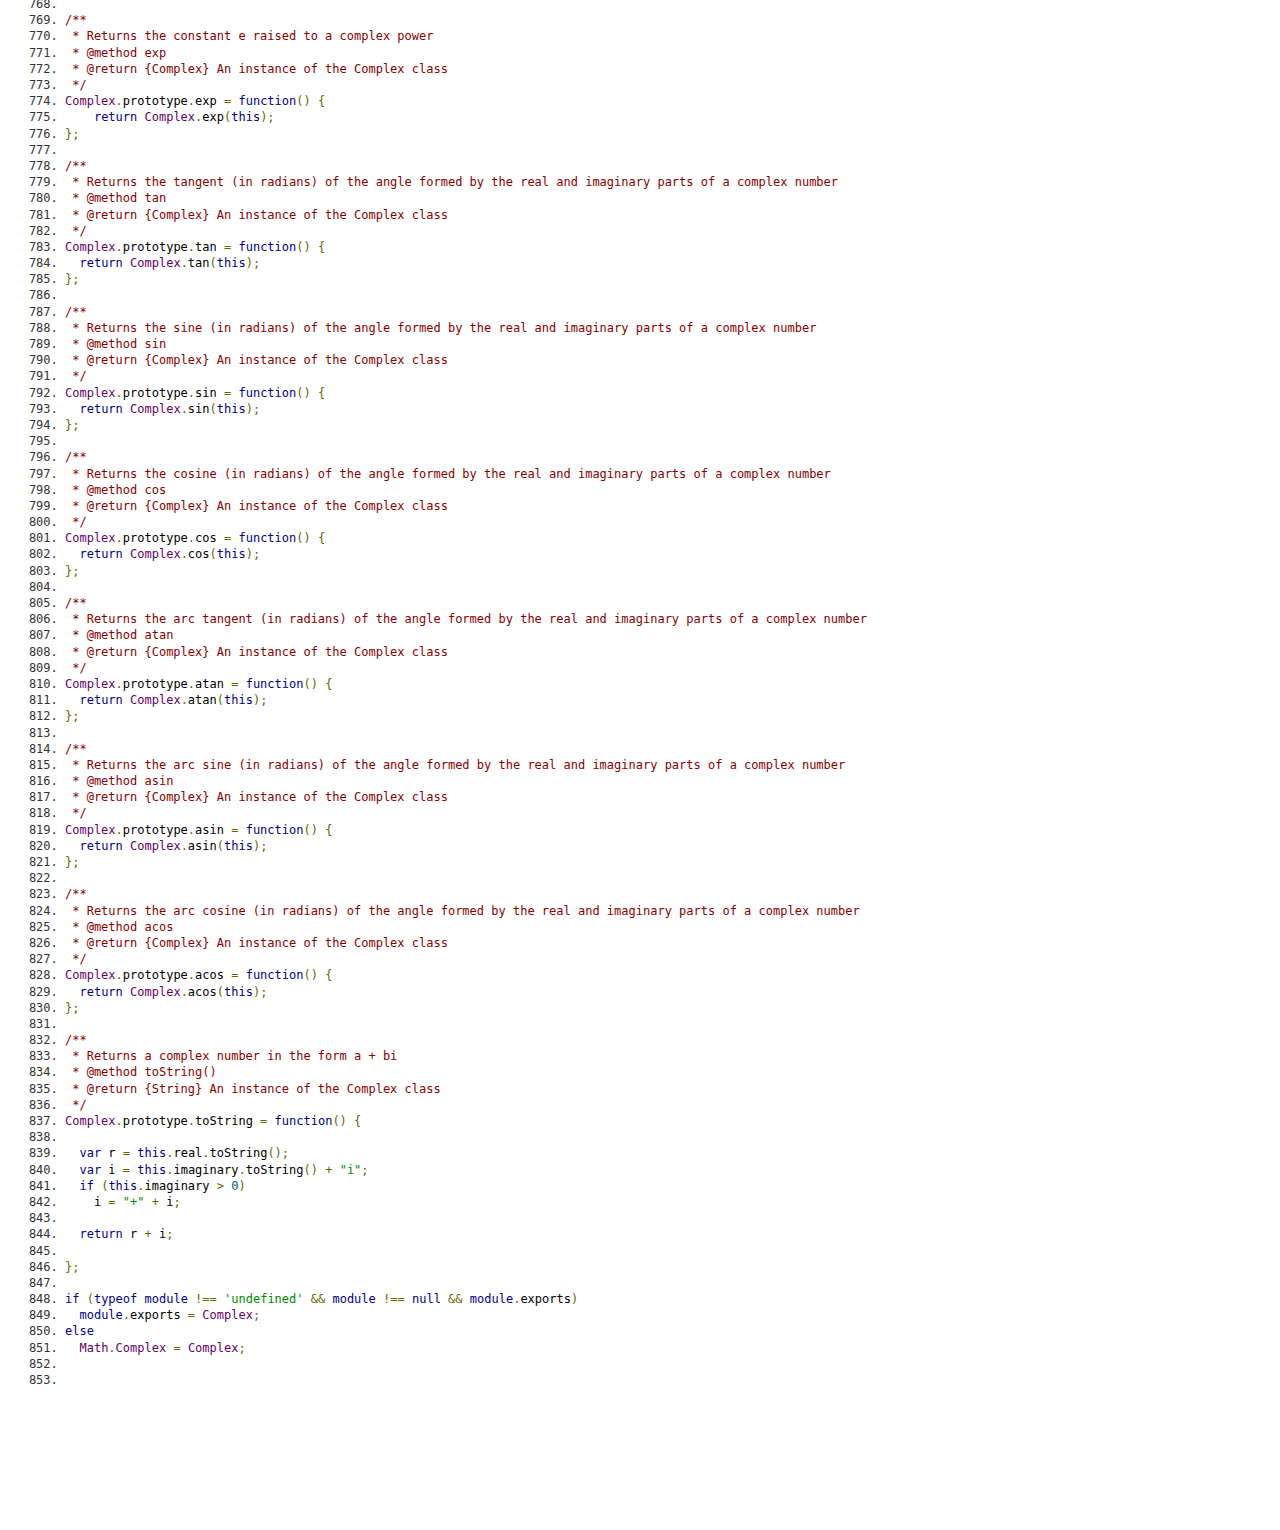
<file: docs/files/mathplex.js.html>
<!DOCTYPE html>
<html lang="en">
<head>
    <meta charset="utf-8">
    <title>mathplex.js - Mathplex-Js library documentation</title>
    <link rel="stylesheet" href="http://yui.yahooapis.com/3.9.1/build/cssgrids/cssgrids-min.css">
    <link rel="stylesheet" href="../assets/vendor/prettify/prettify-min.css">
    <link rel="stylesheet" href="../assets/css/main.css" id="site_styles">
    <link rel="icon" href="../assets/favicon.ico">
    <script src="http://yui.yahooapis.com/combo?3.9.1/build/yui/yui-min.js"></script>
</head>
<body class="yui3-skin-sam">

<div id="doc">
    <div id="hd" class="yui3-g header">
        <div class="yui3-u-3-4">
                <h1><img src="../assets/css/logo.png" title="Mathplex-Js library documentation" width="117" height="52"></h1>
        </div>
        <div class="yui3-u-1-4 version">
            <em>API Docs for: 1.0.0</em>
        </div>
    </div>
    <div id="bd" class="yui3-g">

        <div class="yui3-u-1-4">
            <div id="docs-sidebar" class="sidebar apidocs">
                <div id="api-list">
                    <h2 class="off-left">APIs</h2>
                    <div id="api-tabview" class="tabview">
                        <ul class="tabs">
                            <li><a href="#api-classes">Classes</a></li>
                            <li><a href="#api-modules">Modules</a></li>
                        </ul>
                
                        <div id="api-tabview-filter">
                            <input type="search" id="api-filter" placeholder="Type to filter APIs">
                        </div>
                
                        <div id="api-tabview-panel">
                            <ul id="api-classes" class="apis classes">
                                <li><a href="../classes/Complex.html">Complex</a></li>
                            </ul>
                
                            <ul id="api-modules" class="apis modules">
                                <li><a href="../modules/Mathplex.html">Mathplex</a></li>
                            </ul>
                        </div>
                    </div>
                </div>
            </div>
        </div>
        <div class="yui3-u-3-4">
                <div id="api-options">
                    Show:
                    <label for="api-show-inherited">
                        <input type="checkbox" id="api-show-inherited" checked>
                        Inherited
                    </label>
            
                    <label for="api-show-protected">
                        <input type="checkbox" id="api-show-protected">
                        Protected
                    </label>
            
                    <label for="api-show-private">
                        <input type="checkbox" id="api-show-private">
                        Private
                    </label>
                    <label for="api-show-deprecated">
                        <input type="checkbox" id="api-show-deprecated">
                        Deprecated
                    </label>
            
                </div>
            
            <div class="apidocs">
                <div id="docs-main">
                    <div class="content">
<h1 class="file-heading">File: mathplex.js</h1>

<div class="file">
    <pre class="code prettyprint linenums">
/*
 * Copyright (c) 2015 Toni Solarin-Sodara
 *
 * MIT License
 *
 * Permission is hereby granted, free of charge, to any person
 * obtaining a copy of this software and associated documentation
 * files (the &quot;Software&quot;), to deal in the Software without restriction,
 * including without limitation the rights to use, copy, modify,
 * merge, publish, distribute, sublicense, and/or sell copies of the
 * Software, and to permit persons to whom the Software is furnished
 * to do so, subject to the following conditions:
 *
 * The above copyright notice and this permission notice shall be
 * included in all copies or substantial portions of the Software.
 * THE SOFTWARE IS PROVIDED &quot;AS IS&quot;, WITHOUT WARRANTY OF ANY KIND,
 * EXPRESS OR IMPLIED, INCLUDING BUT NOT LIMITED TO THE WARRANTIES
 * OF MERCHANTABILITY, FITNESS FOR A PARTICULAR PURPOSE AND
 * NONINFRINGEMENT. IN NO EVENT SHALL THE AUTHORS OR COPYRIGHT
 * HOLDERS BE LIABLE FOR ANY CLAIM, DAMAGES OR OTHER LIABILITY,
 * WHETHER IN AN ACTION OF CONTRACT, TORT OR OTHERWISE, ARISING
 * FROM, OUT OF OR IN CONNECTION WITH THE SOFTWARE OR THE USE OR
 * OTHER DEALINGS IN THE SOFTWARE.
 */

/**
 * This module contains the class and all methods for working with complex numbers
 * @module Mathplex
 */


/**
 * @class Complex
 * @constructor
 * @param real {Number} The real part of a complex number
 * @param imaginary {Number} The real part of a complex number
 * @return {Complex} An instance of the Complex class
 */

function Complex(real, imaginary) {

  /**
   * The real part of a complex number
   * @property real
   * @type Number
   */
  this.real = 0;

  /**
   * The imaginary part of a complex number
   * @property imaginary
   * @type Number
   */
  this.imaginary = 0;
  
  this.real = (typeof real === &#x27;undefined&#x27;) ? this.real : parseFloat(real);
  this.imaginary = (typeof imaginary === &#x27;undefined&#x27;) ? this.imaginary : parseFloat(imaginary);

  /**
   * Two dimensional distance from the origin
   * @property magnitude
   * @type Number
   */
  this.magnitude = Math.sqrt((this.real * this.real) + (this.imaginary * this.imaginary));

  /**
   * The arc tangent (in radians) of the real and imaginary. Useful in polar form calculation
   * @property tangent
   * @type Number
   */
  this.tangent = Math.atan2(this.imaginary, this.real);
  this.tangent = Math.PI - (Math.PI * 3 - (Math.PI - (Math.PI * 3 - this.tangent) % (Math.PI * 2))) % (Math.PI * 2);

}

// Constants

/**
 * A complex number with both real and imaginary parts set to zero
 * @property ZERO
 * @final
 * @static
 * @type Complex
 */
Complex.ZERO = new Complex(0, 0);

/**
 * A complex number with real part set to one and imaginary part set to zero
 * @property ONE
 * @final
 * @static
 * @type Complex
 */
Complex.ONE = new Complex(1, 0);

/**
 * A complex number with real part set to zero and imaginary part set to one
 * @property I
 * @final
 * @static
 * @type Complex
 */
Complex.I = new Complex(0, 1);

/**
 * A complex number with real part set to negative one and imaginary part set to zero
 * @property NEG_I
 * @final
 * @static
 * @type Complex
 */
Complex.NEG_I = new Complex(0, -1);

/**
 * A complex number with real part set to PI and imaginary part set to zero
 * @property PI
 * @final
 * @static
 * @type Complex
 */
Complex.PI = new Complex(Math.PI, 0);

/**
 * A complex number with real part set to constant e and imaginary part set to zero
 * @property E
 * @final
 * @static
 * @type Complex
 */
Complex.E = new Complex(Math.E, 0);

// Helper functions
/**
 * Standalone function to parse a string expression into a complex number and returns the result
 * @method parseComplex
 * @return {Complex} An instance of the Complex class
 */
var parseComplex = function(num) {

  if (num instanceof Complex)
    return num;

  if (typeof num !== &#x27;string&#x27;)
    return undefined;

  var e = num;
  var valid = [&#x27;0&#x27;,&#x27;1&#x27;,&#x27;2&#x27;,&#x27;3&#x27;,&#x27;4&#x27;,&#x27;5&#x27;,&#x27;6&#x27;,&#x27;7&#x27;,&#x27;8&#x27;,&#x27;9&#x27;,&#x27;+&#x27;,&#x27;-&#x27;];
  for (var i = 0; i &lt; num.length; i++)
    if (valid.indexOf(num[i]) == -1)
      e = e.replace(num[i], &#x27;&#x27;);

  var real = 1, imaginary = 1, startindex = 0;

  real = (e[0] == &#x27;-&#x27;) ? -1 : real;
  startindex = (e[0] == &#x27;-&#x27; || e[0] == &#x27;+&#x27;) ? 1 : startindex;

  var temp_real = &#x27;&#x27;;
  for (var j = startindex; j &lt; e.length; j++) {
    startindex = j;
    if (e[j] == &#x27;+&#x27; || e[j] == &#x27;-&#x27;)
      break;
    else
      temp_real += e[j];
  }

  real = real * Number(temp_real);
  imaginary = e[startindex] == &#x27;-&#x27; ? -1 : imaginary;
  ++startindex;

  var temp_imag = &#x27;&#x27;;
  for (var k = startindex; k &lt; e.length; k++) {
    if (e[k] == &#x27;+&#x27; || e[k] == &#x27;-&#x27;)
      break;
    else
      temp_imag += e[k];
  }

  imaginary = imaginary * Number(temp_imag);

  return new Complex(real, imaginary);

};

// Static Methods

/**
 * Transforms a number or string to a complex number and returns the result
 * @method transform
 * @static
 * @param num {String} The object to transform to a complex number
 * @return {Complex} An instance of the Complex class
 */
Complex.transform = function(num) {

  var complex;

  complex = (num instanceof Complex) ? num : complex;
  complex = (typeof num === &#x27;number&#x27;) ? new Complex(num, 0) : num;
  complex = (typeof num === &#x27;string&#x27;) ? parseComplex(num) : complex;

  return complex;

};

/**
 * Adds two complex numbers together and returns the result
 * @method add
 * @static
 * @param first {Complex} An instance of the Complex Class
 * @param second {Complex} An instance of the Complex Class
 * @return {Complex} An instance of the Complex class
 */
Complex.add = function(first, second) {

  var firstnum, secondnum;

  firstnum = Complex.transform(first);
  secondnum = Complex.transform(second);

  var real = firstnum.real + secondnum.real;
  var imaginary = firstnum.imaginary + secondnum.imaginary;

  return new Complex(real, imaginary);

};

/**
 * Subtracts a complex number from another and returns the result
 * @method subtract
 * @static
 * @param first {Complex} An instance of the Complex Class
 * @param second {Complex} An instance of the Complex Class
 * @return {Complex} An instance of the Complex class
 */
Complex.subtract = function(first, second) {

  var firstnum, secondnum;

  firstnum = Complex.transform(first);
  secondnum = Complex.transform(second);

  var real = firstnum.real - secondnum.real;
  var imaginary = firstnum.imaginary - secondnum.imaginary;

  return new Complex(real, imaginary);

};

/**
 * Returns the product of two complex numbers together
 * @method multiply
 * @static
 * @param first {Complex} An instance of the Complex Class
 * @param second {Complex} An instance of the Complex Class
 * @return {Complex} An instance of the Complex class
 */
Complex.multiply = function(first, second) {

  var firstnum, secondnum;

  firstnum = Complex.transform(first);
  secondnum = Complex.transform(second);

  var real = (firstnum.real * secondnum.real) - (firstnum.imaginary * secondnum.imaginary);
  var imaginary = (firstnum.real * secondnum.imaginary) + (firstnum.imaginary * secondnum.real);

  return new Complex(real, imaginary);

};

/**
 * Returns the division of a complex number by another
 * @method divide
 * @static
 * @param first {Complex} The quotient. An instance of the Complex Class
 * @param second {Complex} The divisor. An instance of the Complex Class
 * @return {Complex} An instance of the Complex class
 */
Complex.divide = function(first, second) {

  var firstnum, secondnum, numerator, denominator, multiplier;

  firstnum = Complex.transform(first);
  secondnum = Complex.transform(second);
  multiplier = new Complex(secondnum.real, secondnum.imaginary);
  multiplier.imaginary = multiplier.imaginary * -1;

  numerator = Complex.multiply(firstnum, multiplier);
  denominator = Complex.multiply(secondnum, multiplier);

  return new Complex(numerator.real / denominator.real, numerator.imaginary / denominator.real);

};

/**
 * Negates a complex number and returns it
 * @method negate
 * @static
 * @param num {Complex} An instance of the Complex Class
 * @return {Complex} An instance of the Complex class
 */
Complex.negate = function(num) {

  var complex;
  complex = Complex.transform(num);
  return new Complex(-complex.real, -complex.imaginary);

};

/**
 * Returns the absolute value of a complex number
 * @method abs
 * @static
 * @param num {Complex} An instance of the Complex Class
 * @return {Number} The absolute value
 */
Complex.abs = function(num) {

  var complex;
  complex = Complex.transform(num);
  return complex.magnitude;

};

/**
 * Rounds down the real and imaginary parts of a complex number and returns it
 * @method floor
 * @static
 * @param num {Complex} An instance of the Complex Class
 * @return {Complex} An instance of the Complex class
 */
Complex.floor = function(num) {

  var complex;
  complex = Complex.transform(num);

  var real = Math.floor(complex.real);
  var imaginary = Math.floor(complex.imaginary);

  return new Complex(real, imaginary);

};

/**
 * Rounds up the real and imaginary parts of a complex number and returns it
 * @method ceil
 * @static
 * @param num {Complex} An instance of the Complex Class
 * @return {Complex} An instance of the Complex class
 */
Complex.ceil = function(num) {

  var complex;
  complex = Complex.transform(num);

  var real = Math.ceil(complex.real);
  var imaginary = Math.ceil(complex.imaginary);

  return new Complex(real, imaginary);

};

/**
 * Rounds to the nearest whole number the real and imaginary parts of a complex number and returns it
 * @method round
 * @static
 * @param num {Complex} An instance of the Complex Class
 * @return {Complex} An instance of the Complex class
 */
Complex.round = function(num) {

  var complex;
  complex = Complex.transform(num);

  var real = Math.round(complex.real);
  var imaginary = Math.round(complex.imaginary);

  return new Complex(real, imaginary);

};

/**
 * Returns the square of a complex number
 * @method square
 * @static
 * @param num {Complex} An instance of the Complex Class
 * @return {Complex} An instance of the Complex class
 */
Complex.square = function(num) {

  var complex;
  complex = Complex.transform(num);

  var real = (complex.real * complex.real) - (complex.imaginary * complex.imaginary);
  var imaginary = 2 * complex.real * complex.imaginary;

  return new Complex(real, imaginary);
};

// DeMoivre&#x27;s Theorem
/**
 * Uses DeMoivre&#x27;s Theorem to convert a complex number to its polar form and returns it
 * @method polar
 * @static
 * @param r {Number} 
 * @param t {Number}
 * @return {Complex} An instance of the Complex class
 */
Complex.polar = function(r, t) {

  return new Complex(r * Math.cos(t), r * Math.sin(t));

};

/**
 * Returns a complex number raised to a real power
 * @method pow
 * @static
 * @param num {Complex} An instance of the Complex Class
 * @param exp {Number} The exponent
 * @return {Complex} An instance of the Complex class
 */
Complex.pow = function(num, exp) {

  var complex;
  complex = Complex.transform(num);

  return Complex.polar(Math.pow(complex.magnitude, exp), complex.tangent * exp);

};

/**
 * Returns the square root of a complex number
 * @method sqrt
 * @static
 * @param num {Complex} An instance of the Complex Class
 * @return {Complex} An instance of the Complex class
 */
Complex.sqrt = function(num) {

  var complex;
  complex = Complex.transform(num);

  return complex.pow(0.5);

};

/**
 * Returns natural logarithm of a complex number
 * @method log
 * @static
 * @param num {Complex} An instance of the Complex Class
 * @return {Complex} An instance of the Complex class
 */
Complex.log = function(num){

  var complex;
  complex = Complex.transform(num);

  return new Complex(Math.log(complex.magnitude), complex.tangent);

};

/**
 * Returns the constant e raised to a complex power
 * @method exp
 * @static
 * @param num {Complex} An instance of the Complex Class
 * @return {Complex} An instance of the Complex class
 */
Complex.exp = function(num) {

  var complex;
  complex = Complex.transform(num);

  return complex.imaginary === 0 ? Complex.E.pow(complex.real) : Complex.polar(Math.exp(complex.real), complex.imaginary);

};


// Trigonometric Functions

// formula: tan(c) = (e^(ci)-e^(-ci))/(i(e^(ci)+e^(-ci)))
/**
 * Returns the tangent (in radians) of the angle formed by the real and imaginary parts of a complex number
 * @method tan
 * @static
 * @param num {Complex} An instance of the Complex Class
 * @return {Complex} An instance of the Complex class
 */
Complex.tan = function(num) {

  var complex;
  complex = Complex.transform(num);

  var ci = complex.multiply(Complex.I);
  var pos = Complex.exp(ci);
  var neg = Complex.exp(Complex.negate(ci));

  return pos.subtract(neg).divide(pos.add(neg).multiply(Complex.I));

};

// formula: sin(c) = (e^(ci)-e^(-ci))/(2i)
/**
 * Returns the sine (in radians) of the angle formed by the real and imaginary parts of a complex number
 * @method sin
 * @static
 * @param num {Complex} An instance of the Complex Class
 * @return {Complex} An instance of the Complex class
 */
Complex.sin = function(num) {

  var complex;
  complex = Complex.transform(num);

  var ci = complex.multiply(Complex.I);

  return Complex.exp(ci).subtract(Complex.exp(Complex.negate(ci))).divide(new Complex(0, 2));

};

// formula: cos(c) = (e^(ci)+e^(-ci))/2
/**
 * Returns the cosine (in radians) of the angle formed by the real and imaginary parts of a complex number
 * @method cos
 * @static
 * @param num {Complex} An instance of the Complex Class
 * @return {Complex} An instance of the Complex class
 */
Complex.cos = function(num) {

  var complex;
  complex = Complex.transform(num);

  var ci = complex.multiply(Complex.I);

  return Complex.exp(ci).add(Complex.exp(Complex.negate(ci))).divide(new Complex(2, 0));

};

// formula: arctan(c) = i/2 log((i+x)/(i-x))
/**
 * Returns the arc tangent (in radians) of the angle formed by the real and imaginary parts of a complex number
 * @method atan
 * @static
 * @param num {Complex} An instance of the Complex Class
 * @return {Complex} An instance of the Complex class
 */
Complex.atan = function(num) {

  var complex;
  complex = Complex.transform(num);

  return Complex.I.multiply(Complex.log(Complex.I.add(complex).divide(Complex.I.subtract(complex)))).divide(new Complex(2, 0));

};

// formula: arcsin(c) = -i*log(ci+sqrt(1-c^2))
/**
 * Returns the arc sine (in radians) of the angle formed by the real and imaginary parts of a complex number
 * @method asin
 * @static
 * @param num {Complex} An instance of the Complex Class
 * @return {Complex} An instance of the Complex class
 */
Complex.asin = function(num) {

  var complex;
  complex = Complex.transform(num);

  return Complex.NEG_I.multiply(Complex.log(complex.multiply(Complex.I).add(Complex.sqrt(Complex.ONE.subtract(complex.pow(2))))));

};

// formula: arccos(c) = i*log(c-i*sqrt(1-c^2))
/**
 * Returns the arc cosine (in radians) of the angle formed by the real and imaginary parts of a complex number
 * @method acos
 * @static
 * @param num {Complex} An instance of the Complex Class
 * @return {Complex} An instance of the Complex class
 */
Complex.acos = function(num) {

  var complex;
  complex = Complex.transform(num);

  return Complex.I.multiply(Complex.log(complex.add(Complex.NEG_I.multiply(Complex.sqrt(Complex.ONE.subtract(complex.pow(2)))))));

};

/**
 * Returns a random complex number
 * @method random
 * @static
 * @return {Complex} An instance of the Complex class
 */
Complex.random = function () {
  return new Complex(Math.random(), Math.random());
};

/**
 * Returns the lowest complex number
 * @method min
 * @static
 * @return {Complex} An instance of the Complex class
 */
Complex.min = function() {

  var mags = [];
  var cs = [];

  for (var i = 0; i &lt; arguments.length; i++) {
    cs.push(arguments[i]);
    mags.push(arguments[i].magnitude);
  }

  var min = Math.min.apply(Math, mags);
  return cs[mags.indexOf(min)];

};

/**
 * Returns the highest complex number
 * @method max
 * @static
 * @return {Complex} An instance of the Complex class
 */
Complex.max = function() {

  var mags = [];
  var cs = [];

  for (var i = 0; i &lt; arguments.length; i++) {
    cs.push(arguments[i]);
    mags.push(arguments[i].magnitude);
  }

  var max = Math.max.apply(Math, mags);
  return cs[mags.indexOf(max)];

};

// Non static methods (internal use of static methods)

/**
 * Adds two complex numbers together and returns the result
 * @method add
 * @param num {Complex} An instance of the Complex Class
 * @return {Complex} An instance of the Complex class
 */
Complex.prototype.add = function(num) {
  return Complex.add(this, num);
};

/**
 * Subtracts a complex number from another and returns the result
 * @method subtract
 * @param num {Complex} An instance of the Complex Class
 * @return {Complex} An instance of the Complex class
 */
Complex.prototype.subtract = function(num) {
  return Complex.subtract(this, num);
};

/**
 * Returns the product of two complex numbers together
 * @method multiply
 * @param num {Complex} An instance of the Complex Class
 * @return {Complex} An instance of the Complex class
 */
Complex.prototype.multiply = function(num) {
  return Complex.multiply(this, num);
};

/**
 * Returns the division of a complex number by another
 * @method divide
 * @param num {Complex} The quotient. An instance of the Complex Class
 * @return {Complex} An instance of the Complex class
 */
Complex.prototype.divide = function(num) {
  return Complex.divide(this, num);
};

/**
 * Negates a complex number and returns it
 * @method negate
 * @return {Complex} An instance of the Complex class
 */
Complex.prototype.negate = function() {
  return Complex.negate(this);
};

/**
 * Returns the absolute value of a complex number
 * @method abs
 * @return {Number} The absolute value
 */
Complex.prototype.abs = function() {
  return Complex.abs(this);
};

/**
 * Rounds down the real and imaginary parts of a complex number and returns it
 * @method floor
 * @return {Complex} An instance of the Complex class
 */
Complex.prototype.floor = function() {
  return Complex.floor(this);
};

/**
 * Rounds up the real and imaginary parts of a complex number and returns it
 * @method ceil
 * @return {Complex} An instance of the Complex class
 */
Complex.prototype.ceil = function() {
  return Complex.ceil(this);
};

/**
 * Rounds to the nearest whole number the real and imaginary parts of a complex number and returns it
 * @method round
 * @return {Complex} An instance of the Complex class
 */
Complex.prototype.round = function() {
  return Complex.round(this);
};

/**
 * Returns the square of a complex number
 * @method square
 * @return {Complex} An instance of the Complex class
 */
Complex.prototype.square = function() {
  return Complex.square(this);
};

/**
 * Returns a complex number raised to a real power
 * @method pow
 * @param exp {Number} The exponent
 * @return {Complex} An instance of the Complex class
 */
Complex.prototype.pow = function(exp) {
  return Complex.pow(this, exp);
};

/**
 * Returns the square root of a complex number
 * @method sqrt
 * @return {Complex} An instance of the Complex class
 */
Complex.prototype.sqrt = function() {
  return Complex.sqrt(this);
};

/**
 * Returns natural logarithm of a complex number
 * @method log
 * @return {Complex} An instance of the Complex class
 */
Complex.prototype.log = function() {
  return Complex.log(this);
};

/**
 * Returns the constant e raised to a complex power
 * @method exp
 * @return {Complex} An instance of the Complex class
 */
Complex.prototype.exp = function() {
    return Complex.exp(this);
};

/**
 * Returns the tangent (in radians) of the angle formed by the real and imaginary parts of a complex number
 * @method tan
 * @return {Complex} An instance of the Complex class
 */
Complex.prototype.tan = function() {
  return Complex.tan(this);
};

/**
 * Returns the sine (in radians) of the angle formed by the real and imaginary parts of a complex number
 * @method sin
 * @return {Complex} An instance of the Complex class
 */
Complex.prototype.sin = function() {
  return Complex.sin(this);
};

/**
 * Returns the cosine (in radians) of the angle formed by the real and imaginary parts of a complex number
 * @method cos
 * @return {Complex} An instance of the Complex class
 */
Complex.prototype.cos = function() {
  return Complex.cos(this);
};

/**
 * Returns the arc tangent (in radians) of the angle formed by the real and imaginary parts of a complex number
 * @method atan
 * @return {Complex} An instance of the Complex class
 */
Complex.prototype.atan = function() {
  return Complex.atan(this);
};

/**
 * Returns the arc sine (in radians) of the angle formed by the real and imaginary parts of a complex number
 * @method asin
 * @return {Complex} An instance of the Complex class
 */
Complex.prototype.asin = function() {
  return Complex.asin(this);
};

/**
 * Returns the arc cosine (in radians) of the angle formed by the real and imaginary parts of a complex number
 * @method acos
 * @return {Complex} An instance of the Complex class
 */
Complex.prototype.acos = function() {
  return Complex.acos(this);
};

/**
 * Returns a complex number in the form a + bi
 * @method toString()
 * @return {String} An instance of the Complex class
 */
Complex.prototype.toString = function() {

  var r = this.real.toString();
  var i = this.imaginary.toString() + &quot;i&quot;;
  if (this.imaginary &gt; 0)
    i = &quot;+&quot; + i;

  return r + i;

};

if (typeof module !== &#x27;undefined&#x27; &amp;&amp; module !== null &amp;&amp; module.exports)
  module.exports = Complex;
else
  Math.Complex = Complex;

    </pre>
</div>
                    </div>
                </div>
            </div>
        </div>
    </div>
</div>
<script src="../assets/vendor/prettify/prettify-min.js"></script>
<script>prettyPrint();</script>
<script src="../assets/js/yui-prettify.js"></script>
<script src="../assets/../api.js"></script>
<script src="../assets/js/api-filter.js"></script>
<script src="../assets/js/api-list.js"></script>
<script src="../assets/js/api-search.js"></script>
<script src="../assets/js/apidocs.js"></script>
</body>
</html>
</file>
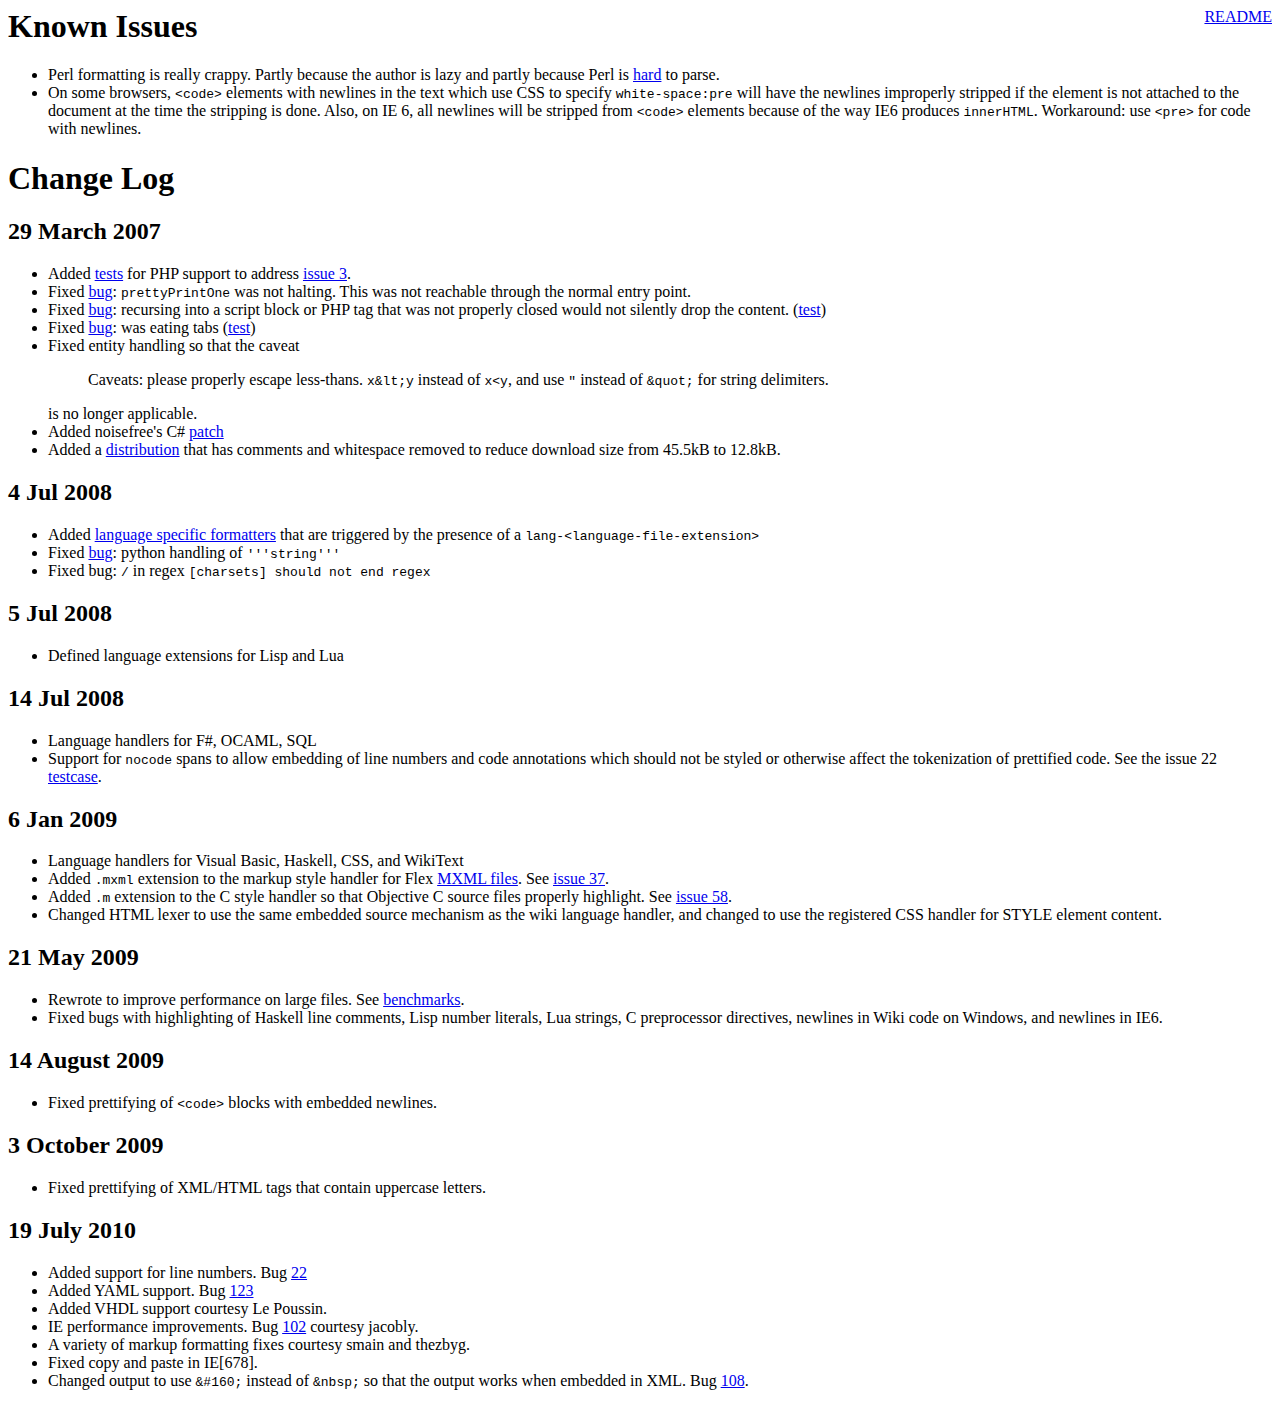
<file: docs/assets/vendor/prettify/CHANGES.html>
<html>
  <head>
    <meta http-equiv="Content-Type" content="text/html; charset=UTF-8">
    <title>Change Log</title>
  </head>
  <body bgcolor="white">
    <a style="float:right" href="README.html">README</a>

    <h1>Known Issues</h1>
    <ul>
      <li>Perl formatting is really crappy.  Partly because the author is lazy and
      partly because Perl is
      <a href="http://www.perlmonks.org/?node_id=663393">hard</a> to parse.
      <li>On some browsers, <code>&lt;code&gt;</code> elements with newlines in the text
      which use CSS to specify <code>white-space:pre</code> will have the newlines
      improperly stripped if the element is not attached to the document at the time
      the stripping is done.  Also, on IE 6, all newlines will be stripped from
      <code>&lt;code&gt;</code> elements because of the way IE6 produces
      <code>innerHTML</code>.  Workaround: use <code>&lt;pre&gt;</code> for code with
      newlines.
    </ul>

    <h1>Change Log</h1>
    <h2>29 March 2007</h2>
    <ul>
      <li>Added <a href="tests/prettify_test.html#PHP">tests</a> for PHP support
        to address 
      <a href="http://code.google.com/p/google-code-prettify/issues/detail?id=3"
       >issue 3</a>.
      <li>Fixed
      <a href="http://code.google.com/p/google-code-prettify/issues/detail?id=6"
       >bug</a>: <code>prettyPrintOne</code> was not halting.  This was not
        reachable through the normal entry point.
      <li>Fixed
      <a href="http://code.google.com/p/google-code-prettify/issues/detail?id=4"
       >bug</a>: recursing into a script block or PHP tag that was not properly
        closed would not silently drop the content.
        (<a href="tests/prettify_test.html#issue4">test</a>)
      <li>Fixed
      <a href="http://code.google.com/p/google-code-prettify/issues/detail?id=8"
       >bug</a>: was eating tabs
        (<a href="tests/prettify_test.html#issue8">test</a>)
      <li>Fixed entity handling so that the caveat
        <blockquote>
          <p>Caveats: please properly escape less-thans.  <tt>x&amp;lt;y</tt>
          instead of <tt>x&lt;y</tt>, and use <tt>&quot;</tt> instead of 
          <tt>&amp;quot;</tt> for string delimiters.</p>
        </blockquote>
        is no longer applicable.
      <li>Added noisefree's C#
      <a href="http://code.google.com/p/google-code-prettify/issues/detail?id=4"
       >patch</a>
      <li>Added a <a href="http://google-code-prettify.googlecode.com/files/prettify-small.zip">distribution</a> that has comments and
        whitespace removed to reduce download size from 45.5kB to 12.8kB.
    </ul>
    <h2>4 Jul 2008</h2>
    <ul>
      <li>Added <a href="http://code.google.com/p/google-code-prettify/issues/detail?id=17">language specific formatters</a> that are triggered by the presence
      of a <code>lang-&lt;language-file-extension&gt;</code></li>
      <li>Fixed <a href="http://code.google.com/p/google-code-prettify/issues/detail?id=29">bug</a>: python handling of <code>'''string'''</code>
      <li>Fixed bug: <code>/</code> in regex <code>[charsets] should not end regex</code>
    </ul>
    <h2>5 Jul 2008</h2>
    <ul>
      <li>Defined language extensions for Lisp and Lua</code>
    </ul>
    <h2>14 Jul 2008</h2>
    <ul>
      <li>Language handlers for F#, OCAML, SQL</code>
      <li>Support for <code>nocode</code> spans to allow embedding of line
      numbers and code annotations which should not be styled or otherwise
      affect the tokenization of prettified code.
      See the issue 22
      <a href="tests/prettify_test.html#issue22">testcase</a>.</code>
    </ul>
    <h2>6 Jan 2009</h2>
    <ul>
      <li>Language handlers for Visual Basic, Haskell, CSS, and WikiText</li>
      <li>Added <tt>.mxml</tt> extension to the markup style handler for
        Flex <a href="http://en.wikipedia.org/wiki/MXML">MXML files</a>.  See
        <a
        href="http://code.google.com/p/google-code-prettify/issues/detail?id=37"
        >issue 37</a>.
      <li>Added <tt>.m</tt> extension to the C style handler so that Objective
        C source files properly highlight.  See
        <a
        href="http://code.google.com/p/google-code-prettify/issues/detail?id=58"
       >issue 58</a>.
      <li>Changed HTML lexer to use the same embedded source mechanism as the
        wiki language handler, and changed to use the registered
        CSS handler for STYLE element content.
    </ul>
    <h2>21 May 2009</h2>
    <ul>
      <li>Rewrote to improve performance on large files.
        See <a href="http://mikesamuel.blogspot.com/2009/05/efficient-parsing-in-javascript.html">benchmarks</a>.</li>
      <li>Fixed bugs with highlighting of Haskell line comments, Lisp
        number literals, Lua strings, C preprocessor directives,
        newlines in Wiki code on Windows, and newlines in IE6.</li>
    </ul>
    <h2>14 August 2009</h2>
    <ul>
      <li>Fixed prettifying of <code>&lt;code&gt;</code> blocks with embedded newlines.
    </ul>
    <h2>3 October 2009</h2>
    <ul>
      <li>Fixed prettifying of XML/HTML tags that contain uppercase letters.
    </ul>
    <h2>19 July 2010</h2>
    <ul>
      <li>Added support for line numbers.  Bug
        <a href="http://code.google.com/p/google-code-prettify/issues/detail?id=22"
         >22</a></li>
      <li>Added YAML support.  Bug
        <a href="http://code.google.com/p/google-code-prettify/issues/detail?id=123"
         >123</a></li>
      <li>Added VHDL support courtesy Le Poussin.</li>
      <li>IE performance improvements.  Bug
        <a href="http://code.google.com/p/google-code-prettify/issues/detail?id=102"
         >102</a> courtesy jacobly.</li>
      <li>A variety of markup formatting fixes courtesy smain and thezbyg.</li>
      <li>Fixed copy and paste in IE[678].
      <li>Changed output to use <code>&amp;#160;</code> instead of
        <code>&amp;nbsp;</code> so that the output works when embedded in XML.
        Bug
        <a href="http://code.google.com/p/google-code-prettify/issues/detail?id=108"
         >108</a>.</li>
    </ul>
  </body>
</html>
</file>
<file: docs/assets/vendor/prettify/prettify-min.css>
.pln{color:#000}@media screen{.str{color:#080}.kwd{color:#008}.com{color:#800}.typ{color:#606}.lit{color:#066}.pun,.opn,.clo{color:#660}.tag{color:#008}.atn{color:#606}.atv{color:#080}.dec,.var{color:#606}.fun{color:red}}@media print,projection{.str{color:#060}.kwd{color:#006;font-weight:bold}.com{color:#600;font-style:italic}.typ{color:#404;font-weight:bold}.lit{color:#044}.pun,.opn,.clo{color:#440}.tag{color:#006;font-weight:bold}.atn{color:#404}.atv{color:#060}}pre.prettyprint{padding:2px;border:1px solid #888}ol.linenums{margin-top:0;margin-bottom:0}li.L0,li.L1,li.L2,li.L3,li.L5,li.L6,li.L7,li.L8{list-style-type:none}li.L1,li.L3,li.L5,li.L7,li.L9{background:#eee}
</file>
<file: docs/assets/css/main.css>
/*
Font sizes for all selectors other than the body are given in percentages,
with 100% equal to 13px. To calculate a font size percentage, multiply the
desired size in pixels by 7.6923076923.

Here's a quick lookup table:

10px - 76.923%
11px - 84.615%
12px - 92.308%
13px - 100%
14px - 107.692%
15px - 115.385%
16px - 123.077%
17px - 130.769%
18px - 138.462%
19px - 146.154%
20px - 153.846%
*/

html {
    background: #fff;
    color: #333;
    overflow-y: scroll;
}

body {
    /*font: 13px/1.4 'Lucida Grande', 'Lucida Sans Unicode', 'DejaVu Sans', 'Bitstream Vera Sans', 'Helvetica', 'Arial', sans-serif;*/
    font: 13px/1.4 'Helvetica', 'Arial', sans-serif;
    margin: 0;
    padding: 0;
}

/* -- Links ----------------------------------------------------------------- */
a {
    color: #356de4;
    text-decoration: none;
}

.hidden {
    display: none;
}

a:hover { text-decoration: underline; }

/* "Jump to Table of Contents" link is shown to assistive tools, but hidden from
   sight until it's focused. */
.jump {
    position: absolute;
    padding: 3px 6px;
    left: -99999px;
    top: 0;
}

.jump:focus { left: 40%; }

/* -- Paragraphs ------------------------------------------------------------ */
p { margin: 1.3em 0; }
dd p, td p { margin-bottom: 0; }
dd p:first-child, td p:first-child { margin-top: 0; }

/* -- Headings -------------------------------------------------------------- */
h1, h2, h3, h4, h5, h6 {
    color: #D98527;/*was #f80*/
    font-family: 'Trebuchet MS', sans-serif;
    font-weight: bold;
    line-height: 1.1;
    margin: 1.1em 0 0.5em;
}

h1 {
    font-size: 184.6%;
    color: #30418C;
    margin: 0.75em 0 0.5em;
}

h2 {
    font-size: 153.846%;
    color: #E48A2B;
}

h3 { font-size: 138.462%; }

h4 {
    border-bottom: 1px solid #DBDFEA;
    color: #E48A2B;
    font-size: 115.385%;
    font-weight: normal;
    padding-bottom: 2px;
}

h5, h6 { font-size: 107.692%; }

/* -- Code and examples ----------------------------------------------------- */
code, kbd, pre, samp {
    font-family: Menlo, Monaco, 'DejaVu Sans Mono', 'Bitstream Vera Sans Mono', 'Courier New', Courier, monospace;
    font-size: 92.308%;
    line-height: 1.35;
}

p code, p kbd, p samp, li code {
    background: #FCFBFA;
    border: 1px solid #EFEEED;
    padding: 0 3px;
}

a code, a kbd, a samp,
pre code, pre kbd, pre samp,
table code, table kbd, table samp,
.intro code, .intro kbd, .intro samp,
.toc code, .toc kbd, .toc samp {
    background: none;
    border: none;
    padding: 0;
}

pre.code, pre.terminal, pre.cmd {
    overflow-x: auto;
    *overflow-x: scroll;
    padding: 0.3em 0.6em;
}

pre.code {
    background: #FCFBFA;
    border: 1px solid #EFEEED;
    border-left-width: 5px;
}

pre.terminal, pre.cmd {
    background: #F0EFFC;
    border: 1px solid #D0CBFB;
    border-left: 5px solid #D0CBFB;
}

/* Don't reduce the font size of <code>/<kbd>/<samp> elements inside <pre>
   blocks. */
pre code, pre kbd, pre samp { font-size: 100%; }

/* Used to denote text that shouldn't be selectable, such as line numbers or
   shell prompts. Guess which browser this doesn't work in. */
.noselect {
    -moz-user-select: -moz-none;
    -khtml-user-select: none;
    -webkit-user-select: none;
    -o-user-select: none;
    user-select: none;
}

/* -- Lists ----------------------------------------------------------------- */
dd { margin: 0.2em 0 0.7em 1em; }
dl { margin: 1em 0; }
dt { font-weight: bold; }

/* -- Tables ---------------------------------------------------------------- */
caption, th { text-align: left; }

table {
    border-collapse: collapse;
    width: 100%;
}

td, th {
    border: 1px solid #fff;
    padding: 5px 12px;
    vertical-align: top;
}

td { background: #E6E9F5; }
td dl { margin: 0; }
td dl dl { margin: 1em 0; }
td pre:first-child { margin-top: 0; }

th {
    background: #D2D7E6;/*#97A0BF*/
    border-bottom: none;
    border-top: none;
    color: #000;/*#FFF1D5*/
    font-family: 'Trebuchet MS', sans-serif;
    font-weight: bold;
    line-height: 1.3;
    white-space: nowrap;
}


/* -- Layout and Content ---------------------------------------------------- */
#doc {
    margin: auto;
    min-width: 1024px;
}

.content { padding: 0 20px 0 25px; }

.sidebar {
    padding: 0 15px 0 10px;
}
#bd {
    padding: 7px 0 130px;
    position: relative;
    width: 99%;
}

/* -- Table of Contents ----------------------------------------------------- */

/* The #toc id refers to the single global table of contents, while the .toc
   class refers to generic TOC lists that could be used throughout the page. */

.toc code, .toc kbd, .toc samp { font-size: 100%; }
.toc li { font-weight: bold; }
.toc li li { font-weight: normal; }

/* -- Intro and Example Boxes ----------------------------------------------- */
/*
.intro, .example { margin-bottom: 2em; }
.example {
    -moz-border-radius: 4px;
    -webkit-border-radius: 4px;
    border-radius: 4px;
    -moz-box-shadow: 0 0 5px #bfbfbf;
    -webkit-box-shadow: 0 0 5px #bfbfbf;
    box-shadow: 0 0 5px #bfbfbf;
    padding: 1em;
}
.intro {
    background: none repeat scroll 0 0 #F0F1F8; border: 1px solid #D4D8EB; padding: 0 1em;
}
*/

/* -- Other Styles ---------------------------------------------------------- */

/* These are probably YUI-specific, and should be moved out of Selleck's default
   theme. */

.button {
    border: 1px solid #dadada;
    -moz-border-radius: 3px;
    -webkit-border-radius: 3px;
    border-radius: 3px;
    color: #444;
    display: inline-block;
    font-family: Helvetica, Arial, sans-serif;
    font-size: 92.308%;
    font-weight: bold;
    padding: 4px 13px 3px;
    -moz-text-shadow: 1px 1px 0 #fff;
    -webkit-text-shadow: 1px 1px 0 #fff;
    text-shadow: 1px 1px 0 #fff;
    white-space: nowrap;

    background: #EFEFEF; /* old browsers */
    background: -moz-linear-gradient(top, #f5f5f5 0%, #efefef 50%, #e5e5e5 51%, #dfdfdf 100%); /* firefox */
    background: -webkit-gradient(linear, left top, left bottom, color-stop(0%,#f5f5f5), color-stop(50%,#efefef), color-stop(51%,#e5e5e5), color-stop(100%,#dfdfdf)); /* webkit */
    filter: progid:DXImageTransform.Microsoft.gradient( startColorstr='#f5f5f5', endColorstr='#dfdfdf',GradientType=0 ); /* ie */
}

.button:hover {
    border-color: #466899;
    color: #fff;
    text-decoration: none;
    -moz-text-shadow: 1px 1px 0 #222;
    -webkit-text-shadow: 1px 1px 0 #222;
    text-shadow: 1px 1px 0 #222;

    background: #6396D8; /* old browsers */
    background: -moz-linear-gradient(top, #6396D8 0%, #5A83BC 50%, #547AB7 51%, #466899 100%); /* firefox */
    background: -webkit-gradient(linear, left top, left bottom, color-stop(0%,#6396D8), color-stop(50%,#5A83BC), color-stop(51%,#547AB7), color-stop(100%,#466899)); /* webkit */
    filter: progid:DXImageTransform.Microsoft.gradient( startColorstr='#6396D8', endColorstr='#466899',GradientType=0 ); /* ie */
}

.newwindow { text-align: center; }

.header .version em {
    display: block;
    text-align: right;
}


#classdocs .item {
    border-bottom: 1px solid #466899;
    margin: 1em 0;
    padding: 1.5em;
}

#classdocs .item .params p,
    #classdocs .item .returns p,{
    display: inline;
}

#classdocs .item em code, #classdocs .item em.comment {
    color: green;
}

#classdocs .item em.comment a {
    color: green;
    text-decoration: underline;
}

#classdocs .foundat {
    font-size: 11px;
    font-style: normal;
}

.attrs .emits {
    margin-left: 2em;
    padding: .5em;
    border-left: 1px dashed #ccc;
}

abbr {
    border-bottom: 1px dashed #ccc;
    font-size: 80%;
    cursor: help;
}

.prettyprint li.L0, 
.prettyprint li.L1, 
.prettyprint li.L2, 
.prettyprint li.L3, 
.prettyprint li.L5, 
.prettyprint li.L6, 
.prettyprint li.L7, 
.prettyprint li.L8 {
    list-style: decimal;
}

ul li p {
    margin-top: 0;
}

.method .name {
    font-size: 110%;
}

.apidocs .methods .extends .method,
.apidocs .properties .extends .property,
.apidocs .attrs .extends .attr,
.apidocs .events .extends .event {
    font-weight: bold;
}

.apidocs .methods .extends .inherited,
.apidocs .properties .extends .inherited,
.apidocs .attrs .extends .inherited,
.apidocs .events .extends .inherited {
    font-weight: normal;
}

#hd {
    background: whiteSmoke;
    background: -moz-linear-gradient(top,#DCDBD9 0,#F6F5F3 100%);
    background: -webkit-gradient(linear,left top,left bottom,color-stop(0%,#DCDBD9),color-stop(100%,#F6F5F3));
    filter: progid:DXImageTransform.Microsoft.gradient(startColorstr='#dcdbd9',endColorstr='#F6F5F3',GradientType=0);
    border-bottom: 1px solid #DFDFDF;
    padding: 0 15px 1px 20px;
    margin-bottom: 15px;
}

#hd img {
    margin-right: 10px;
    vertical-align: middle;
}


/* -- API Docs CSS ---------------------------------------------------------- */

/*
This file is organized so that more generic styles are nearer the top, and more
specific styles are nearer the bottom of the file. This allows us to take full
advantage of the cascade to avoid redundant style rules. Please respect this
convention when making changes.
*/

/* -- Generic TabView styles ------------------------------------------------ */

/*
These styles apply to all API doc tabviews. To change styles only for a
specific tabview, see the other sections below.
*/

.yui3-js-enabled .apidocs .tabview {
    visibility: hidden; /* Hide until the TabView finishes rendering. */
    _visibility: visible;
}

.apidocs .tabview.yui3-tabview-content { visibility: visible; }
.apidocs .tabview .yui3-tabview-panel { background: #fff; }

/* -- Generic Content Styles ------------------------------------------------ */

/* Headings */
h2, h3, h4, h5, h6 {
    border: none;
    color: #30418C;
    font-weight: bold;
    text-decoration: none;
}

.link-docs {
    float: right;
    font-size: 15px;
    margin: 4px 4px 6px;
    padding: 6px 30px 5px;
}

.apidocs { zoom: 1; }

/* Generic box styles. */
.apidocs .box {
    border: 1px solid;
    border-radius: 3px;
    margin: 1em 0;
    padding: 0 1em;
}

/* A flag is a compact, capsule-like indicator of some kind. It's used to
   indicate private and protected items, item return types, etc. in an
   attractive and unobtrusive way. */
.apidocs .flag {
    background: #bababa;
    border-radius: 3px;
    color: #fff;
    font-size: 11px;
    margin: 0 0.5em;
    padding: 2px 4px 1px;
}

/* Class/module metadata such as "Uses", "Extends", "Defined in", etc. */
.apidocs .meta {
    background: #f9f9f9;
    border-color: #efefef;
    color: #555;
    font-size: 11px;
    padding: 3px 6px;
}

.apidocs .meta p { margin: 0; }

/* Deprecation warning. */
.apidocs .box.deprecated,
.apidocs .flag.deprecated {
    background: #fdac9f;
    border: 1px solid #fd7775;
}

.apidocs .box.deprecated p { margin: 0.5em 0; }
.apidocs .flag.deprecated { color: #333; }

/* Module/Class intro description. */
.apidocs .intro {
    background: #f0f1f8;
    border-color: #d4d8eb;
}

/* Loading spinners. */
#bd.loading .apidocs,
#api-list.loading .yui3-tabview-panel {
    background: #fff url(../img/spinner.gif) no-repeat center 70px;
    min-height: 150px;
}

#bd.loading .apidocs .content,
#api-list.loading .yui3-tabview-panel .apis {
    display: none;
}

.apidocs .no-visible-items { color: #666; }

/* Generic inline list. */
.apidocs ul.inline {
    display: inline;
    list-style: none;
    margin: 0;
    padding: 0;
}

.apidocs ul.inline li { display: inline; }

/* Comma-separated list. */
.apidocs ul.commas li:after { content: ','; }
.apidocs ul.commas li:last-child:after { content: ''; }

/* Keyboard shortcuts. */
kbd .cmd { font-family: Monaco, Helvetica; }

/* -- Generic Access Level styles ------------------------------------------- */
.apidocs .item.protected,
.apidocs .item.private,
.apidocs .index-item.protected,
.apidocs .index-item.deprecated,
.apidocs .index-item.private {
    display: none;
}

.show-deprecated .item.deprecated,
.show-deprecated .index-item.deprecated,
.show-protected .item.protected,
.show-protected .index-item.protected,
.show-private .item.private,
.show-private .index-item.private {
    display: block;
}

.hide-inherited .item.inherited,
.hide-inherited .index-item.inherited {
    display: none;
}

/* -- Generic Item Index styles --------------------------------------------- */
.apidocs .index { margin: 1.5em 0 3em; }

.apidocs .index h3 {
    border-bottom: 1px solid #efefef;
    color: #333;
    font-size: 13px;
    margin: 2em 0 0.6em;
    padding-bottom: 2px;
}

.apidocs .index .no-visible-items { margin-top: 2em; }

.apidocs .index-list {
    border-color: #efefef;
    font-size: 12px;
    list-style: none;
    margin: 0;
    padding: 0;
    -moz-column-count: 4;
    -moz-column-gap: 10px;
    -moz-column-width: 170px;
    -ms-column-count: 4;
    -ms-column-gap: 10px;
    -ms-column-width: 170px;
    -o-column-count: 4;
    -o-column-gap: 10px;
    -o-column-width: 170px;
    -webkit-column-count: 4;
    -webkit-column-gap: 10px;
    -webkit-column-width: 170px;
    column-count: 4;
    column-gap: 10px;
    column-width: 170px;
}

.apidocs .no-columns .index-list {
    -moz-column-count: 1;
    -ms-column-count: 1;
    -o-column-count: 1;
    -webkit-column-count: 1;
    column-count: 1;
}

.apidocs .index-item { white-space: nowrap; }

.apidocs .index-item .flag {
    background: none;
    border: none;
    color: #afafaf;
    display: inline;
    margin: 0 0 0 0.2em;
    padding: 0;
}

/* -- Generic API item styles ----------------------------------------------- */
.apidocs .args {
    display: inline;
    margin: 0 0.5em;
}

.apidocs .flag.chainable { background: #46ca3b; }
.apidocs .flag.protected { background: #9b86fc; }
.apidocs .flag.private { background: #fd6b1b; }
.apidocs .flag.async { background: #356de4; }
.apidocs .flag.required { background: #e60923; }

.apidocs .item {
    border-bottom: 1px solid #efefef;
    margin: 1.5em 0 2em;
    padding-bottom: 2em;
}

.apidocs .item h4,
.apidocs .item h5,
.apidocs .item h6 {
    color: #333;
    font-family: inherit;
    font-size: 100%;
}

.apidocs .item .description p,
.apidocs .item pre.code {
    margin: 1em 0 0;
}

.apidocs .item .meta {
    background: none;
    border: none;
    padding: 0;
}

.apidocs .item .name {
    display: inline;
    font-size: 14px;
}

.apidocs .item .type,
.apidocs .item .type a,
.apidocs .returns-inline {
    color: #555;
}

.apidocs .item .type,
.apidocs .returns-inline {
    font-size: 11px;
    margin: 0 0 0 0;
}

.apidocs .item .type a { border-bottom: 1px dotted #afafaf; }
.apidocs .item .type a:hover { border: none; }

/* -- Item Parameter List --------------------------------------------------- */
.apidocs .params-list {
    list-style: square;
    margin: 1em 0 0 2em;
    padding: 0;
}

.apidocs .param { margin-bottom: 1em; }

.apidocs .param .type,
.apidocs .param .type a {
    color: #666;
}

.apidocs .param .type {
    margin: 0 0 0 0.5em;
    *margin-left: 0.5em;
}

.apidocs .param-name { font-weight: bold; }

/* -- Item "Emits" block ---------------------------------------------------- */
.apidocs .item .emits {
    background: #f9f9f9;
    border-color: #eaeaea;
}

/* -- Item "Returns" block -------------------------------------------------- */
.apidocs .item .returns .type,
.apidocs .item .returns .type a {
    font-size: 100%;
    margin: 0;
}

/* -- Class Constructor block ----------------------------------------------- */
.apidocs .constructor .item {
    border: none;
    padding-bottom: 0;
}

/* -- File Source View ------------------------------------------------------ */
.apidocs .file pre.code,
#doc .apidocs .file pre.prettyprint {
    background: inherit;
    border: none;
    overflow: visible;
    padding: 0;
}

.apidocs .L0,
.apidocs .L1,
.apidocs .L2,
.apidocs .L3,
.apidocs .L4,
.apidocs .L5,
.apidocs .L6,
.apidocs .L7,
.apidocs .L8,
.apidocs .L9 {
    background: inherit;
}

/* -- Submodule List -------------------------------------------------------- */
.apidocs .module-submodule-description {
    font-size: 12px;
    margin: 0.3em 0 1em;
}

.apidocs .module-submodule-description p:first-child { margin-top: 0; }

/* -- Sidebar TabView ------------------------------------------------------- */
#api-tabview { margin-top: 0.6em; }

#api-tabview-filter,
#api-tabview-panel {
    border: 1px solid #dfdfdf;
}

#api-tabview-filter {
    border-bottom: none;
    border-top: none;
    padding: 0.6em 10px 0 10px;
}

#api-tabview-panel { border-top: none; }
#api-filter { width: 97%; }

/* -- Content TabView ------------------------------------------------------- */
#classdocs .yui3-tabview-panel { border: none; }

/* -- Source File Contents -------------------------------------------------- */
.prettyprint li.L0,
.prettyprint li.L1,
.prettyprint li.L2,
.prettyprint li.L3,
.prettyprint li.L5,
.prettyprint li.L6,
.prettyprint li.L7,
.prettyprint li.L8 {
    list-style: decimal;
}

/* -- API options ----------------------------------------------------------- */
#api-options {
    font-size: 11px;
    margin-top: 2.2em;
    position: absolute;
    right: 1.5em;
}

/*#api-options label { margin-right: 0.6em; }*/

/* -- API list -------------------------------------------------------------- */
#api-list {
    margin-top: 1.5em;
    *zoom: 1;
}

.apis {
    font-size: 12px;
    line-height: 1.4;
    list-style: none;
    margin: 0;
    padding: 0.5em 0 0.5em 0.4em;
}

.apis a {
    border: 1px solid transparent;
    display: block;
    margin: 0 0 0 -4px;
    padding: 1px 4px 0;
    text-decoration: none;
    _border: none;
    _display: inline;
}

.apis a:hover,
.apis a:focus {
    background: #E8EDFC;
    background: -moz-linear-gradient(top, #e8edfc 0%, #becef7 100%);
    background: -webkit-gradient(linear, left top, left bottom, color-stop(0%,#E8EDFC), color-stop(100%,#BECEF7));
    border-color: #AAC0FA;
    border-radius: 3px;
    color: #333;
    outline: none;
}

.api-list-item a:hover,
.api-list-item a:focus {
    font-weight: bold;
    text-shadow: 1px 1px 1px #fff;
}

.apis .message { color: #888; }
.apis .result a { padding: 3px 5px 2px; }

.apis .result .type {
    right: 4px;
    top: 7px;
}

.api-list-item .yui3-highlight {
    font-weight: bold;
}
</file>
<file: docs/demo/css/style.css>
body {

}

@font-face {
  font-family: digital;
  src: url('../fonts/digital-7.ttf');
}

#calculator {
  width: 50%;
  margin: auto;
}

  #calculator h2 {
    font-family: 'Segoe UI Light';
  }

  #calculator input[type=text] {
    font-family: digital,'Yu Gothic';
    width: 100%;
    font-size: 50px;
    text-align: right;
    padding: 3px;
    padding-top: 15px;
    border: 1px solid #ccc;
    border-top: 2px solid maroon;
    margin-top: 5px;
  }

  #calculator input#first {
    width: 48%;
  }

  #calculator input#second {
    width: 48%;
    float: right;
  }

#keypad {
  margin-top: 5px;
}

#keypad button {
  border: 0px;
  cursor: pointer;
  background-color: cornflowerblue;
  width: 50px;
  height: 30px;
  padding: 3px;
  color: white;
  font-family: 'Calibri';
  margin-top: 2px;
}
</file>
